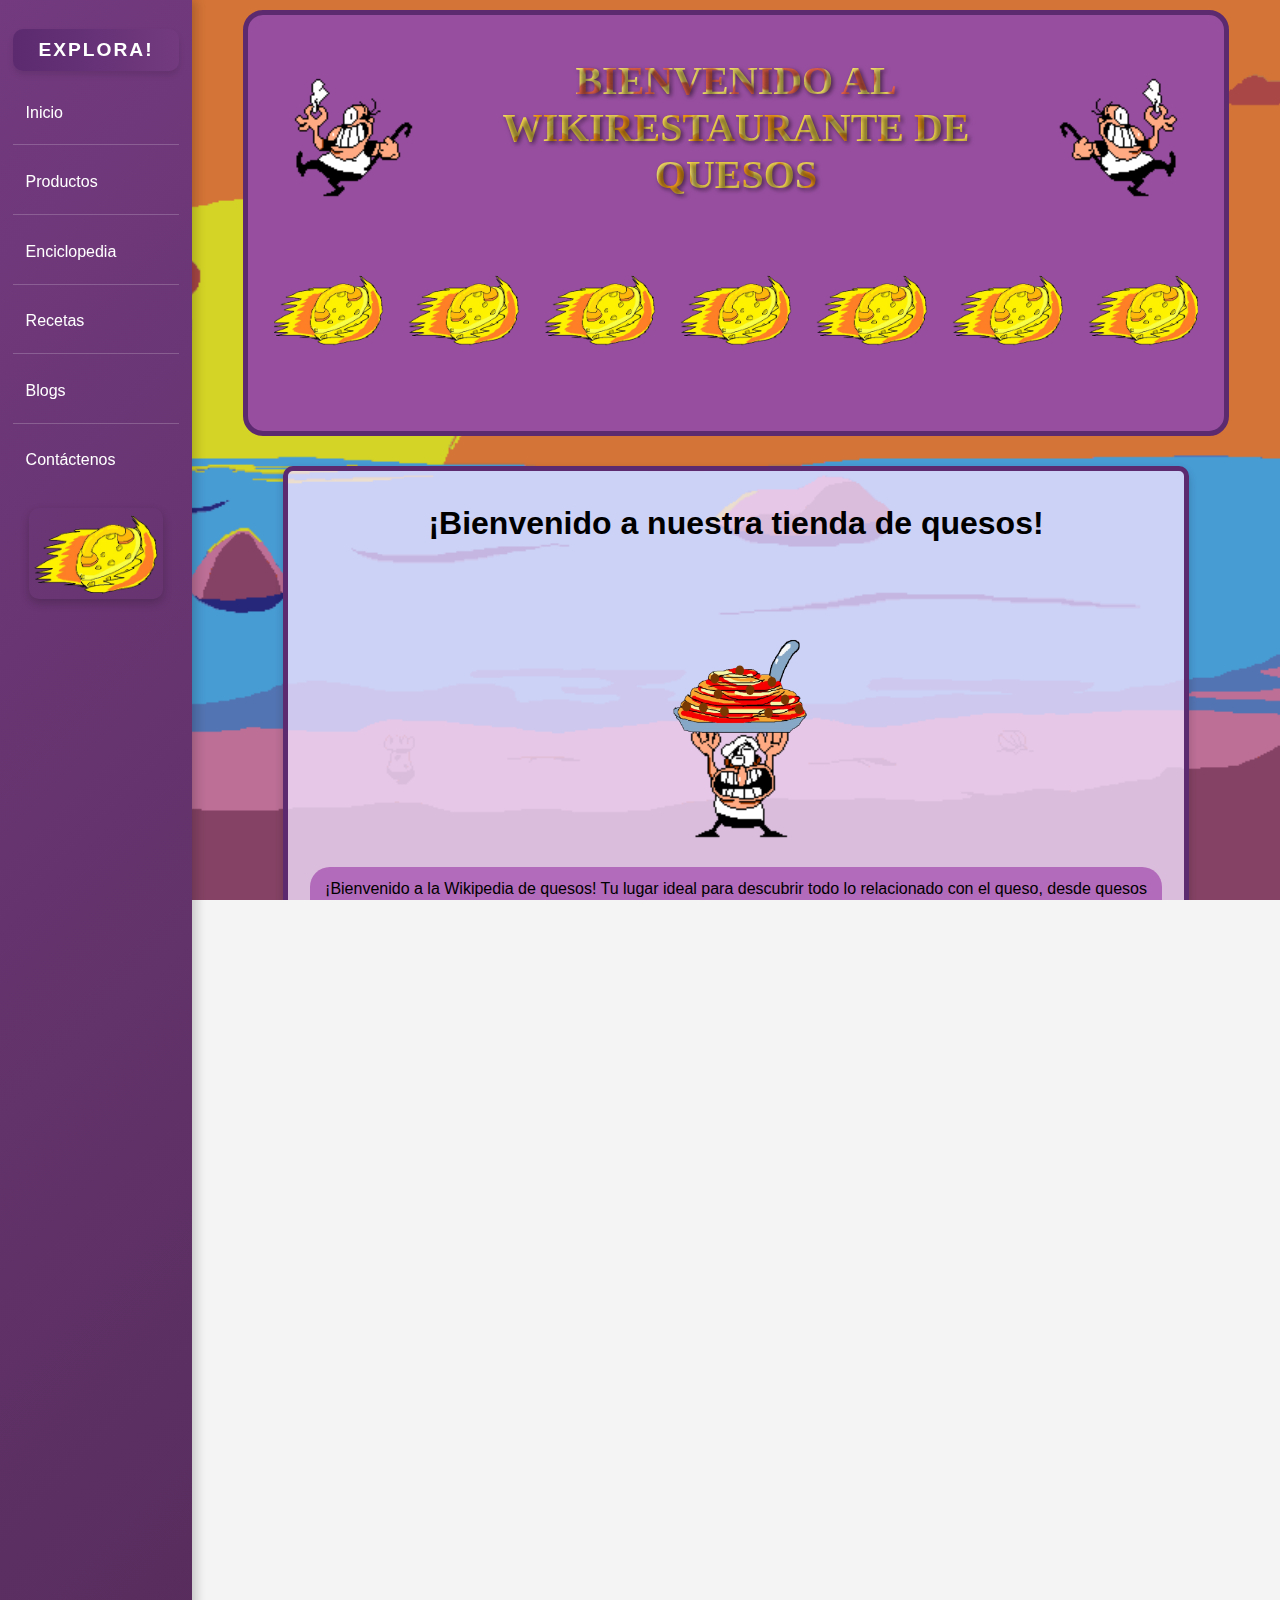
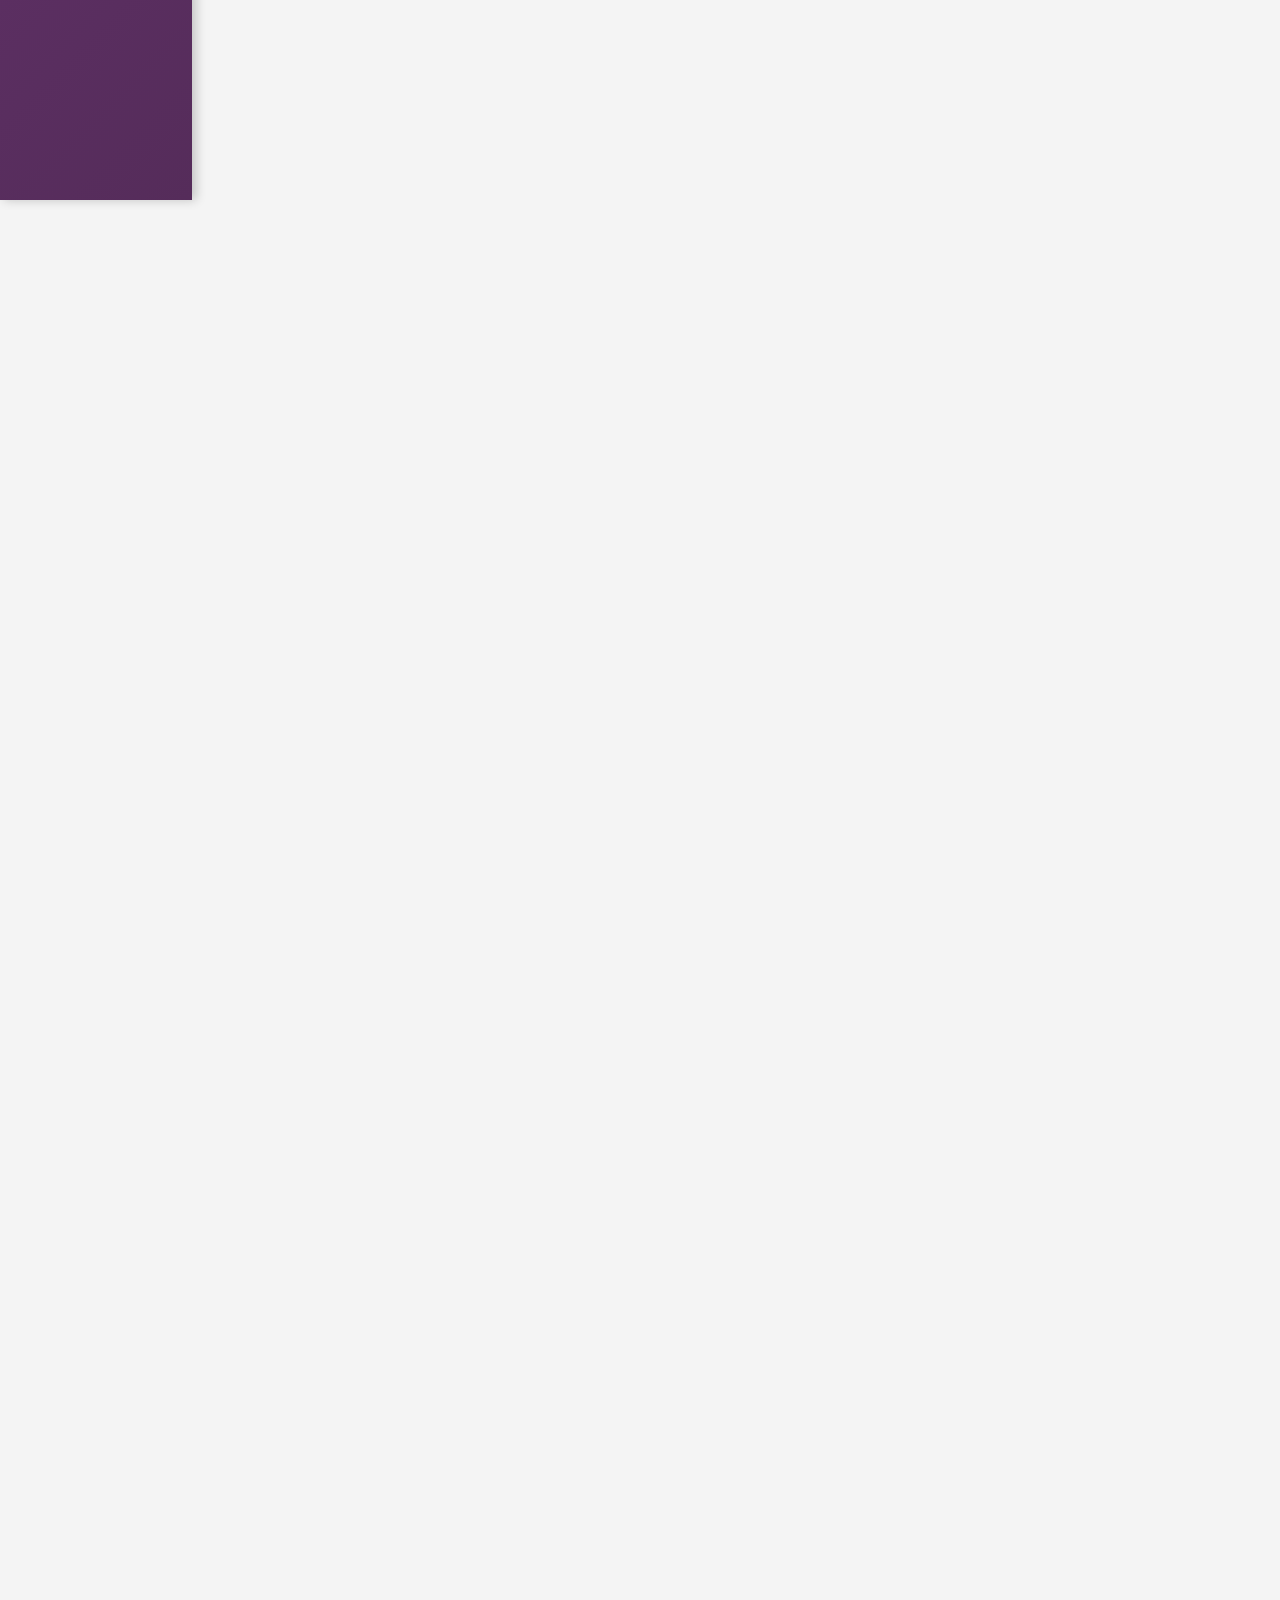
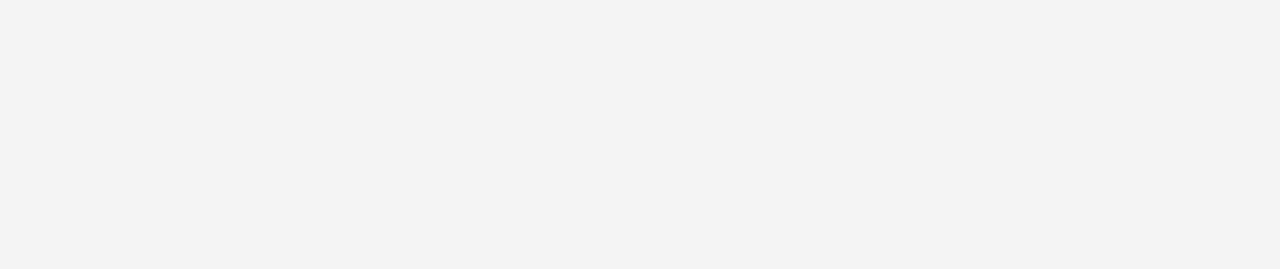
<file: index.html>
<!DOCTYPE html>
<html lang="es">

<head>
    <meta charset="UTF-8">
    <meta name="viewport" content="width=device-width, initial-scale=1.0">
    <title>Inicio - Wikirestaurante de Quesos</title>
    <link rel="stylesheet" href="css/index.css">
    <link rel="icon" href="imagenes/queso_logo.png" type="image/x-icon">
</head>

<body>

    <div class="container">

        <!-- Sidebar -->
        <div class="sidebar">
            <h2 class="sidebar-titulo">Explora!</h2>
            <nav>
                <ul>
                    <li><a href="index.html">Inicio</a></li>
                    <li><a href="htmls/productos.html">Productos</a></li>
                    <li><a href="htmls/enciclopedia.html">Enciclopedia</a></li>
                    <li><a href="htmls/recetas.html">Recetas</a></li>
                    <li><a href="htmls/blogs.html">Blogs</a></li>
                    <li><a href="htmls/contactenos.html">Contáctenos</a></li>
                </ul>
                <div class="imagen_sidebar">
                    <img src="imagenes/queso_logo.png" alt="">
                </div>
            </nav>
        </div>

        <!-- Main Content -->
        <div class="main-content">
            <!-- Header -->
            <header class="cabecera">

                <div class="alineacion_cabecera">
                    <img class="peppino_baile" src="imagenes/peppino_baile1.jpg" alt="peppino_baile1">
                    <div class="texto_logo">
                        <h1 class="texto_logo1">BIENVENIDO AL</h1>
                        <h2 class="texto_logo2">WIKIRESTAURANTE DE QUESOS</h2>
                    </div>
                    <img class="peppino_baile invertido" src="imagenes/peppino_baile1.jpg" alt="peppino_baile1">
                </div>

                <div class="carrusel">
                    <div class="logos" id="logos">
                        <img class="logo" src="imagenes/queso_logo.png" alt="Logo 1">
                        <img class="logo" src="imagenes/queso_logo.png" alt="Logo 2">
                        <img class="logo" src="imagenes/queso_logo.png" alt="Logo 3">
                        <img class="logo" src="imagenes/queso_logo.png" alt="Logo 4">
                        <img class="logo" src="imagenes/queso_logo.png" alt="Logo 5">
                        <img class="logo" src="imagenes/queso_logo.png" alt="Logo 6">
                        <img class="logo" src="imagenes/queso_logo.png" alt="Logo 7">
                    </div>
                </div>
            </header>

            <!--main-->
            <main>
                <section class="bienvenida">
                    <div class="contenedor-transparente cont_bienvenida">
                        <h1>¡Bienvenido a nuestra tienda de quesos!</h1>

                        <div class="cont_imagenes-bienvenida">
                            <div class="img-overlay-container">
                                <img class="img_spaguetti_bienvenida" src="imagenes/spaguetti_tr.png"
                                    alt="spaguetti">
                                <img class="img_peppino_tesoro" src="imagenes/peppino_tesoro.jpg"
                                    alt="peppino_tesoro">
                            </div>
                        </div>

                        <p class="texto_bienvenida">¡Bienvenido a la Wikipedia de quesos! Tu lugar ideal para descubrir
                            todo lo relacionado con el queso, desde quesos únicos hasta recetas sorprendentes con queso.
                            Explora nuestra enciclopedia, donde podrás conocer a fondo los secretos detrás de cada uno
                            de ellos. Inspírate con nuestras recetas especialmente diseñadas para resaltar lo mejor de
                            lo que ofrecemos. Además, no te pierdas nuestro blog, donde compartimos curiosidades y
                            algunas ideas de entretenimiento. Si tienes alguna consulta, no dudes en contactarnos,
                            ¡estamos aquí para ayudarte!</p>
                    </div>
                </section>

                <section class="destacados">
                    <div class="contenedor-transparente cont_proddestacado">

                        <h2>Productos Destacados</h2>

                        <article class="producto_d1">

                            <div class="imagen_real">
                                <img src="imagenes/queso_cheddar.png" alt="Queso 1">
                            </div>
                            <div class="texto_e_imagen_animada">
                                <img src="imagenes/queso_cheddar_animado.png" alt="Queso 1">

                                <div class="texto_prodd1">
                                    <h3>Queso Gourmet</h3>
                                    <p>El queso gourmet es una delicadeza elaborada con ingredientes de alta calidad
                                        y técnicas artesanales. Ofrece un sabor intenso y sofisticado, ideal para
                                        degustaciones y acompañamientos. Perfecto para los paladares más exigentes.
                                    </p>
                                    <section class="compra-producto">
                                        <div class="precio-venta">
                                            <span>Precio de venta (kilo): S/.39.90</span>
                                            <a href="htmls/productos.html">
                                                <button class="btn-comprar">Ir a productos</button>
                                            </a>
                                        </div>
                                    </section>
                                </div>
                            </div>
                        </article>

                        <article class="producto_d1">

                            <div class="imagen_real">
                                <img src="imagenes/queso_brie.png" alt="Queso 1">
                            </div>
                            <div class="texto_e_imagen_animada">
                                <img src="imagenes/queso_brie_animado.png" alt="Queso 1">

                                <div class="texto_prodd1">
                                    <h3>Queso Brie</h3>
                                    <p>El queso Brie es un famoso queso francés de pasta blanda, conocido por su
                                        corteza comestible y su interior cremoso. Tiene un sabor delicado y
                                        mantecoso, ideal para tablas de quesos o como un sofisticado aperitivo
                                        caliente.</p>
                                    <section class="compra-producto">
                                        <div class="precio-venta">
                                            <span>Precio de venta (kilo): S/.29.90</span>
                                            <a href="htmls/productos.html">
                                                <button class="btn-comprar">Ir a productos</button>
                                            </a>
                                        </div>
                                    </section>
                                </div>
                            </div>

                        </article>

                        <article class="producto_d1">

                            <div class="imagen_real">
                                <img src="imagenes/queso_edam.png" alt="Queso 1">
                            </div>
                            <div class="texto_e_imagen_animada">
                                <img src="imagenes/queso_edam_animado.png" alt="Queso 1">

                                <div class="texto_prodd1">
                                    <h3>Queso Edam</h3>
                                    <p>El queso Edam, originario de los Países Bajos, se caracteriza por su cáscara
                                        roja y su sabor suave y ligeramente dulce. Su textura cremosa lo hace
                                        perfecto para sándwiches, ensaladas o como aperitivo.</p>
                                    <section class="compra-producto">
                                        <div class="precio-venta">
                                            <span>Precio de venta (kilo): S/.29.90</span>
                                            <a href="htmls/productos.html">
                                                <button class="btn-comprar">Ir a productos</button>
                                            </a>
                                        </div>
                                    </section>
                                </div>
                            </div>

                        </article>

                    </div>
                </section>

            </main>
        <!-- Footer -->
            <div class="pie">
                <footer>
                    <div class="redes-sociales">
                        <a href="https://facebook.com" target="_blank"><img src="imagenes/logo_facebook.png" alt="Facebook"></a>
                        <a href="https://instagram.com" target="_blank"><img src="imagenes/logo_instagram.png" alt="Instagram"></a>
                        <a href="https://twitter.com" target="_blank"><img src="imagenes/logo_twitter.png" lt="Twitter"></a>
                        <a href="https://youtube.com" target="_blank"><img src="imagenes/logo_youtube.png" lt="Twitter"></a>
                    </div>

                    <nav class="nav-pie">
                        <a href="index.html">Inicio</a> |
                        <a href="htmls/recetas.html">Recetas</a> |
                        <a href="htmls/productos.html">Productos</a> |
                        <a href="htmls/enciclopedia.html">Tipos de Queso</a> |
                        <a href="htmls/contactenos.html">Contacto</a> |
                        <a href="htmls/blogs.html">Blogs</a>
                    </nav>

                    <div class="suscripcion">
                        <form action="suscribirse.php" method="post">
                            <label for="email">Suscríbete a nuestro boletín:</label>
                            <input type="email" id="email" name="email" placeholder="Tu correo electrónico" required>
                            <button type="submit">Suscribirme</button>
                        </form>
                    </div>

                    <div class="contacto">
                        <p>Email: info@quesopedia.com</p>
                        <p>Teléfono: +51 987 654 321</p>
                    </div>
                    
                    <div class="pie_p">
                        2024 Wikipedia de Quesos. Todos los derechos reservados.
                    </div>

                    <div class="cont_pie">
                        <img src="imagenes/peppino_finaljudgement.png" alt="">
                    </div>
                </footer>
            </div>

        </div>
    </div>
</body>

</html>
</file>
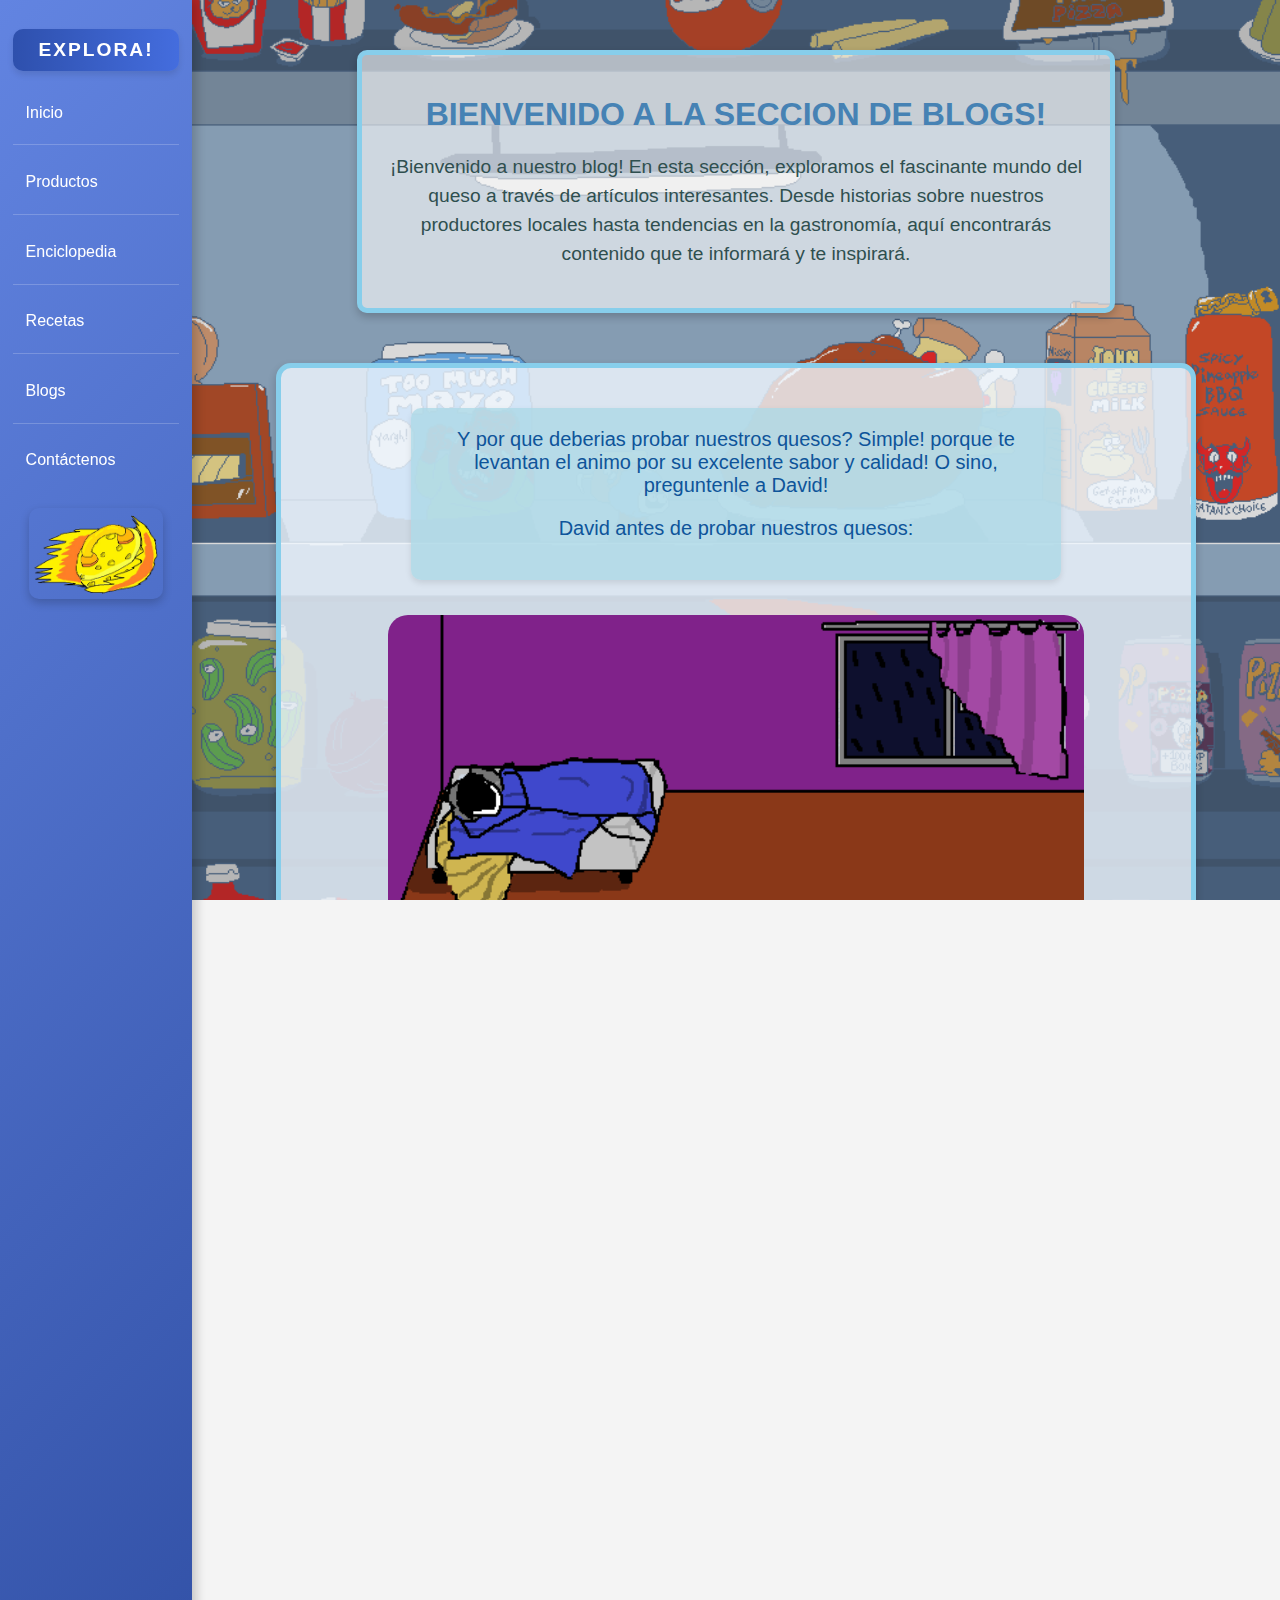
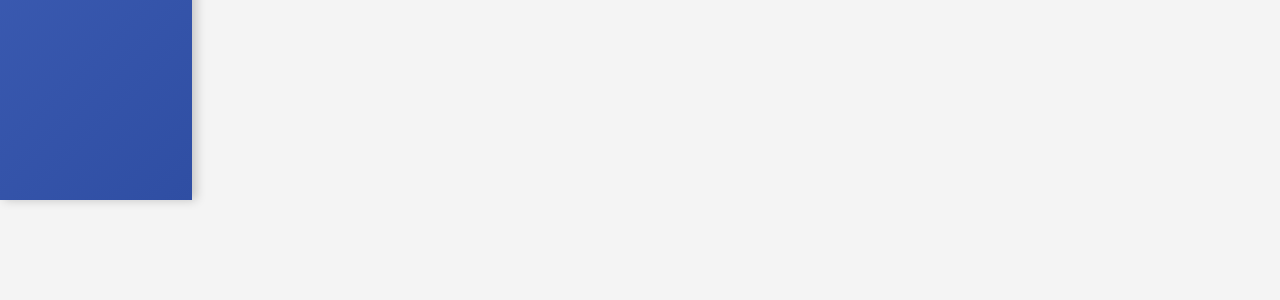
<file: htmls/blogs.html>
<!DOCTYPE html>
<html lang="es">

<head>
    <meta charset="UTF-8">
    <meta name="viewport" content="width=device-width, initial-scale=1.0">
    <title>Blogs - Wikirestaurante de Quesos</title>
    <link rel="stylesheet" href="../css/blogs.css">
    <link rel="icon" href="../imagenes/queso_logo.png" type="image/x-icon">

</head>

<body>
    <div class="container">
        <!-- Sidebar -->
        <div class="sidebar">
            <h2 class="sidebar-titulo">Explora!</h2>
            <nav>
                <ul>
                    <li><a href="../index.html">Inicio</a></li>
                    <li><a href="productos.html">Productos</a></li>
                    <li><a href="enciclopedia.html">Enciclopedia</a></li>
                    <li><a href="recetas.html">Recetas</a></li>
                    <li><a href="blogs.html">Blogs</a></li>
                    <li><a href="contactenos.html">Contáctenos</a></li>
                </ul>
                <div class="imagen_sidebar">
                    <img src="../imagenes/queso_logo.png" alt="">
                </div>
            </nav>
        </div>
        <!-- Main Content -->
        <div class="main-content">

            <div class="contenedor-transparente cont-encinicio">
                <h1>BIENVENIDO A LA SECCION DE BLOGS!</h1>

                <p>¡Bienvenido a nuestro blog! En esta sección, exploramos el fascinante mundo del queso a través de
                    artículos interesantes. Desde historias sobre nuestros productores locales hasta tendencias en la
                    gastronomía, aquí encontrarás contenido que te informará y te inspirará.</p>
            </div>

            <div class="contenedor-transparente cont-recetario">
                <div class="cont-titulo_recetario">
                    Y por que deberias probar nuestros quesos? Simple! porque te levantan el animo por su excelente
                    sabor y calidad! O sino, preguntenle a David!
                    <p>
                        David antes de probar nuestros quesos:
                    </p>
                </div>
                <div class="cont_receta1">
                    <img class="david_deprimido" src="../imagenes/david_deprimido.png" id="queso">
                </div>

                <div class="cont-titulo_recetario">
                    David despues de probar nuestros quesos:
                </div>
                <div class="cont_torture_gif">
                    <img class="torture_gif" src="../imagenes/torturedance.gif" alt="">
                </div>
            </div>
            
            <script src="../jss/contactenos.js"></script>

            <div class="pie">
                <footer>
                    <div class="redes-sociales">
                        <a href="https://facebook.com" target="_blank"><img src="../imagenes/logo_facebook.png" alt="Facebook"></a>
                        <a href="https://instagram.com" target="_blank"><img src="../imagenes/logo_instagram.png" alt="Instagram"></a>
                        <a href="https://twitter.com" target="_blank"><img src="../imagenes/logo_twitter.png" lt="Twitter"></a>
                        <a href="https://youtube.com" target="_blank"><img src="../imagenes/logo_youtube.png" lt="Twitter"></a>
                    </div>

                    <nav class="nav-pie">
                        <a href="index.html">Inicio</a> |
                        <a href="htmls/recetas.html">Recetas</a> |
                        <a href="htmls/productos.html">Productos</a> |
                        <a href="htmls/enciclopedia.html">Tipos de Queso</a> |
                        <a href="htmls/contactenos.html">Contacto</a> |
                        <a href="htmls/blogs.html">Blogs</a>
                    </nav>

                    <div class="suscripcion">
                        <form action="suscribirse.php" method="post">
                            <label for="email">Suscríbete a nuestro boletín:</label>
                            <input type="email" id="email" name="email" placeholder="Tu correo electrónico" required>
                            <button type="submit">Suscribirme</button>
                        </form>
                    </div>

                    <div class="contacto">
                        <p>Email: info@quesopedia.com</p>
                        <p>Teléfono: +51 987 654 321</p>
                    </div>
                    
                    <div class="pie_p">
                        2024 Wikipedia de Quesos. Todos los derechos reservados.
                    </div>

                    <div class="cont_pie">
                        <img src="../imagenes/peppino_finaljudgement.png" alt="">
                    </div>
                </footer>
            </div>
        </div>
    </div>
</body>

</html>
</file>
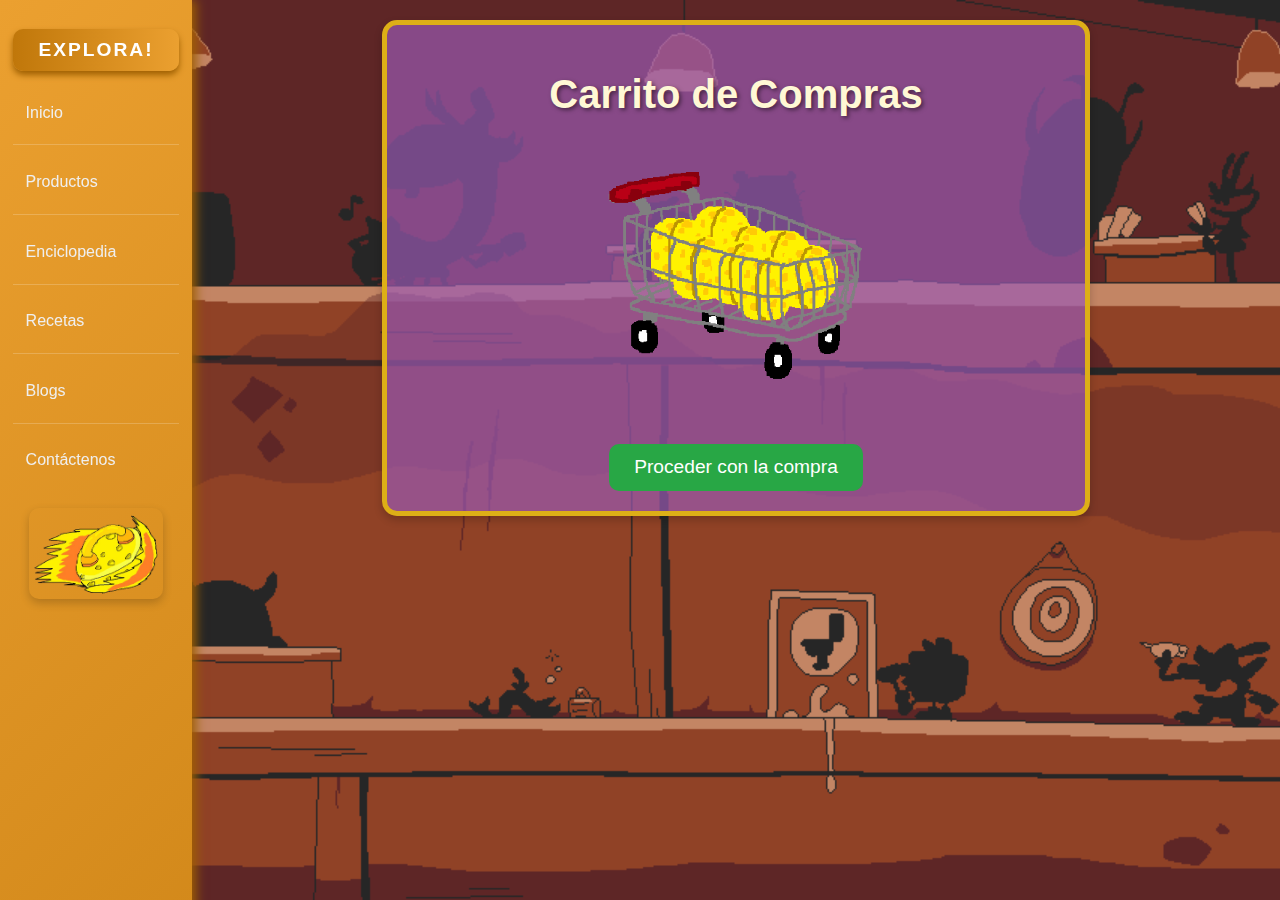
<file: htmls/carrito_prod.html>
<!DOCTYPE html>
<html lang="es">

<head>
    <meta charset="UTF-8">
    <meta name="viewport" content="width=device-width, initial-scale=1.0">
    <title>Productos - Wikirestaurante de Quesos</title>
    <link rel="stylesheet" href="../css/productos.css">
    <link rel="icon" href="../imagenes/queso_logo.png" type="image/x-icon">
</head>

<body>
    <div class="container">
        <!-- Sidebar -->
        <div class="sidebar">
            <h2 class="sidebar-titulo">Explora!</h2>
            <nav>
                <ul>
                    <li><a href="../index.html">Inicio</a></li>
                    <li><a href="productos.html">Productos</a></li>
                    <li><a href="enciclopedia.html">Enciclopedia</a></li>
                    <li><a href="recetas.html">Recetas</a></li>
                    <li><a href="blogs.html">Blogs</a></li>
                    <li><a href="contactenos.html">Contáctenos</a></li>
                </ul>
                <div class="imagen_sidebar">
                    <img src="../imagenes/queso_logo.png" alt="">
                </div>
            </nav>
        </div>


        <!-- Main Content -->
        <div class="main-content">

            <div class="contenedor-transparente cont-prodinicio">
                <h1>Carrito de Compras</h1>

                <div class="img_carrito">
                    <img src="../imagenes/carro_de_compras.png" alt="">
                </div>
                
                <div class="carrito" id="carrito"></div>
                <button onclick="procederCompra()" class="btn-carrito">Proceder con la compra</button>

                <script>
                    // Cargar los productos desde localStorage
                    const carrito = JSON.parse(localStorage.getItem('carrito')) || [];
                    const carritoDiv = document.getElementById('carrito');

                    // Mostrar los productos
                    carrito.forEach((producto, index) => {
                        carritoDiv.innerHTML += `
                <div class="prod_carroCompras">
                    <p>${producto.nombre}  S/.${producto.precio.toFixed(2)}</p>
                    <button onclick="eliminarProducto(${index})" class="btn-eliminar">Eliminar</button>
                </div>
            `;
                    });

                    // Eliminar un producto
                    function eliminarProducto(index) {
                        carrito.splice(index, 1); // Elimina del array
                        localStorage.setItem('carrito', JSON.stringify(carrito)); // Actualiza localStorage
                        location.reload(); // Recarga la página
                    }

                    // Proceder con la compra
                    function procederCompra() {
                        alert('Compra realizada con éxito.');
                        localStorage.removeItem('carrito'); // Limpia el carrito
                        location.reload(); // Recarga la página
                    }
                </script>
            </div>
        </div>
    </div>
</body>

</html>
</file>
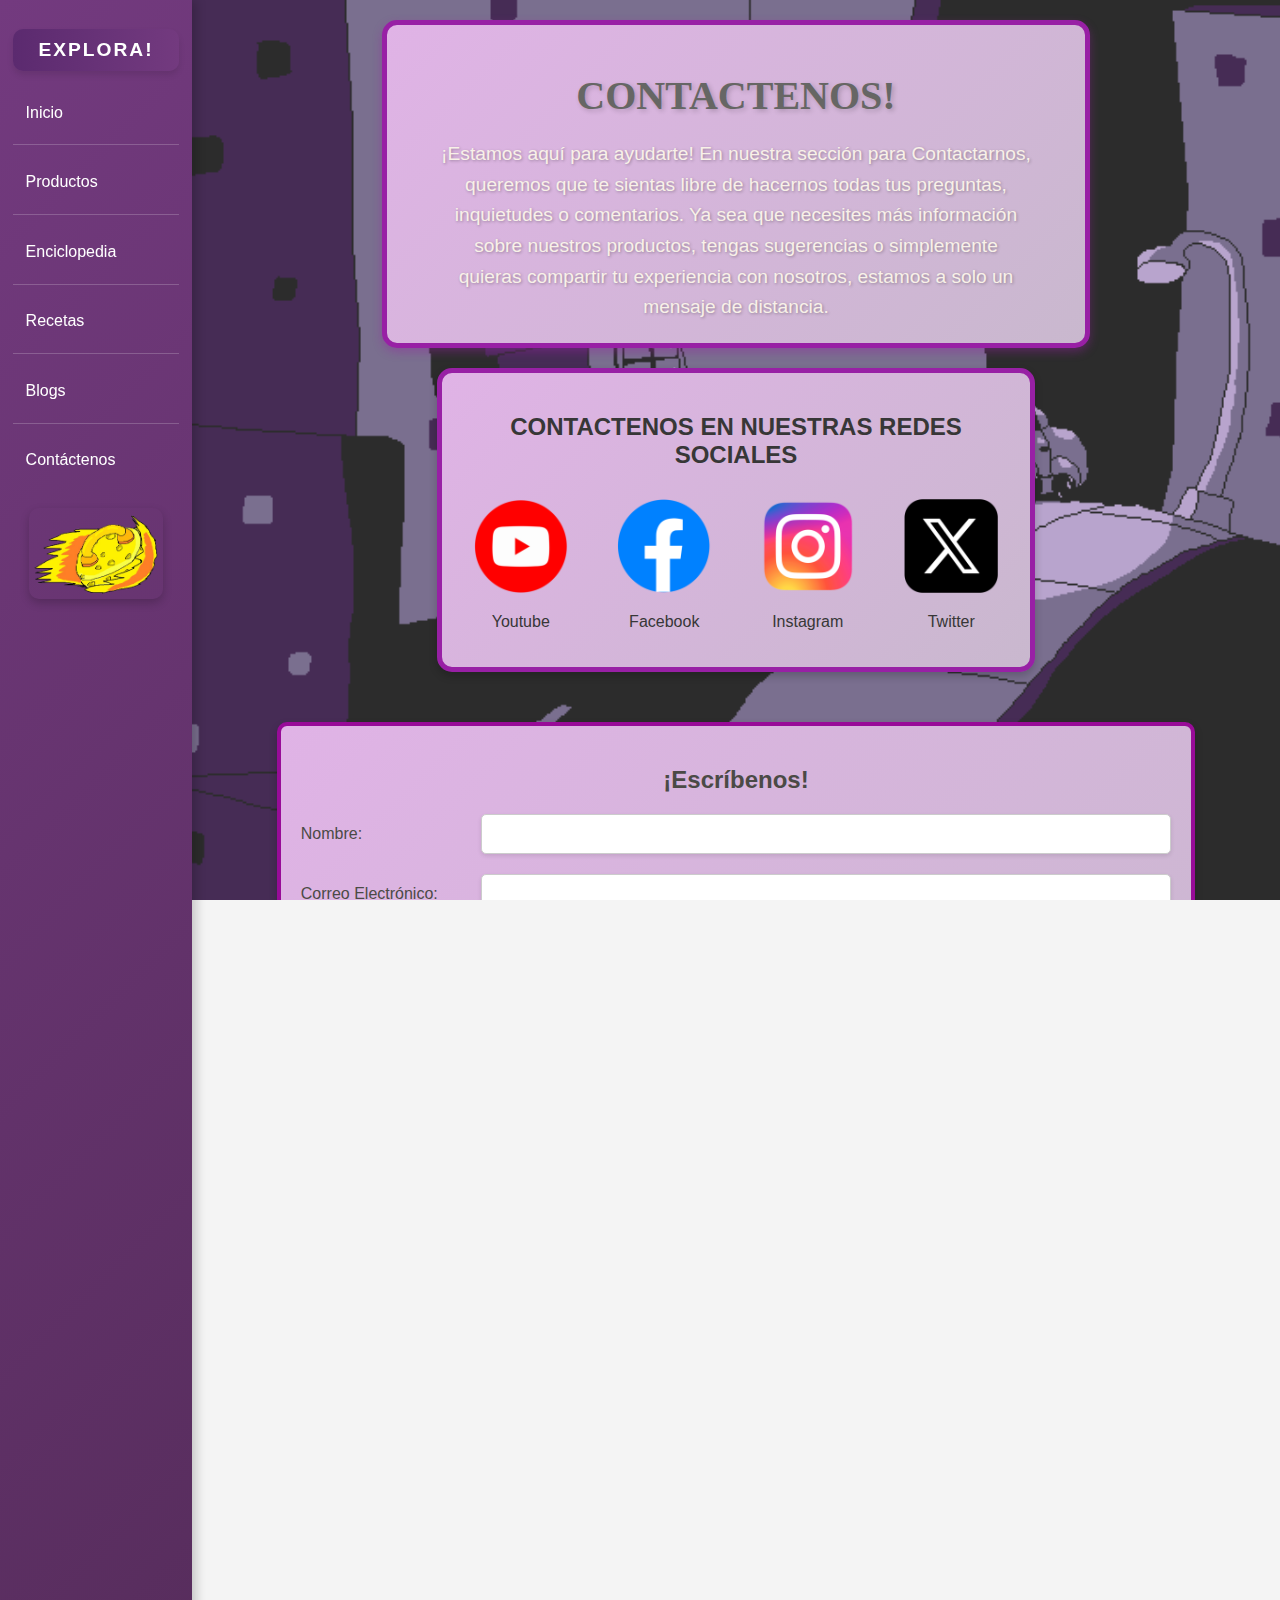
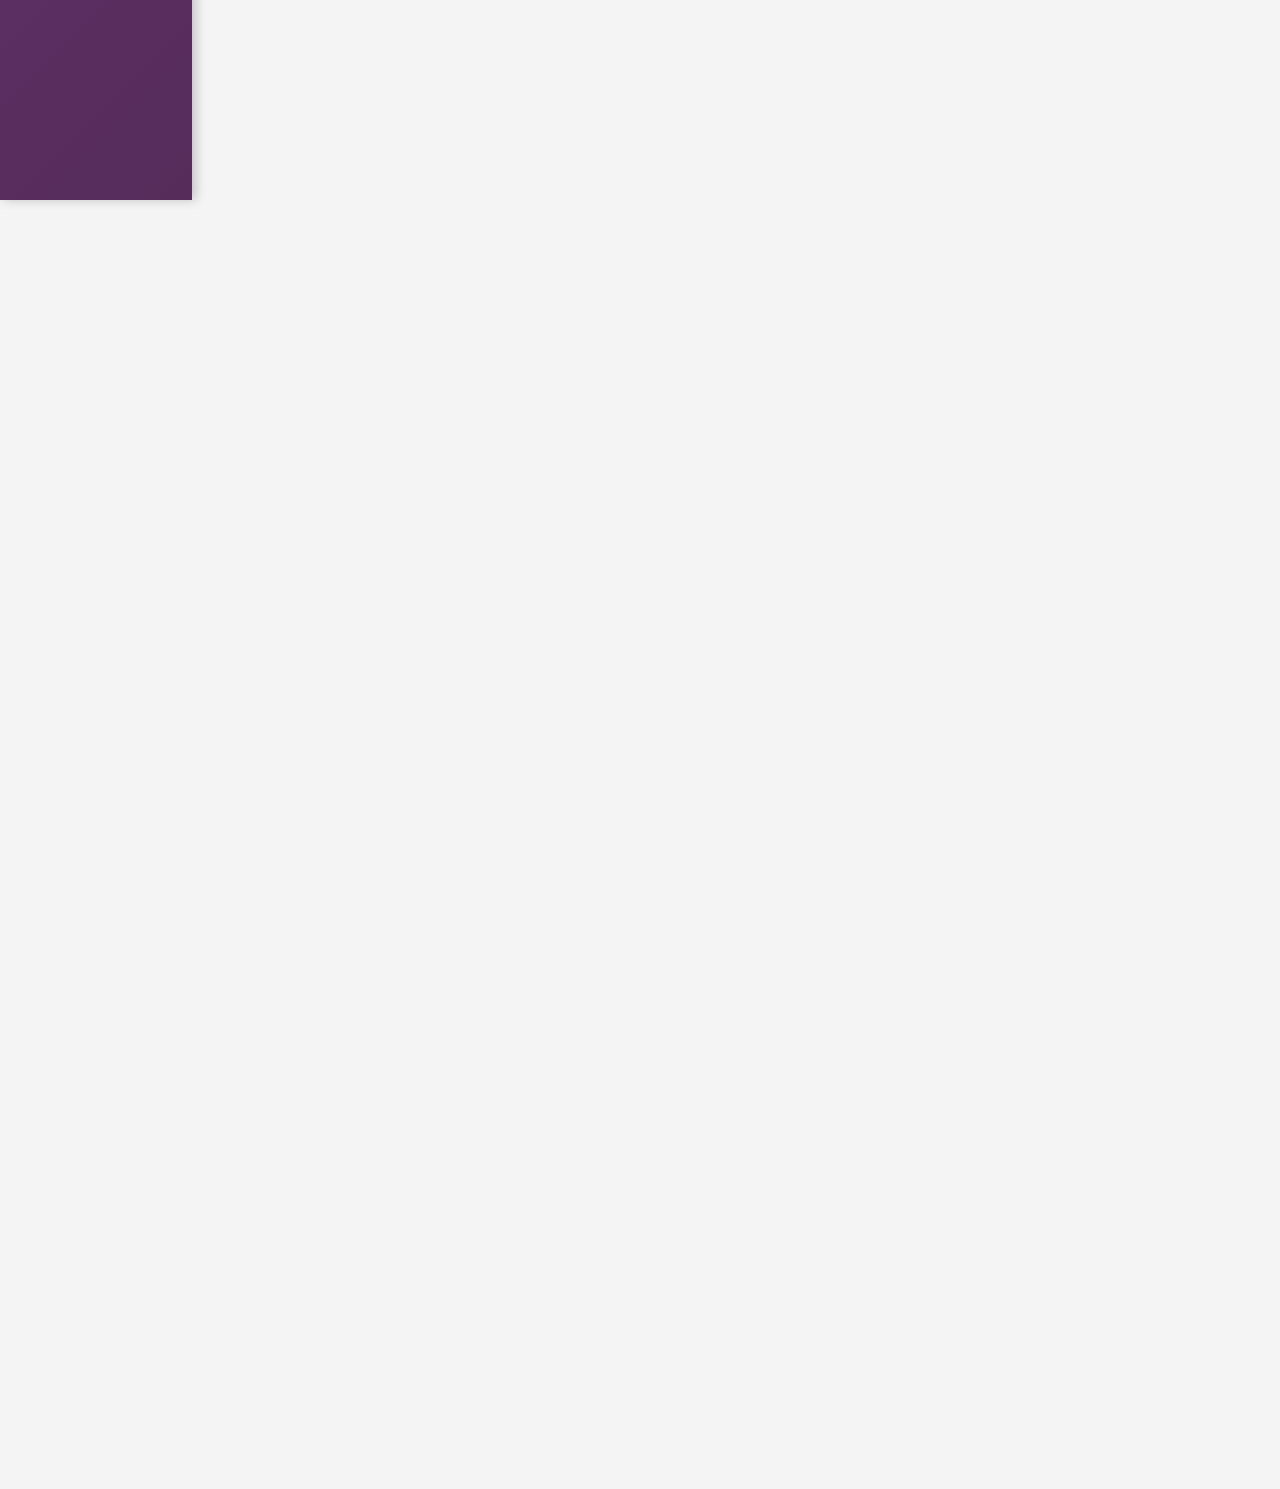
<file: htmls/contactenos.html>
<!DOCTYPE html>
<html lang="es">

<head>
    <meta charset="UTF-8">
    <meta name="viewport" content="width=device-width, initial-scale=1.0">
    <title>Contáctenos - Wikirestaurante de Quesos</title>
    <link rel="stylesheet" href="../css/contactenos.css">
    <link rel="icon" href="../imagenes/queso_logo.png" type="image/x-icon">
</head>

<body>
    <div class="container">
        <!-- Sidebar -->
        <div class="sidebar">
            <h2 class="sidebar-titulo">Explora!</h2>
            <nav>
                <ul>
                    <li><a href="../index.html">Inicio</a></li>
                    <li><a href="productos.html">Productos</a></li>
                    <li><a href="enciclopedia.html">Enciclopedia</a></li>
                    <li><a href="recetas.html">Recetas</a></li>
                    <li><a href="blogs.html">Blogs</a></li>
                    <li><a href="contactenos.html">Contáctenos</a></li>
                </ul>
                <div class="imagen_sidebar">
                    <img src="../imagenes/queso_logo.png" alt="">
                </div>
            </nav>
        </div>
        <!-- Main Content -->
        <div class="main-content">

            <div class="contenedor-transparente cont-contactenosinicio">
                <h1>CONTACTENOS!</h1>

                <p>¡Estamos aquí para ayudarte! En nuestra sección para Contactarnos, queremos que te sientas libre de
                    hacernos todas tus preguntas, inquietudes o comentarios. Ya sea que necesites más información sobre
                    nuestros productos, tengas sugerencias o simplemente quieras compartir tu experiencia con nosotros,
                    estamos a solo un mensaje de distancia.</p>
            </div>

            <div class="contenedor-transparente cont-redes_sociales">
                <h2>CONTACTENOS EN NUESTRAS REDES SOCIALES</h2>
                <div class="cont-solo_redes_sociales">
                    <div class="cont-img_redes_sociales">
                        <a href="https://www.youtube.com/shorts/USsMDdyVBe0?feature=share">
                            <img src="../imagenes/logo_youtube.png" alt="">
                        </a>
                        <p>Youtube</p>
                    </div>
                    <div class="cont-img_redes_sociales">
                        <a href="https://www.facebook.com/">
                            <img src="../imagenes/logo_facebook.png" alt="">
                        </a>
                        <p>Facebook</p>
                    </div>
                    <div class="cont-img_redes_sociales">
                        <a href="https://www.instagram.com/">
                            <img src="../imagenes/logo_instagram.png" alt="">
                        </a>
                        <p>Instagram</p>
                    </div>
                    <div class="cont-img_redes_sociales">
                        <a href="https://x.com/">
                            <img src="../imagenes/logo_twitter.png" alt="">
                        </a>
                        <p>Twitter</p>
                    </div>
                </div>
            </div>

            <div class="contenedor-transparente cont-contactenosescribenos">
                <h2>¡Escríbenos!</h2>
            
                <form class="enviar_datos" action="/enviar_mensaje" method="POST">
                    <div class="env">
                        <label for="nombre">Nombre:</label>
                        <input type="text" id="nombre" name="nombre" required>
                    </div>
                    <div class="env">
                        <label for="email">Correo Electrónico:</label>
                        <input type="email" id="email" name="email" required>
                    </div>
                    <div class="env">
                        <label for="asunto">Asunto:</label>
                        <select id="asunto" name="asunto" required>
                            <option value="" disabled selected>Selecciona una opción</option>
                            <option value="consulta">Consulta</option>
                            <option value="sugerencia">Sugerencia</option>
                            <option value="reclamo">Reclamo</option>
                        </select>
                    </div>
                    <div class="env">
                        <label for="mensaje">Mensaje:</label>
                        <textarea id="mensaje" name="mensaje" rows="5" required></textarea>
                    </div>
                    <button type="submit_escribenos">Enviar</button>
                </form>
            </div>
            <script src="../jss/contactenos_comprobacionMensaje.js"></script>


            <div class="contenedor-transparente cont-preg_frecuentes">
                <h2>PREGUNTAS FRECUENTES</h2>

                <div class="faq-container">
                    <div class="faq-item">
                        <button class="faq-question">¿Cómo puedo hacer un pedido?</button>
                        <div class="faq-answer">
                            <p>Puedes hacer un pedido navegando por nuestros productos, seleccionando lo que deseas y
                                haciendo clic en "Añadir al carrito". Luego procede a pagar en la sección del "carrito".
                            </p>
                        </div>
                    </div>

                    <div class="faq-item">
                        <button class="faq-question">¿Cuáles son los métodos de pago aceptados?</button>
                        <div class="faq-answer">
                            <p>Aceptamos tarjetas de crédito, débito y pagos vía transferencia bancaria o plataformas
                                como PayPal.</p>
                        </div>
                    </div>

                    <div class="faq-item">
                        <button class="faq-question">¿Cuánto tiempo tarda la entrega?</button>
                        <div class="faq-answer">
                            <p>El tiempo de entrega depende de la ubicación. En ciudades principales suele tardar entre
                                3 a 5 días hábiles.</p>
                        </div>
                    </div>
                </div>

            </div>

            <div class="contenedor-transparente cont-comentarios">
                <h2>COMENTARIOS</h2>
                <!-- Formulario para agregar un comentario -->
                <form class="formulario-comentario" id="form-comentario" action="javascript:void(0);">
                    <div class="campo-comentario">
                        <input type="text" id="nombre_com" name="nombre" placeholder="Tu nombre" required />
                    </div>
                    <div class="campo-comentario">
                        <textarea id="comentario" name="comentario" rows="5" placeholder="Escribe tu comentario aquí..."
                            required></textarea>
                    </div>
                    <button type="submit">Enviar Comentario</button>

                </form>
            
                <!-- Sección de comentarios ya publicados -->
                <div class="comentarios-publicados" id="comentarios-publicados">
                    <div class="comentario">
                        <p><strong>Helen Chufe:</strong> Excelente servicio, me encanta la variedad de quesos que tienen.</p>
                    </div>
                    <div class="comentario">
                        <p><strong>Susana Horia:</strong> Muy buenos precios, volveré a comprar pronto queso.</p>
                    </div>
                    <div class="comentario">
                        <p><strong>Lola Mento:</strong> ¡Los quesos son simplemente espectaculares! La textura y el sabor son incomparables. Se nota la dedicación en cada pieza.</p>
                    </div>
                    <div class="comentario">
                        <p><strong>Adrian Tonio:</strong> Probé el queso maduro y quedé impresionado. Tiene un sabor tan rico y auténtico, perfecto para cualquier ocasión.</p>
                    </div>
                    <div class="comentario">
                        <p><strong>Hector Tuga:</strong>Tienen una excelente variedad de quesos para todos los gustos. Desde los más suaves hasta los más intensos, ¡todo es delicioso!</p>
                    </div>
                    <div class="comentario">
                        <p><strong>Jacky Sieras:</strong>La gama de opciones que ofrecen es increíble. Me encanta poder experimentar con diferentes sabores y estilos.</p>
                    </div>

                    <!-- Nuevos comentarios se agregarán aquí -->
                </div>
            </div>


            <script src="../jss/contactenos_comentarios.js"></script>
            <script src="../jss/contactenos.js"></script>


            <div class="pie">
                <footer>
                    <div class="redes-sociales">
                        <a href="https://facebook.com" target="_blank"><img src="../imagenes/logo_facebook.png" alt="Facebook"></a>
                        <a href="https://instagram.com" target="_blank"><img src="../imagenes/logo_instagram.png" alt="Instagram"></a>
                        <a href="https://twitter.com" target="_blank"><img src="../imagenes/logo_twitter.png" lt="Twitter"></a>
                        <a href="https://youtube.com" target="_blank"><img src="../imagenes/logo_youtube.png" lt="Twitter"></a>
                    </div>

                    <nav class="nav-pie">
                        <a href="index.html">Inicio</a> |
                        <a href="htmls/recetas.html">Recetas</a> |
                        <a href="htmls/productos.html">Productos</a> |
                        <a href="htmls/enciclopedia.html">Tipos de Queso</a> |
                        <a href="htmls/contactenos.html">Contacto</a> |
                        <a href="htmls/blogs.html">Blogs</a>
                    </nav>

                    <div class="suscripcion">
                        <form action="suscribirse.php" method="post">
                            <label for="email">Suscríbete a nuestro boletín:</label>
                            <input type="email" id="email" name="email" placeholder="Tu correo electrónico" required>
                            <button type="submit_pie">Suscribirme</button>
                        </form>
                    </div>

                    <div class="contacto">
                        <p>Email: info@quesopedia.com</p>
                        <p>Teléfono: +51 987 654 321</p>
                    </div>
                    
                    <div class="pie_p">
                        2024 Wikipedia de Quesos. Todos los derechos reservados.
                    </div>

                    <div class="cont_pie">
                        <img src="../imagenes/peppino_finaljudgement.png" alt="">
                    </div>
                </footer>
            </div>

        </div>
    </div>
</body>

</html>
</file>
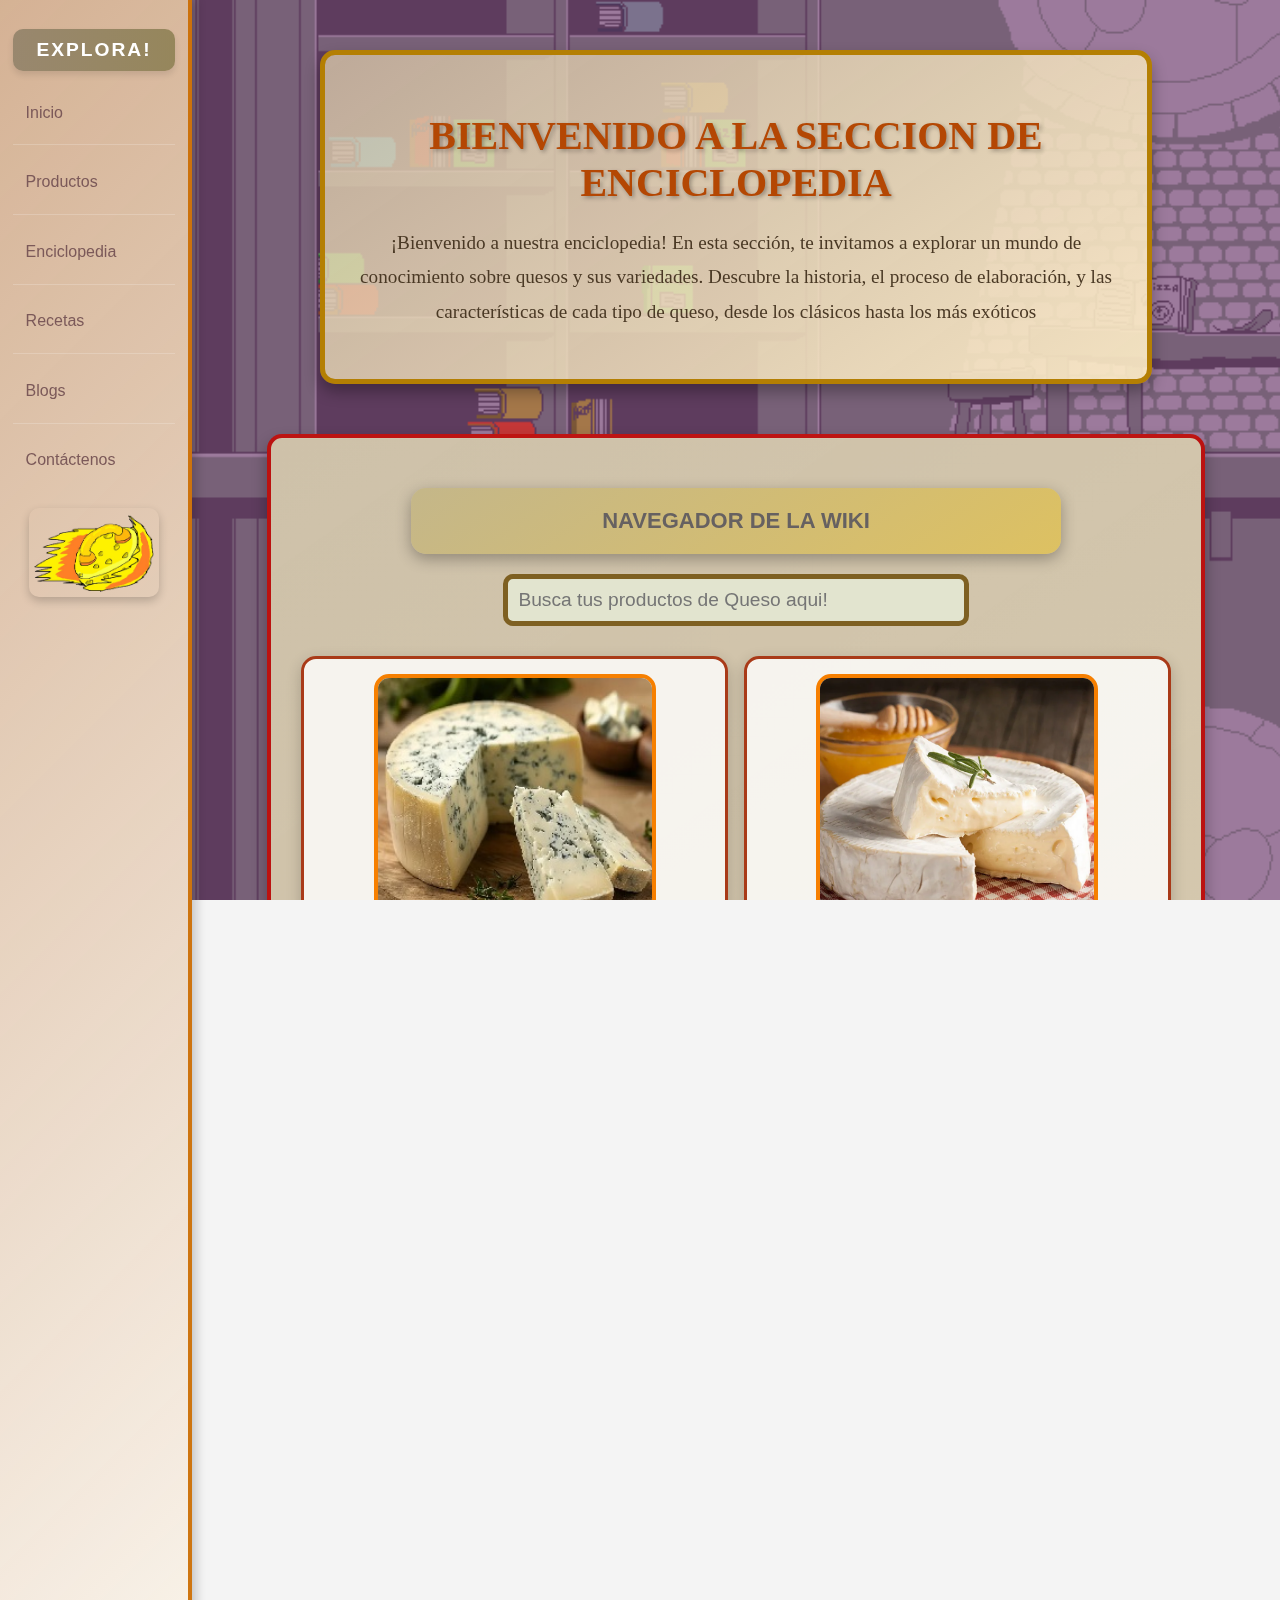
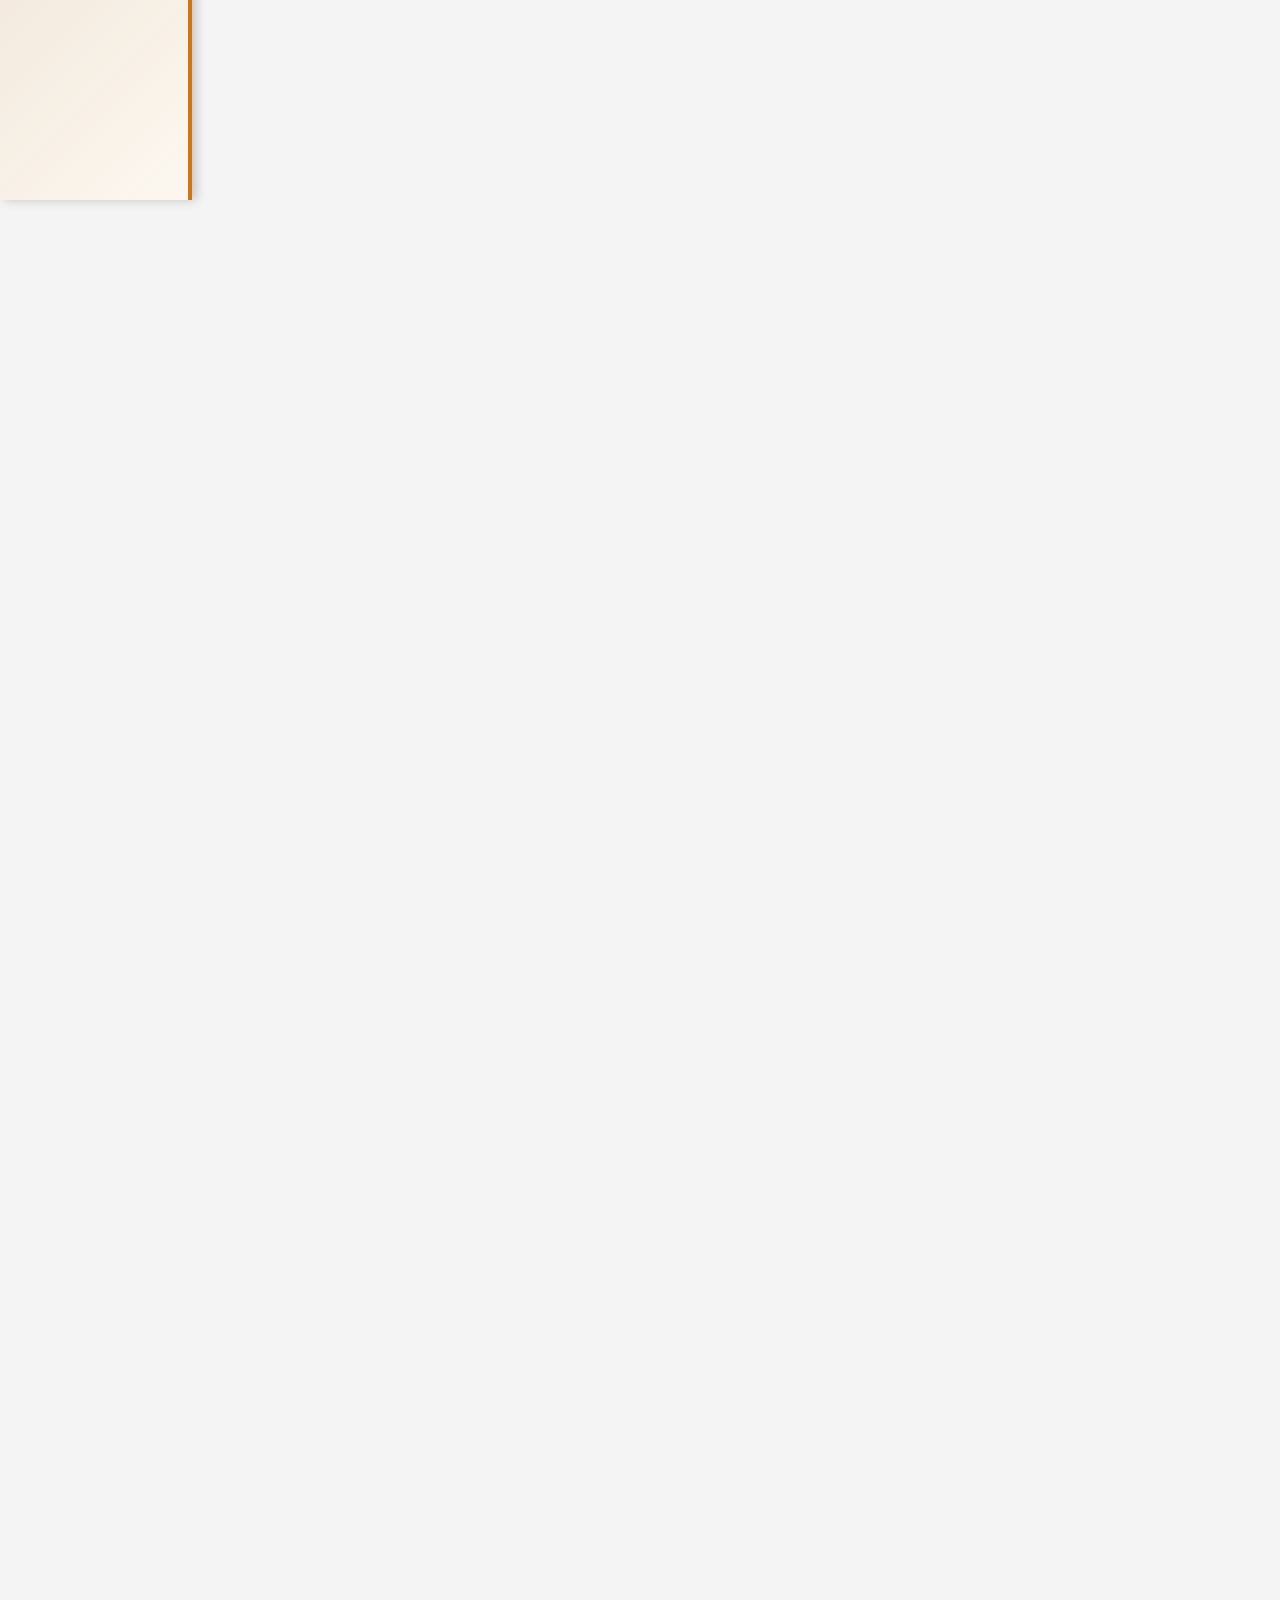
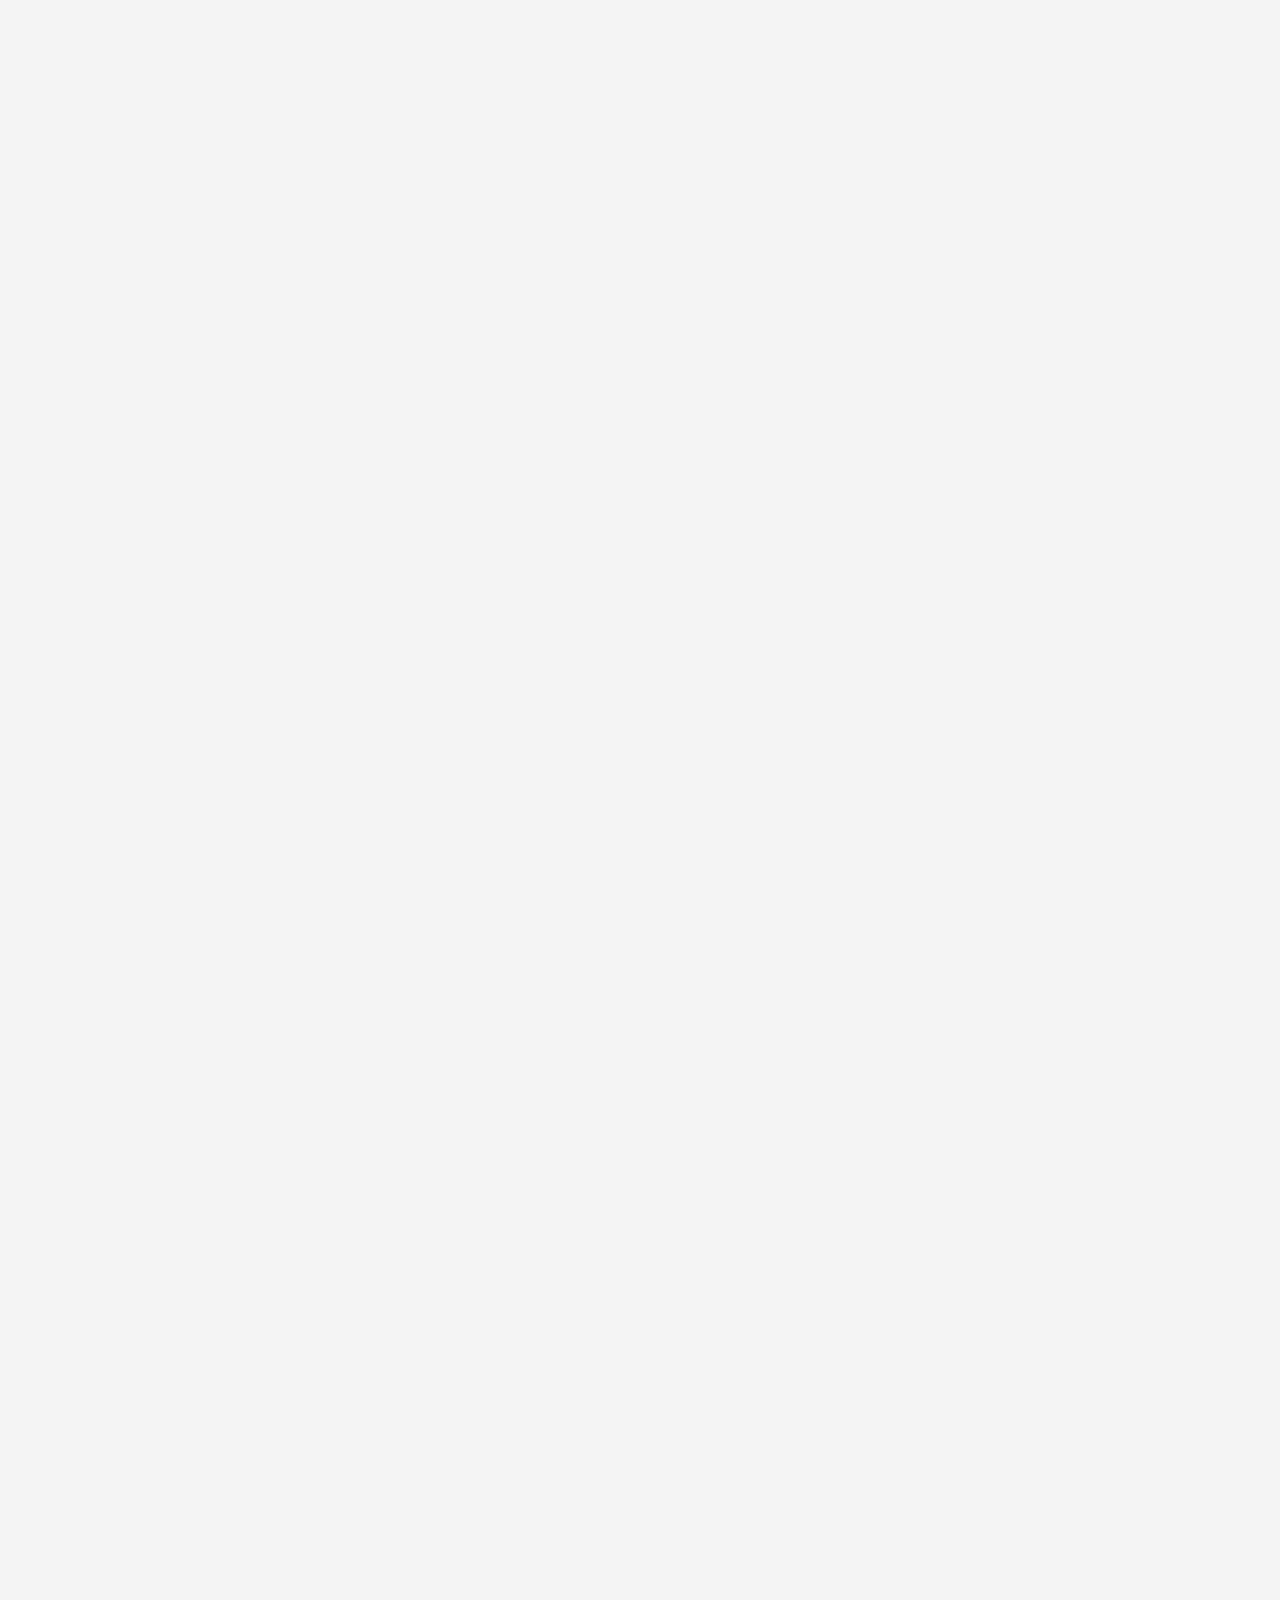
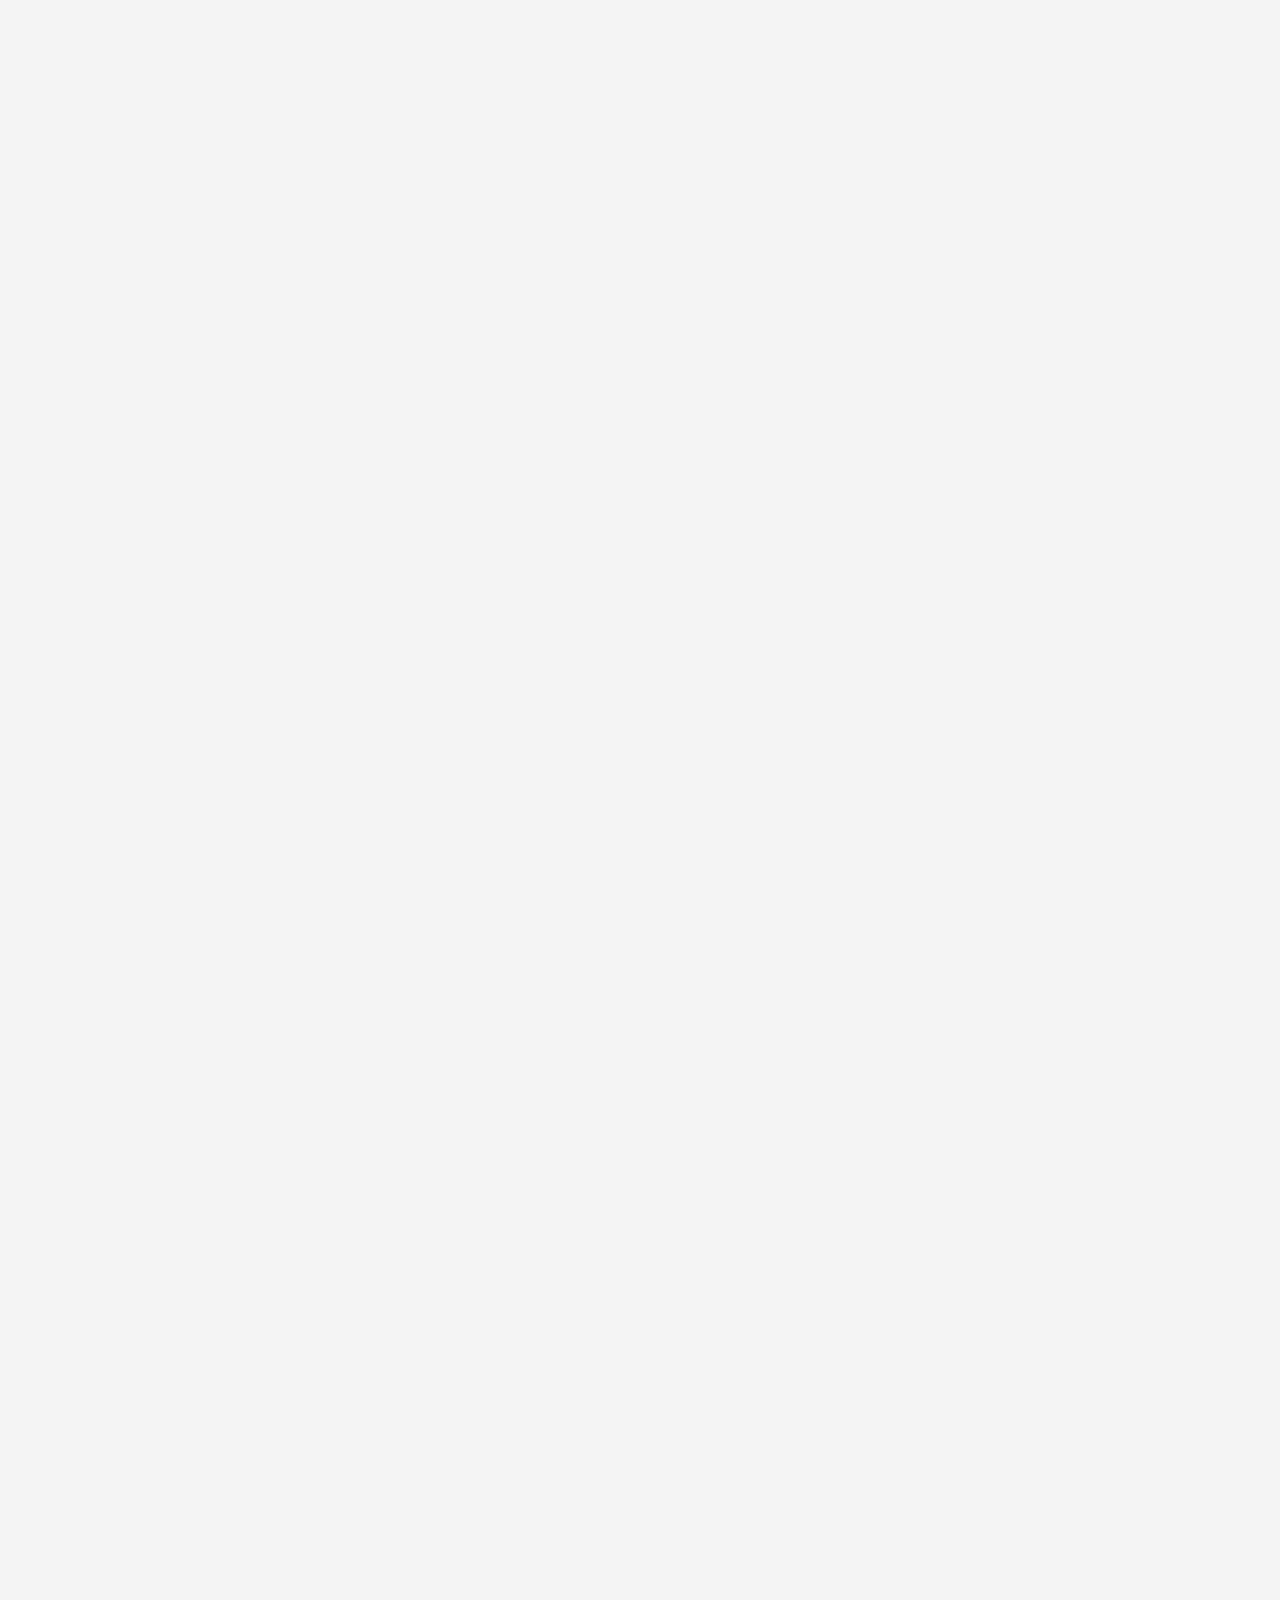
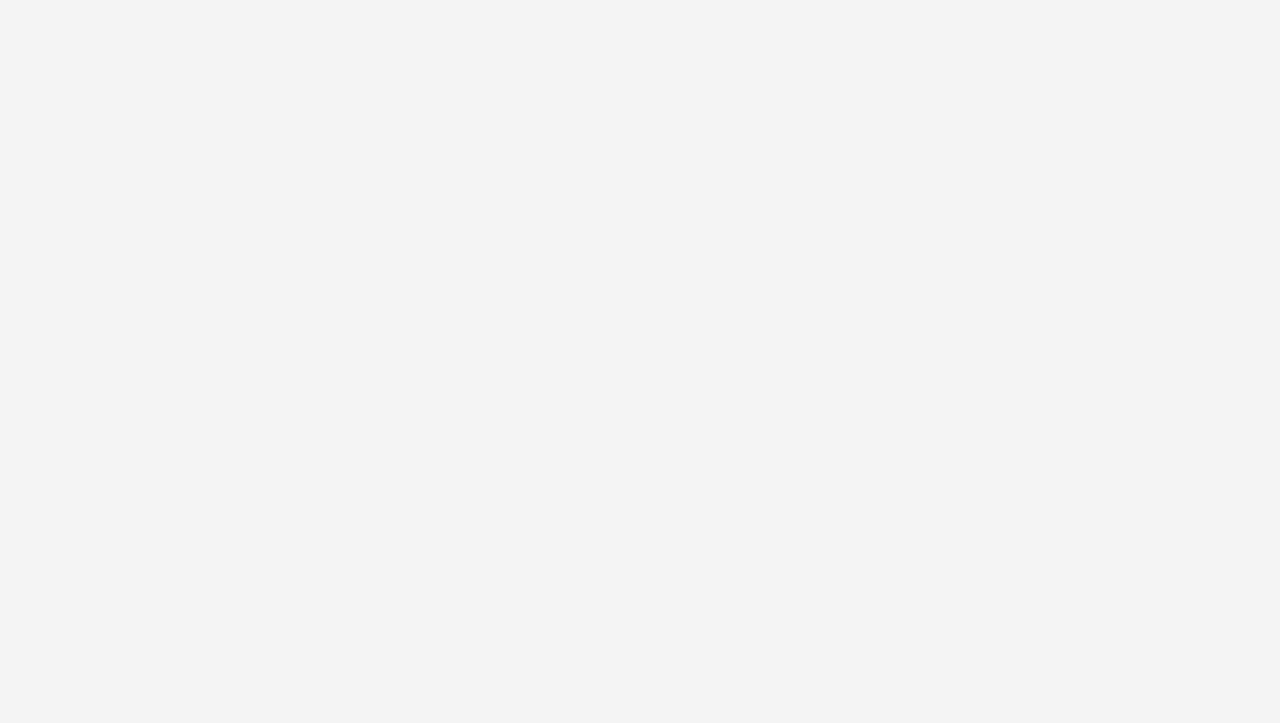
<file: htmls/enciclopedia.html>
<!DOCTYPE html>
<html lang="es">

<head>
    <meta charset="UTF-8">
    <meta name="viewport" content="width=device-width, initial-scale=1.0">
    <title>Enciclopedia - Wikirestaurante de Quesos</title>
    <link rel="stylesheet" href="../css/enciclopedia.css">
    <link rel="icon" href="../imagenes/queso_logo.png" type="image/x-icon">
</head>

<body>
    <div class="container">
        <!-- Sidebar -->
        <div class="sidebar">
            <h2 class="sidebar-titulo">Explora!</h2>
            <nav>
                <ul>
                    <li><a href="../index.html">Inicio</a></li>
                    <li><a href="productos.html">Productos</a></li>
                    <li><a href="enciclopedia.html">Enciclopedia</a></li>
                    <li><a href="recetas.html">Recetas</a></li>
                    <li><a href="blogs.html">Blogs</a></li>
                    <li><a href="contactenos.html">Contáctenos</a></li>
                </ul>
                <div class="imagen_sidebar">
                    <img src="../imagenes/queso_logo.png" alt="">
                </div>
            </nav>
        </div>
        <!-- Main Content -->
        <div class="main-content">

            <div class="contenedor-transparente cont-encinicio">
                <h1>BIENVENIDO A LA SECCION DE ENCICLOPEDIA</h1>

                <p>¡Bienvenido a nuestra enciclopedia! En esta sección, te invitamos a explorar un mundo de conocimiento
                    sobre quesos y sus variedades. Descubre la historia, el proceso de elaboración, y las
                    características de cada tipo de queso, desde los clásicos hasta los más exóticos</p>
            </div>

            <div class="contenedor-transparente cont-enciclopedia">
                <div class="cont-navegador_wiki">
                    NAVEGADOR DE LA WIKI
                </div>

                <section class="barra-busqueda">
                    <input type="text" id="buscador" placeholder="Busca tus productos de Queso aqui!">
                </section>

                <div class="cont-imagenes">
                    <div class="cont_img">
                        <img class="imgenc" src="../imagenes/queso_azul.jpg" alt="">
                        <p>QUESO AZUL</p>
                        <div class="text_desc">
                            Queso con vetas de moho azul o verde, de sabor fuerte, picante y salado. Perfecto para ensaladas y salsas.
                        </div>
                    </div>
                    <div class="cont_img">
                        <img class="imgenc" src="../imagenes/queso_brie.png" alt="">
                        <p>QUESO BRIE</p>
                        <div class="text_desc">
                            Queso cremoso con corteza blanca, sabor suave y afrutado. Ideal para tablas de quesos y acompañar frutas.
                        </div>
                    </div>
                </div>
                
                <div class="cont-imagenes">
                    <div class="cont_img">
                        <img class="imgenc" src="../imagenes/queso_curado.jpg" alt="">
                        <p>QUESO CURADO</p>
                        <div class="text_desc">
                            Queso envejecido que desarrolla un sabor más fuerte y una textura firme. Ejemplos incluyen Manchego y Parmesano.
                        </div>
                    </div>
                    <div class="cont_img">
                        <img class="imgenc" src="../imagenes/queso_fresco.jpg" alt="">
                        <p>QUESO FRESCO</p>
                        <div class="text_desc">
                            Queso suave y húmedo, con sabor delicado y cremoso. Se utiliza comúnmente en tacos y ensaladas.
                        </div>
                    </div>
                </div>

                <div class="cont-imagenes">
                    <div class="cont_img">
                        <img class="imgenc" src="../imagenes/queso_gouda.png" alt="">
                        <p>QUESO GOUDA</p>
                        <div class="text_desc">
                            El queso Gouda es un queso semicurado de origen holandés. Su sabor es dulce y cremoso, y se utiliza en una variedad de platos, desde sándwiches hasta ensaladas.
                        </div>
                    </div>
                    
                    <div class="cont_img">
                        <img class="imgenc" src="../imagenes/queso_manchego.png" alt="">
                        <p>QUESO MANCHEGO</p>
                        <div class="text_desc">
                            El queso Manchego es un queso curado español, hecho con leche de oveja. Su sabor es fuerte y ligeramente picante, perfecto para acompañar tapas o servir con un buen vino.
                        </div>
                    </div>
                </div>
                <div class="cont-imagenes">
                    <div class="cont_img">
                        <img class="imgenc" src="../imagenes/queso_parmessano.png" alt="">
                        <p>QUESO PARMESANO</p>
                        <div class="text_desc">
                            El queso Parmesano es un queso duro y envejecido italiano. Su sabor es intenso y salado, ideal para rallar sobre pastas, ensaladas o sopas.
                        </div>
                    </div>
                    
                    
                    <div class="cont_img">
                        <img class="imgenc" src="../imagenes/queso_roquefort.jpg" alt="">
                        <p>QUESO ROQUEFORT</p>
                        <div class="text_desc">
                            El queso Roquefort es un queso azul de origen francés, famoso por su sabor fuerte y su textura cremosa. Perfecto para combinar con ensaladas o como parte de una tabla de quesos.
                        </div>
                    </div>
                    
                </div>

                <div class="cont-imagenes">
                    <div class="cont_img">
                        <img class="imgenc" src="../imagenes/queso_cottage.jpg" alt="">
                        <p>QUESO COTTAGE</p>
                        <div class="text_desc">
                            El queso Cottage es un queso fresco y cremoso, bajo en grasa, ideal para acompañar ensaladas, frutas o para utilizar en postres saludables.
                        </div>
                    </div>
                    <div class="cont_img">
                        <img class="imgenc" src="../imagenes/queso_cheddar.png" alt="">
                        <p>QUESO CHEDDAR</p>
                        <div class="text_desc">
                            El queso Cheddar es un queso inglés de sabor fuerte y ligeramente picante. Ideal para hamburguesas, sándwiches o como acompañamiento en bocadillos.
                        </div>
                    </div>
                </div>
                <div class="cont-imagenes">
                    <div class="cont_img">
                        <img class="imgenc" src="../imagenes/queso_asiago.jpg" alt="">
                        <p>QUESO ASIAGO</p>
                        <div class="text_desc">
                            El queso Asiago es un queso italiano que puede ser fresco o madurado. Su sabor es suave cuando es joven y más intenso cuando se envejece.
                        </div>
                    </div>
                    <div class="cont_img">
                        <img class="imgenc" src="../imagenes/queso_mascarpone.jpg" alt="">
                        <p>QUESO MASCARPONE</p>
                        <div class="text_desc">
                            El queso Mascarpone es un queso italiano cremoso y suave, utilizado principalmente en postres como el tiramisú o para acompañar frutas frescas.
                        </div>
                    </div>
                </div>
                <div class="cont-imagenes">
                    <div class="cont_img">
                        <img class="imgenc" src="../imagenes/queso_cabra.jpg" alt="">
                        <p>QUESO DE CABRA</p>
                        <div class="text_desc">
                            El queso de cabra es suave y cremoso, con un sabor ligeramente ácido. Perfecto para ensaladas, sandwiches o disfrutar solo con un buen vino.
                        </div>
                    </div>
                    <div class="cont_img">
                        <img class="imgenc" src="../imagenes/queso_suizo.webp" alt="">
                        <p>QUESO SUIZO</p>
                        <div class="text_desc">
                            El queso Suizo es un queso de pasta firme y sabor suave, conocido por sus agujeros. Ideal para gratinar o agregar a platos de fondue.
                        </div>
                    </div>
                    
                </div>
                <div class="cont-imagenes">
                    <div class="cont_img">
                        <img class="imgenc" src="../imagenes/queso_cotija.webp" alt="">
                        <p>QUESO COTIJA</p>
                        <div class="text_desc">
                            El queso Cotija es un queso mexicano de sabor fuerte, perfecto para espolvorear sobre tacos, ensaladas y sopas.
                        </div>
                    </div>
                    <div class="cont_img">
                        <img class="imgenc" src="../imagenes/queso_oaxaca.jpg" alt="">
                        <p>QUESO OAXACA</p>
                        <div class="text_desc">
                            El queso Oaxaca es un queso hilado mexicano, suave y ligeramente salado, ideal para fundir sobre platos como quesadillas o pizzas.
                        </div>
                    </div>
                </div>
                <div class="cont-imagenes">
                    <div class="cont_img">
                        <img class="imgenc" src="../imagenes/queso-gruyere.jpg" alt="">
                        <p>QUESO GRUYÈRE</p>
                        <div class="text_desc">
                            El queso Gruyère es un queso suizo curado, conocido por su sabor suave y ligeramente dulce. Perfecto para usar en fondues o como parte de tablas de queso.
                        </div>
                    </div>
                    
                    <div class="cont_img">
                        <img class="imgenc" src="../imagenes/queso_emmental.webp" alt="">
                        <p>QUESO EMMENTAL</p>
                        <div class="text_desc">
                            El queso Emmental es un queso suizo, conocido por sus agujeros. Tiene un sabor suave y ligeramente dulce, ideal para sandwiches o como aperitivo.
                        </div>
                    </div>
                </div>
                <div class="cont-imagenes">
                    <div class="cont_img">
                        <img class="imgenc" src="../imagenes/queso_feta.png" alt="">
                        <p>QUESO FETA</p>
                        <div class="text_desc">
                            El queso Feta es un queso griego, salado y cremoso, ideal para acompañar ensaladas o mezclar con aceitunas y hierbas frescas.
                        </div>
                    </div>
                    <div class="cont_img">
                        <img class="imgenc" src="../imagenes/queso_ricotta.jpg" alt="">
                        <p>QUESO RICOTTA</p>
                        <div class="text_desc">
                            El queso Ricotta es un queso fresco y suave de Italia, ideal para rellenos de pasteles, lasañas o postres como cannoli.
                        </div>
                    </div>
                    
                </div>
                <div class="cont-imagenes">
                    <div class="cont_img">
                        <img class="imgenc" src="../imagenes/queso_pecorino.jpg" alt="">
                        <p>QUESO PECORINO</p>
                        <div class="text_desc">
                            El queso Pecorino es un queso italiano, fuerte y salado, hecho de leche de oveja. Perfecto para rallar sobre pastas o ensaladas.
                        </div>
                    </div>
                    
                    <div class="cont_img">
                        <img class="imgenc" src="../imagenes/queso_taleggio.jpg" alt="">
                        <p>QUESO TALEGGIO</p>
                        <div class="text_desc">
                            El queso Taleggio es un queso italiano de pasta blanda, conocido por su sabor cremoso y su distintivo olor. Ideal para añadir a platos gratinados o como aperitivo.
                        </div>
                    </div>
                </div>
                <div class="cont-imagenes">
                    <div class="cont_img">
                        <img class="imgenc" src="../imagenes/queso_burrata.jpg" alt="">
                        <p>QUESO BURRATA</p>
                        <div class="text_desc">
                            La Burrata es un queso italiano de pasta hilada, cremoso por dentro. Ideal para servir con tomates frescos y aceite de oliva, o acompañar ensaladas.
                        </div>
                    </div>
                </div>
            </div>

            <script src="../jss/enciclopedia_buscador.js"></script>

            <div class="pie">
                <footer>
                    <div class="redes-sociales">
                        <a href="https://facebook.com" target="_blank"><img src="../imagenes/logo_facebook.png" alt="Facebook"></a>
                        <a href="https://instagram.com" target="_blank"><img src="../imagenes/logo_instagram.png" alt="Instagram"></a>
                        <a href="https://twitter.com" target="_blank"><img src="../imagenes/logo_twitter.png" lt="Twitter"></a>
                        <a href="https://youtube.com" target="_blank"><img src="../imagenes/logo_youtube.png" lt="Twitter"></a>
                    </div>

                    <nav class="nav-pie">
                        <a href="index.html">Inicio</a> |
                        <a href="htmls/recetas.html">Recetas</a> |
                        <a href="htmls/productos.html">Productos</a> |
                        <a href="htmls/enciclopedia.html">Tipos de Queso</a> |
                        <a href="htmls/contactenos.html">Contacto</a> |
                        <a href="htmls/blogs.html">Blogs</a>
                    </nav>

                    <div class="suscripcion">
                        <form action="suscribirse.php" method="post">
                            <label for="email">Suscríbete a nuestro boletín:</label>
                            <input type="email" id="email" name="email" placeholder="Tu correo electrónico" required>
                            <button type="submit">Suscribirme</button>
                        </form>
                    </div>

                    <div class="contacto">
                        <p>Email: info@quesopedia.com</p>
                        <p>Teléfono: +51 987 654 321</p>
                    </div>
                    
                    <div class="pie_p">
                        2024 Wikipedia de Quesos. Todos los derechos reservados.
                    </div>

                    <div class="cont_pie">
                        <img src="../imagenes/peppino_finaljudgement.png" alt="">
                    </div>
                </footer>
            </div>

        </div>
    </div>
</body>

</html>
</file>
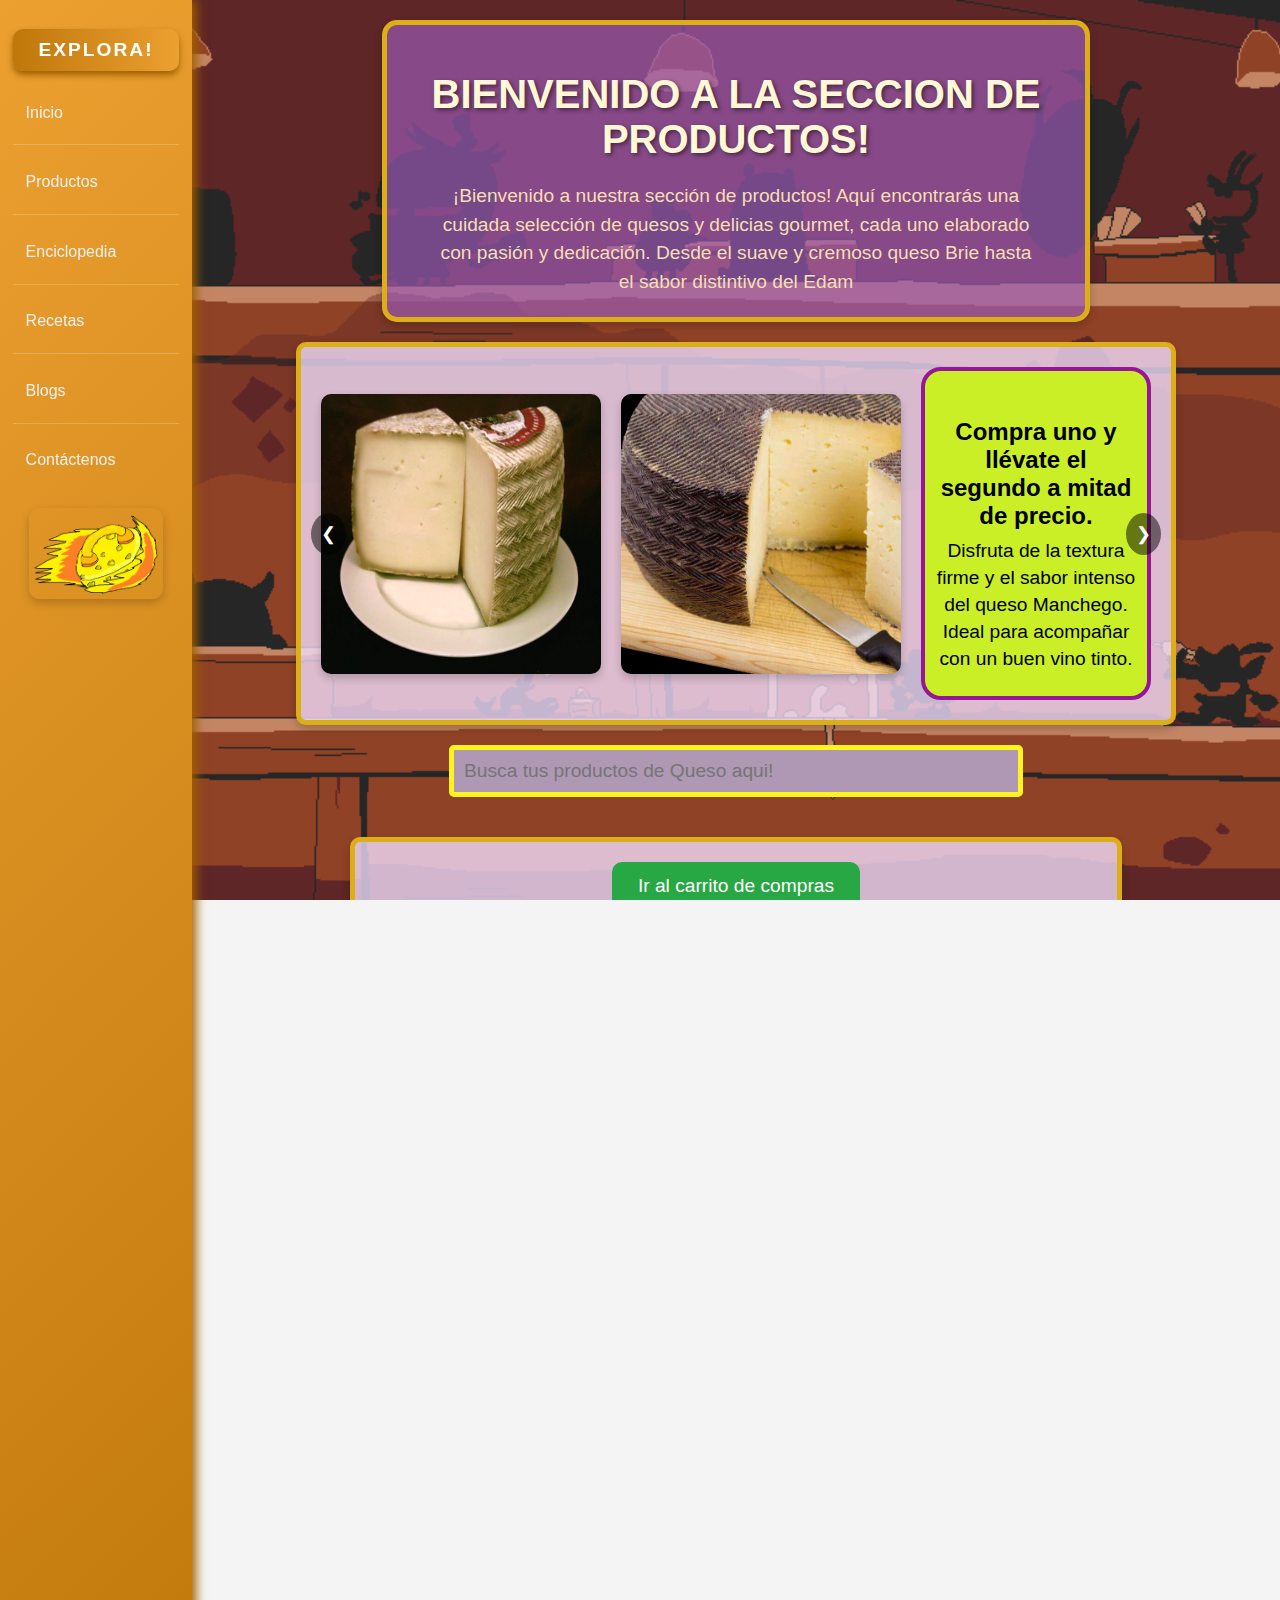
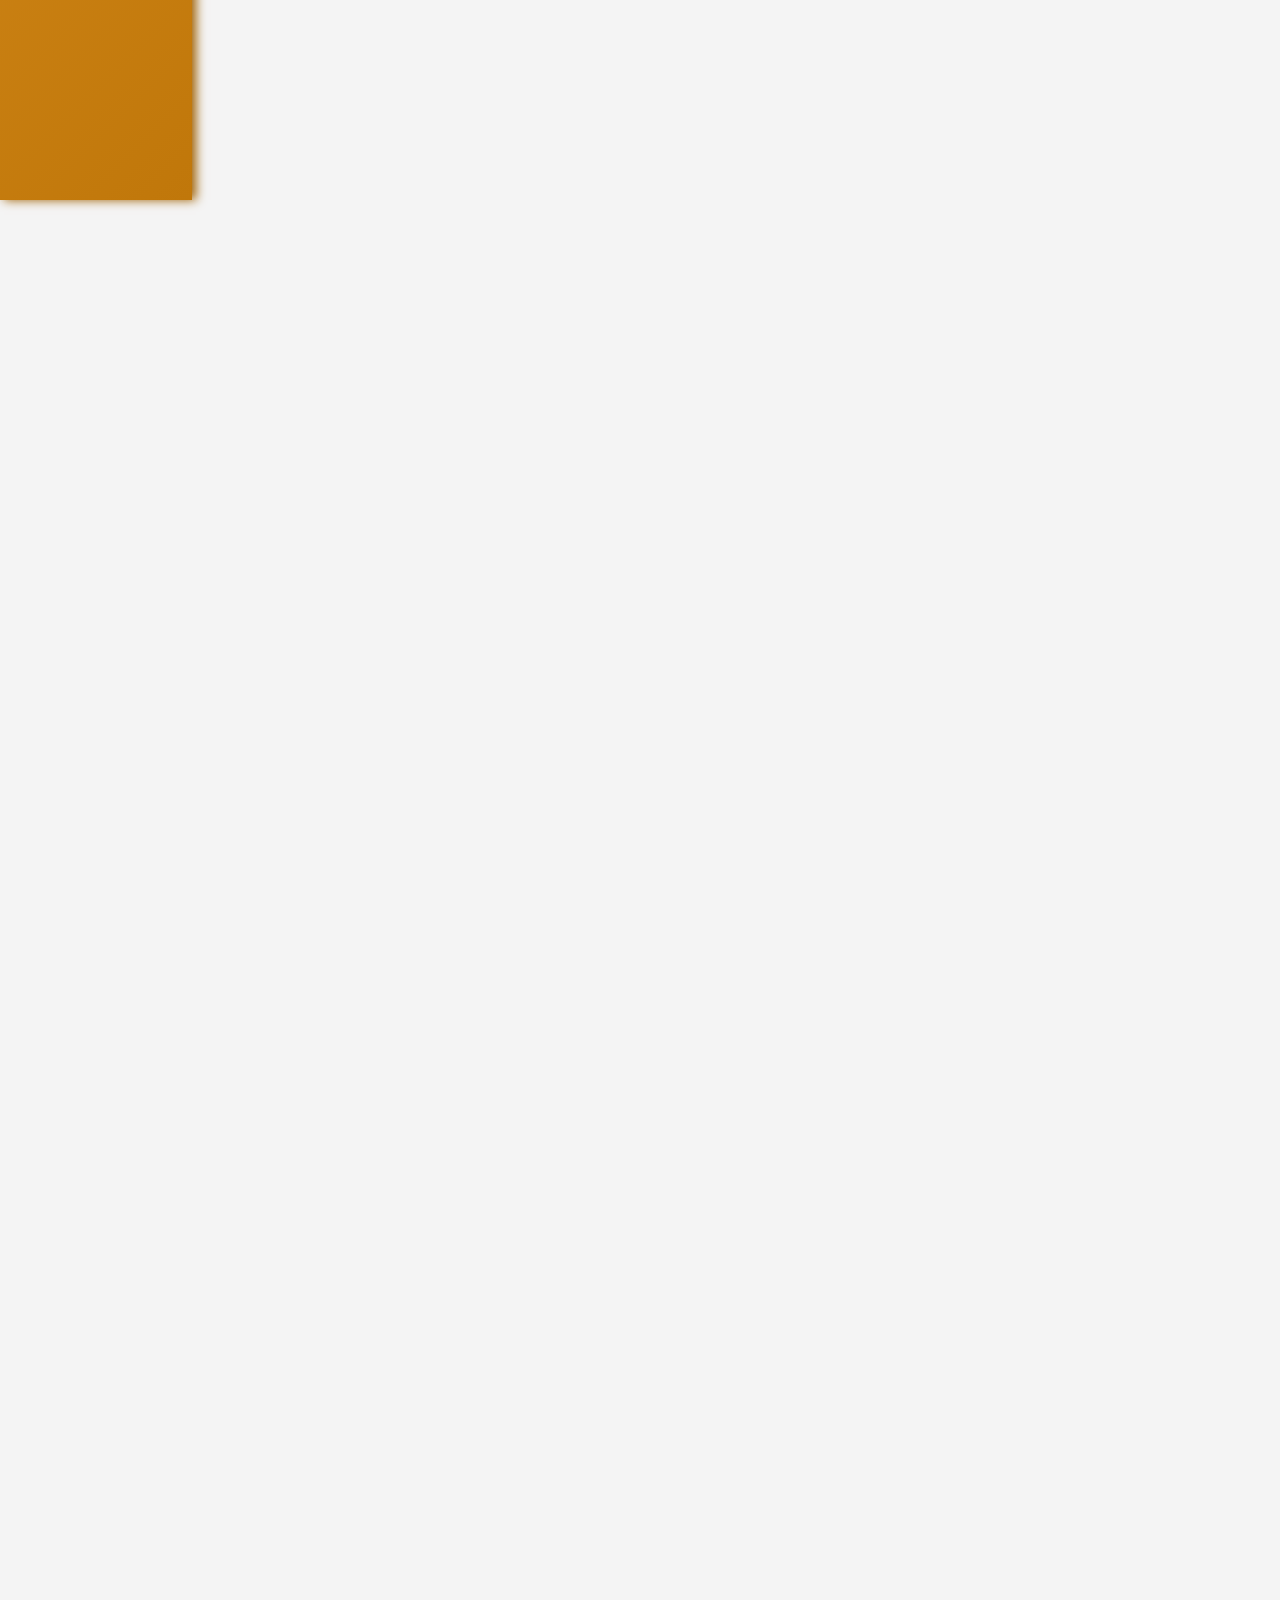
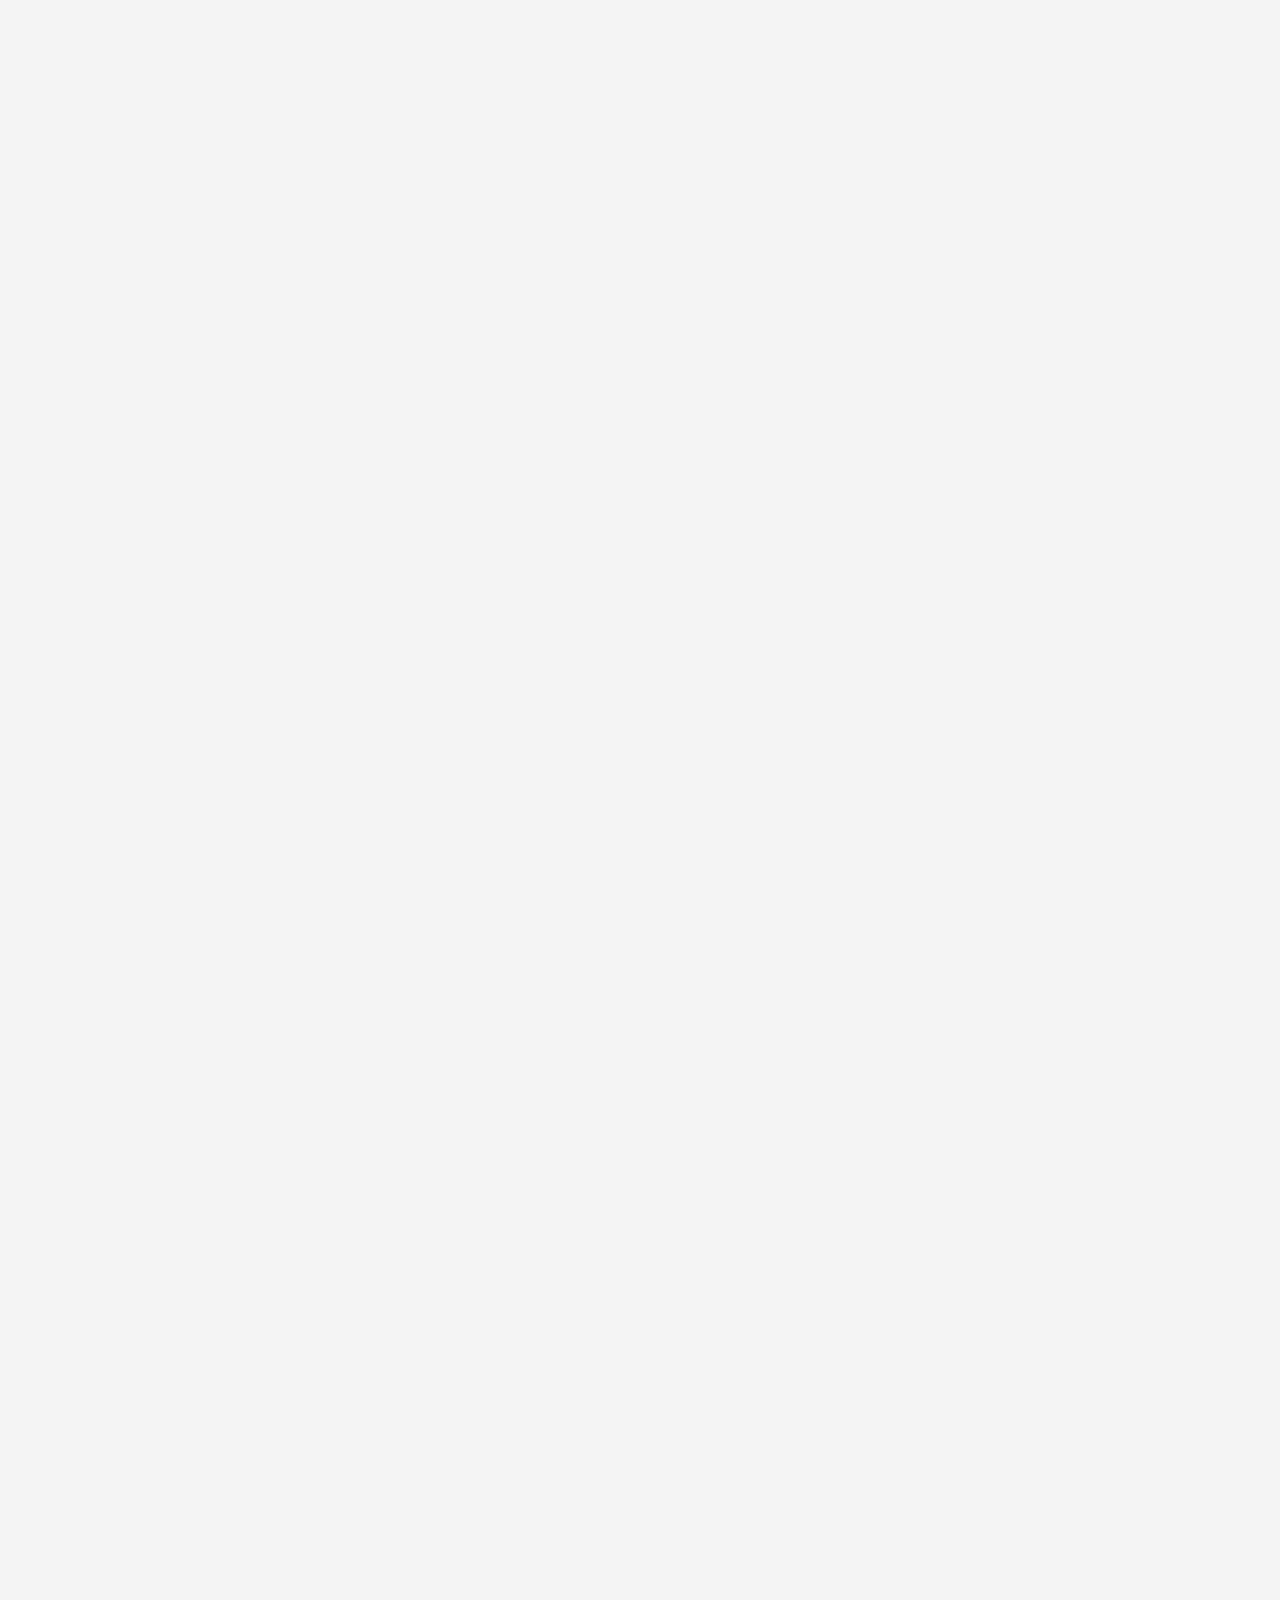
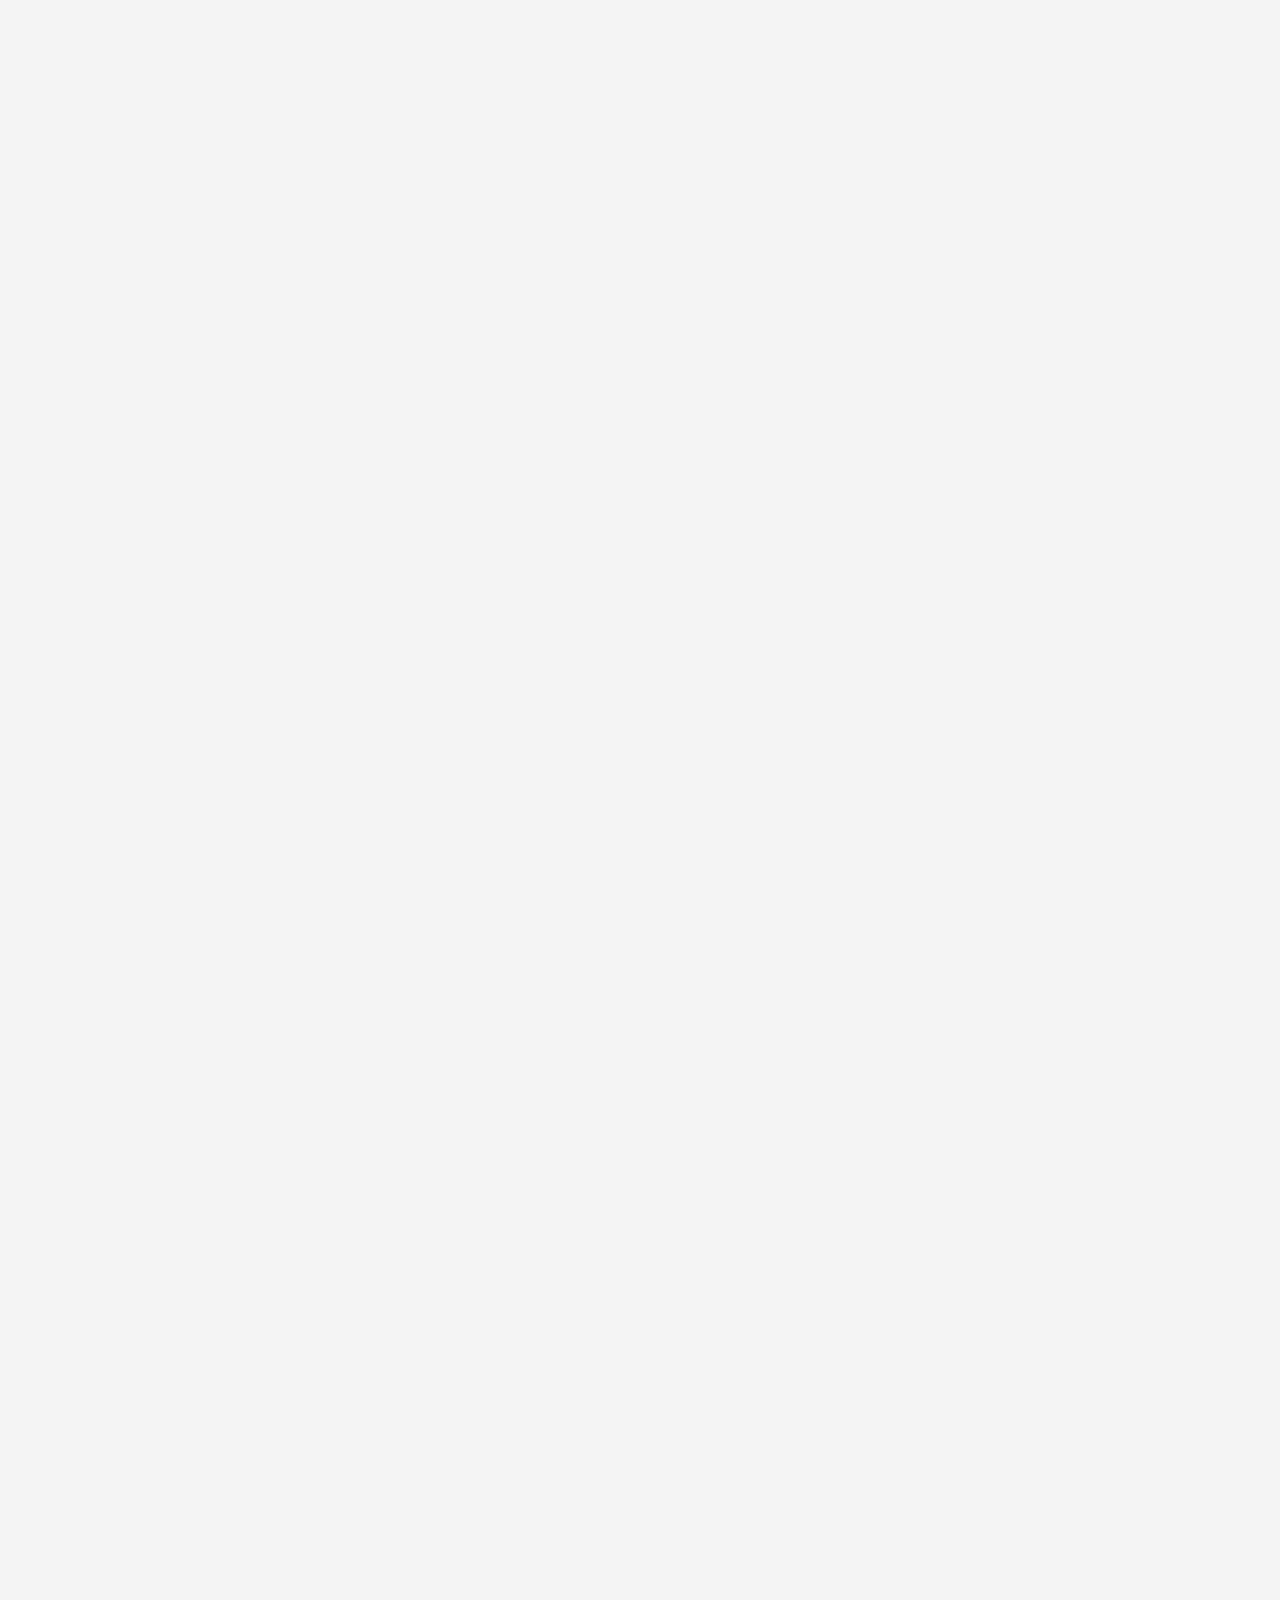
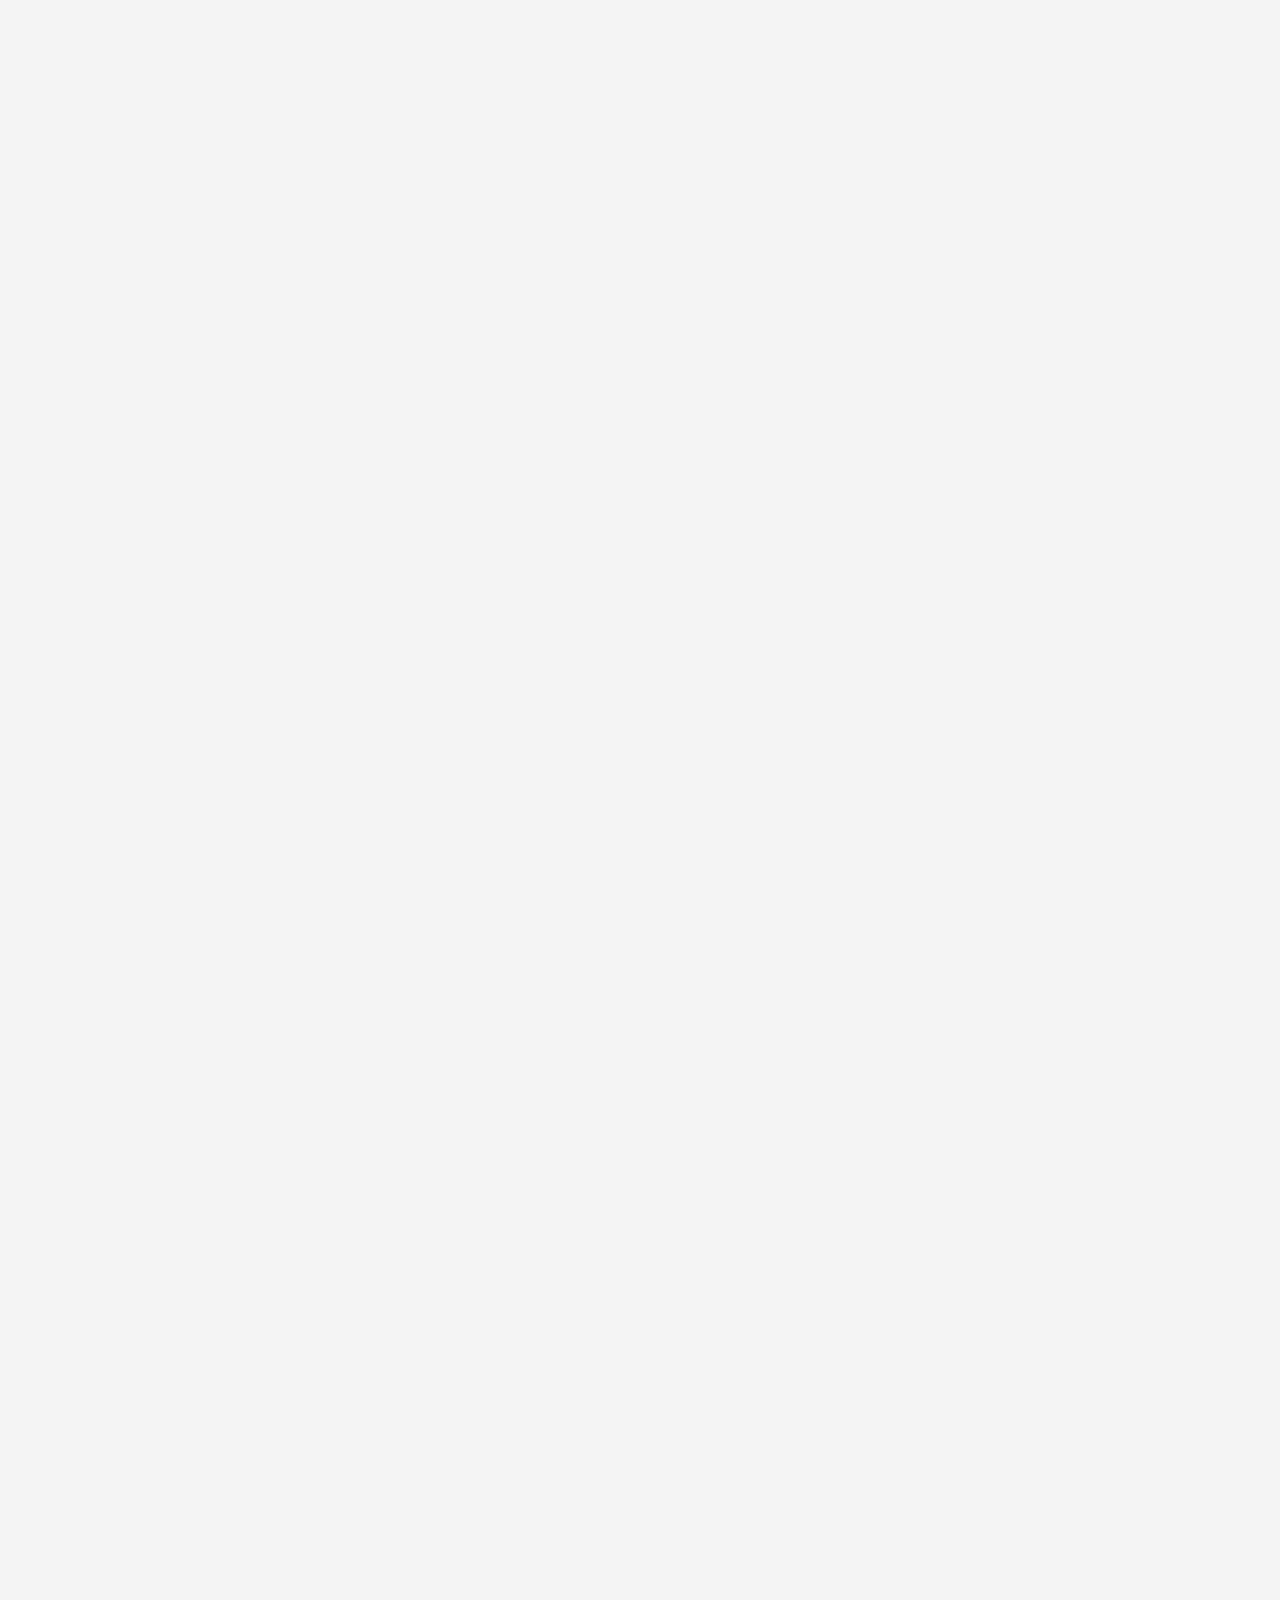
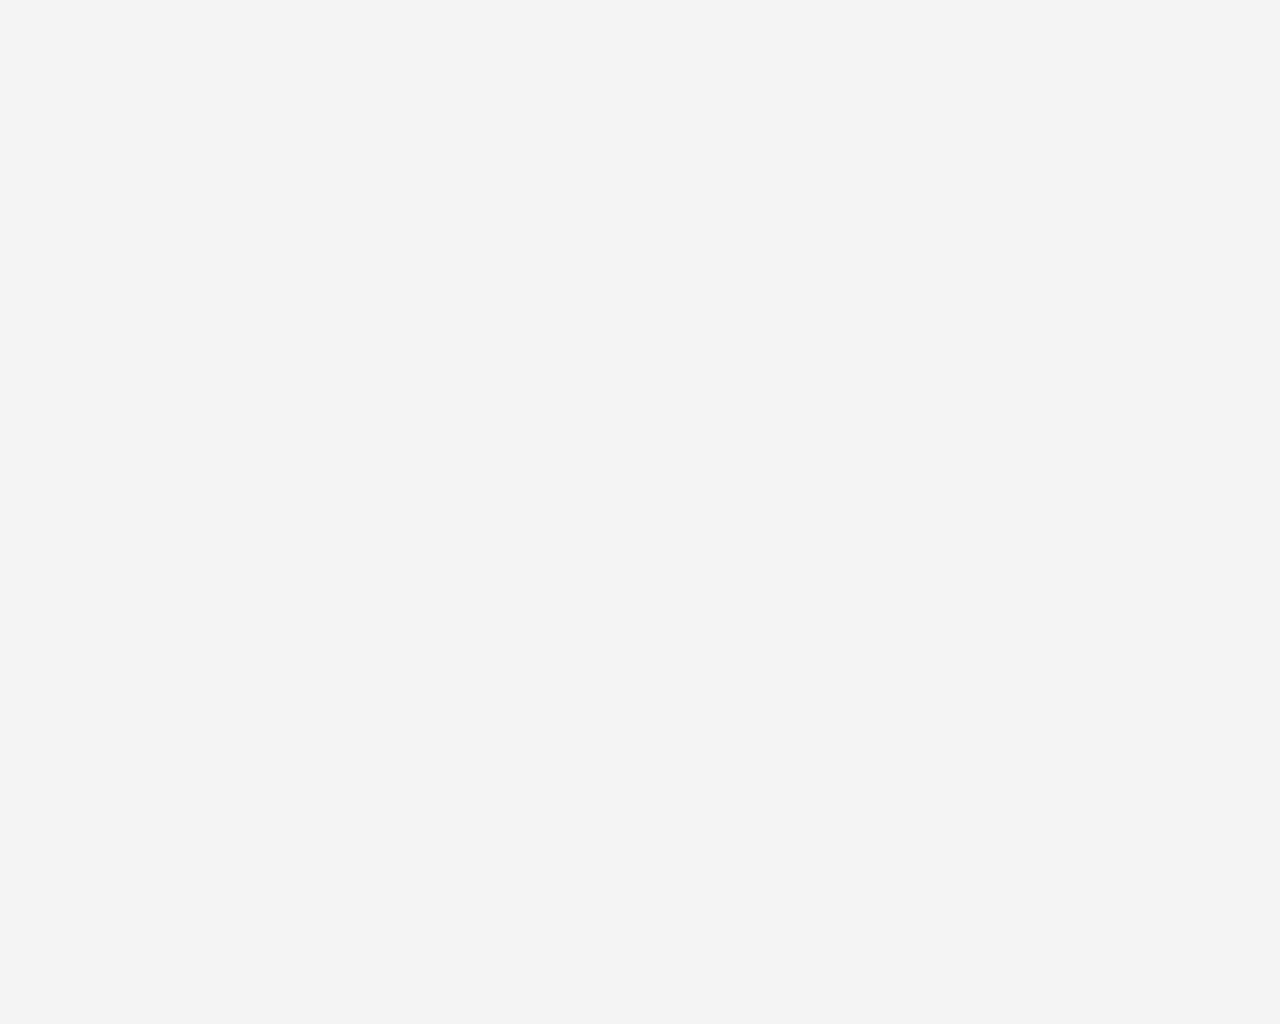
<file: htmls/productos.html>
<!DOCTYPE html>
<html lang="es">

<head>
    <meta charset="UTF-8">
    <meta name="viewport" content="width=device-width, initial-scale=1.0">
    <title>Productos - Wikirestaurante de Quesos</title>
    <link rel="stylesheet" href="../css/productos.css">
    <link rel="icon" href="../imagenes/queso_logo.png" type="image/x-icon">
</head>

<body>
    <div class="container">
        <!-- Sidebar -->
        <div class="sidebar">
            <h2 class="sidebar-titulo">Explora!</h2>
            <nav>
                <ul>
                    <li><a href="../index.html">Inicio</a></li>
                    <li><a href="productos.html">Productos</a></li>
                    <li><a href="enciclopedia.html">Enciclopedia</a></li>
                    <li><a href="recetas.html">Recetas</a></li>
                    <li><a href="blogs.html">Blogs</a></li>
                    <li><a href="contactenos.html">Contáctenos</a></li>
                </ul>
                <div class="imagen_sidebar">
                    <img src="../imagenes/queso_logo.png" alt="">
                </div>
            </nav>
        </div>
        <!-- Main Content -->
        <div class="main-content">

            <div class="contenedor-transparente cont-prodinicio">
                <h1>BIENVENIDO A LA SECCION DE PRODUCTOS!</h1>

                <p>¡Bienvenido a nuestra sección de productos! Aquí encontrarás una cuidada selección de quesos y
                    delicias gourmet, cada uno elaborado con pasión y dedicación. Desde el suave y cremoso queso Brie
                    hasta el sabor distintivo del Edam</p>
            </div>
            <!-- Carrusel -->
            <div class="contenedor-transparente cont-carrusel">
                <div class="carousel">
                    <div class="slides">
                        <div class="slide">
                            <img src="../imagenes/queso_manchego.png" alt="Imagen 1">
                            <img src="../imagenes/queso_manchego2.png" alt="Imagen 2">
                            <div class="text_slide">
                                <h3>Compra uno y llévate el segundo a mitad de precio.</h3>
                                <p>Disfruta de la textura firme y el sabor intenso del queso Manchego. Ideal para
                                    acompañar con un buen vino tinto.</p>
                            </div>
                        </div>

                        <div class="slide">
                            <img src="../imagenes/queso_brie.png" alt="Imagen 1">
                            <img src="../imagenes/queso_brie2.png" alt="Imagen 2">
                            <div class="text_slide">
                                <h3>20% de descuento en la compra de dos kilos.</h3>
                                <p>Este queso cremoso y suave es perfecto para derretir en sándwiches o disfrutar en una
                                    tabla de quesos.</p>
                            </div>
                        </div>

                        <div class="slide">
                            <img src="../imagenes/queso_cheddar.png" alt="Imagen 1">
                            <img src="../imagenes/queso_cheddar2.png" alt="Imagen 2">
                            <div class="text_slide">
                                <h3>Lleva tres por el precio de dos.</h3>
                                <p>Un clásico de sabor fuerte y distintivo. Excelente para cocinar, en hamburguesas o
                                    como snack.</p>
                            </div>
                        </div>

                        <div class="slide">
                            <img src="../imagenes/queso_feta.png" alt="Imagen 1">
                            <img src="../imagenes/queso_feta2.png" alt="Imagen 2">
                            <div class="text_slide">
                                <h3>Pack especial: 250g a solo S/10.00, en lugar de S/15.00.</h3>
                                <p>Perfecto para ensaladas y platos mediterráneos, el queso feta añade un toque salado y
                                    fresco a tus comidas.</p>
                            </div>
                        </div>


                    </div>
                    <button class="prev" onclick="moverSlide(-1)">&#10094;</button>
                    <button class="next" onclick="moverSlide(1)">&#10095;</button>
                </div>
                <script src="../jss/productos.js"></script>
            </div>

            <section class="barra-busqueda">
                <input type="text" id="buscador" placeholder="Busca tus productos de Queso aqui!">
            </section>

            <section class="destacados">
                <div class="contenedor-transparente cont_proddestacado">

                    <a href="carrito_prod.html">
                        <button class="btn-carrito">Ir al carrito de compras</button>
                    </a>

                    <h2>Productos Destacados</h2>
                    <article class="producto_d1">

                        <div class="imagen_real">
                            <img src="../imagenes/queso_cheddar.png" alt="Queso 1">
                        </div>
                        <div class="texto_e_imagen_animada">
                            <img src="../imagenes/queso_cheddar_animado.png" alt="Queso 1">

                            <div class="texto_prodd1">
                                <h3>Queso Gourmet</h3>
                                <p>El queso gourmet es una delicadeza elaborada con ingredientes de alta calidad
                                    y técnicas artesanales. Ofrece un sabor intenso y sofisticado, ideal para
                                    degustaciones y acompañamientos. Perfecto para los paladares más exigentes.
                                </p>
                                <section class="compra-producto">
                                    <div class="precio-venta">
                                        <span>Precio de venta (kilo): S/.39.90</span>
                                            <button class="btn-comprar" onclick="agregarAlCarrito('Queso Gourmet', 29.90)">Añadir al carro</button>
                                    </div>
                                </section>
                            </div>
                        </div>
                    </article>

                    <article class="producto_d1">

                        <div class="imagen_real">
                            <img src="../imagenes/queso_brie.png" alt="Queso 1">
                        </div>
                        <div class="texto_e_imagen_animada">
                            <img src="../imagenes/queso_brie_animado.png" alt="Queso 1">

                            <div class="texto_prodd1">
                                <h3>Queso Brie</h3>
                                <p>El queso Brie es un famoso queso francés de pasta blanda, conocido por su
                                    corteza comestible y su interior cremoso. Tiene un sabor delicado y
                                    mantecoso, ideal para tablas de quesos o como un sofisticado aperitivo
                                    caliente.</p>
                                <section class="compra-producto">
                                    <div class="precio-venta">
                                        <span>Precio de venta (kilo): S/.29.90</span>
                                        <button class="btn-comprar" onclick="agregarAlCarrito('Queso Brie', 29.90)">Añadir al carro</button>
                                    </div>
                                </section>
                            </div>
                        </div>

                    </article>

                    <article class="producto_d1">

                        <div class="imagen_real">
                            <img src="../imagenes/queso_edam.png" alt="Queso 1">
                        </div>
                        <div class="texto_e_imagen_animada">
                            <img src="../imagenes/queso_edam_animado.png" alt="Queso 1">

                            <div class="texto_prodd1">
                                <h3>Queso Edam</h3>
                                <p>El queso Edam, originario de los Países Bajos, se caracteriza por su cáscara
                                    roja y su sabor suave y ligeramente dulce. Su textura cremosa lo hace
                                    perfecto para sándwiches, ensaladas o como aperitivo.</p>
                                <section class="compra-producto">
                                    <div class="precio-venta">
                                        <span>Precio de venta (kilo): S/.29.90</span>
                                        <button class="btn-comprar" onclick="agregarAlCarrito('Queso Edam', 29.90)">Añadir al carro</button>
                                    </div>
                                </section>
                            </div>
                        </div>

                    </article>

                    <article class="producto_d1">
                        <div class="imagen_real">
                            <img src="../imagenes/queso_azul.jpg" alt="Queso Azul">
                        </div>
                        <div class="texto_e_imagen_animada">
                            <img src="../imagenes/queso_cheddar_animado.png" alt="Queso Azul">
                    
                            <div class="texto_prodd1">
                                <h3>Queso Azul</h3>
                                <p>El queso azul es conocido por su sabor fuerte y su textura cremosa. Su intenso sabor lo hace ideal para acompañar carnes, ensaladas y pizzas. Perfecto para los amantes de los sabores robustos y complejos.</p>
                                <section class="compra-producto">
                                    <div class="precio-venta">
                                        <span>Precio de venta (kilo): S/.49.90</span>
                                        <button class="btn-comprar" onclick="agregarAlCarrito('Queso Azul', 49.90)">Añadir al carro</button>
                                    </div>
                                </section>
                            </div>
                        </div>
                    </article>
                    

                    <article class="producto_d1">
                        <div class="imagen_real">
                            <img src="../imagenes/queso_manchego.png" alt="Queso Manchego">
                        </div>
                        <div class="texto_e_imagen_animada">
                            <img src="../imagenes/queso_cheddar_animado.png" alt="Queso Manchego">
                    
                            <div class="texto_prodd1">
                                <h3>Queso Manchego</h3>
                                <p>El queso Manchego es un queso semicurado de cabra, típico de España. Su sabor es ligeramente picante y tiene una textura firme. Es ideal para disfrutar con frutas, embutidos o solo, acompañado de un buen vino.</p>
                                <section class="compra-producto">
                                    <div class="precio-venta">
                                        <span>Precio de venta (kilo): S/.44.90</span>
                                        <button class="btn-comprar" onclick="agregarAlCarrito('Queso Manchego', 44.90)">Añadir al carro</button>
                                    </div>
                                </section>
                            </div>
                        </div>
                    </article>

                    <article class="producto_d1">
                        <div class="imagen_real">
                            <img src="../imagenes/queso_gouda.png" alt="Queso Gouda">
                        </div>
                        <div class="texto_e_imagen_animada">
                            <img src="../imagenes/queso_cheddar_animado.png" alt="Queso Gouda">
                    
                            <div class="texto_prodd1">
                                <h3>Queso Gouda</h3>
                                <p>El queso Gouda es un queso de vaca semicurado de origen holandés. Es suave, cremoso y tiene un sabor ligeramente dulce. Ideal para usar en sandwiches, ensaladas o simplemente para disfrutar con una copa de vino.</p>
                                <section class="compra-producto">
                                    <div class="precio-venta">
                                        <span>Precio de venta (kilo): S/.39.90</span>
                                        <button class="btn-comprar" onclick="agregarAlCarrito('Queso Gouda', 39.90)">Añadir al carro</button>
                                    </div>
                                </section>
                            </div>
                        </div>
                    </article>

                    <article class="producto_d1">
                        <div class="imagen_real">
                            <img src="../imagenes/queso_parmessano.png" alt="Queso Parmesano">
                        </div>
                        <div class="texto_e_imagen_animada">
                            <img src="../imagenes/queso_cheddar_animado.png" alt="Queso Parmesano">
                    
                            <div class="texto_prodd1">
                                <h3>Queso Parmesano</h3>
                                <p>El queso Parmesano es un queso duro y envejecido, originario de Italia. Su sabor es salado y umami, ideal para rallar sobre pastas, ensaladas y sopas. Un imprescindible en la cocina italiana.</p>
                                <section class="compra-producto">
                                    <div class="precio-venta">
                                        <span>Precio de venta (kilo): S/.69.90</span>
                                        <button class="btn-comprar" onclick="agregarAlCarrito('Queso Parmesano', 69.90)">Añadir al carro</button>
                                    </div>
                                </section>
                            </div>
                        </div>
                    </article>
                    
                    <article class="producto_d1">
                        <div class="imagen_real">
                            <img src="../imagenes/queso_cotija.webp" alt="Queso Cotija">
                        </div>
                        <div class="texto_e_imagen_animada">
                            <img src="../imagenes/queso_cheddar_animado.png" alt="Queso Cotija">
                    
                            <div class="texto_prodd1">
                                <h3>Queso Cotija</h3>
                                <p>El queso Cotija es un queso mexicano, de sabor fuerte y salado, utilizado principalmente en ensaladas y como acompañamiento en platos como tacos y sopas. Su textura firme lo convierte en ideal para rallar.</p>
                                <section class="compra-producto">
                                    <div class="precio-venta">
                                        <span>Precio de venta (kilo): S/.54.90</span>
                                        <button class="btn-comprar" onclick="agregarAlCarrito('Queso Cotija', 54.90)">Añadir al carro</button>
                                    </div>
                                </section>
                            </div>
                        </div>
                    </article>

                    <article class="producto_d1">
                        <div class="imagen_real">
                            <img src="../imagenes/queso_cabra.jpg" alt="Queso de Cabra">
                        </div>
                        <div class="texto_e_imagen_animada">
                            <img src="../imagenes/queso_cheddar_animado.png" alt="Queso de Cabra">
                    
                            <div class="texto_prodd1">
                                <h3>Queso de Cabra</h3>
                                <p>El queso de cabra tiene un sabor suave y cremoso, con un toque de acidez. Es perfecto para acompañar ensaladas, panes y como aperitivo. Se puede disfrutar fresco o curado, y es un alimento muy versátil.</p>
                                <section class="compra-producto">
                                    <div class="precio-venta">
                                        <span>Precio de venta (kilo): S/.59.90</span>
                                        <button class="btn-comprar" onclick="agregarAlCarrito('Queso de Cabra', 59.90)">Añadir al carro</button>
                                    </div>
                                </section>
                            </div>
                        </div>
                    </article>
                    
                    <article class="producto_d1">
                        <div class="imagen_real">
                            <img src="../imagenes/queso_ricotta.jpg" alt="Queso Ricotta">
                        </div>
                        <div class="texto_e_imagen_animada">
                            <img src="../imagenes/queso_cheddar_animado.png" alt="Queso Ricotta">
                    
                            <div class="texto_prodd1">
                                <h3>Queso Ricotta</h3>
                                <p>El queso Ricotta es un queso fresco, suave y ligero de origen italiano. Tiene un sabor suave y ligeramente dulce, ideal para lasañas, pasteles, y rellenos. Su textura cremosa lo hace perfecto para combinar con hierbas o frutas.</p>
                                <section class="compra-producto">
                                    <div class="precio-venta">
                                        <span>Precio de venta (kilo): S/.49.90</span>
                                        <button class="btn-comprar" onclick="agregarAlCarrito('Queso Ricotta', 49.90)">Añadir al carro</button>
                                    </div>
                                </section>
                            </div>
                        </div>
                    </article>

                    <article class="producto_d1">
                        <div class="imagen_real">
                            <img src="../imagenes/queso_feta.png" alt="Queso Feta">
                        </div>
                        <div class="texto_e_imagen_animada">
                            <img src="../imagenes/queso_cheddar_animado.png" alt="Queso Feta">
                    
                            <div class="texto_prodd1">
                                <h3>Queso Feta</h3>
                                <p>El queso Feta es un queso salado y desmenuzable originario de Grecia. Ideal para ensaladas, sandwiches y platos mediterráneos, su sabor fuerte y su textura se complementan perfectamente con hierbas frescas o aceitunas.</p>
                                <section class="compra-producto">
                                    <div class="precio-venta">
                                        <span>Precio de venta (kilo): S/.44.90</span>
                                        <button class="btn-comprar" onclick="agregarAlCarrito('Queso Feta', 44.90)">Añadir al carro</button>
                                    </div>
                                </section>
                            </div>
                        </div>
                    </article>

                    <article class="producto_d1">
                        <div class="imagen_real">
                            <img src="../imagenes/queso_asiago.jpg" alt="Queso Asiago">
                        </div>
                        <div class="texto_e_imagen_animada">
                            <img src="../imagenes/queso_cheddar_animado.png" alt="Queso Asiago">
                    
                            <div class="texto_prodd1">
                                <h3>Queso Asiago</h3>
                                <p>El queso Asiago es un queso italiano de sabor fuerte y salado. Su textura es firme y se puede utilizar tanto fresco como envejecido. Ideal para gratinar o para usar en ensaladas y pastas.</p>
                                <section class="compra-producto">
                                    <div class="precio-venta">
                                        <span>Precio de venta (kilo): S/.59.90</span>
                                        <button class="btn-comprar" onclick="agregarAlCarrito('Queso Asiago', 59.90)">Añadir al carro</button>
                                    </div>
                                </section>
                            </div>
                        </div>
                    </article>
                    


                </div>
            </section>

            <div class="pie">
                <footer>
                    <div class="redes-sociales">
                        <a href="https://facebook.com" target="_blank"><img src="../imagenes/logo_facebook.png" alt="Facebook"></a>
                        <a href="https://instagram.com" target="_blank"><img src="../imagenes/logo_instagram.png" alt="Instagram"></a>
                        <a href="https://twitter.com" target="_blank"><img src="../imagenes/logo_twitter.png" lt="Twitter"></a>
                        <a href="https://youtube.com" target="_blank"><img src="../imagenes/logo_youtube.png" lt="Twitter"></a>
                    </div>

                    <nav class="nav-pie">
                        <a href="index.html">Inicio</a> |
                        <a href="htmls/recetas.html">Recetas</a> |
                        <a href="htmls/productos.html">Productos</a> |
                        <a href="htmls/enciclopedia.html">Tipos de Queso</a> |
                        <a href="htmls/contactenos.html">Contacto</a> |
                        <a href="htmls/blogs.html">Blogs</a>
                    </nav>

                    <div class="suscripcion">
                        <form action="suscribirse.php" method="post">
                            <label for="email">Suscríbete a nuestro boletín:</label>
                            <input type="email" id="email" name="email" placeholder="Tu correo electrónico" required>
                            <button type="submit">Suscribirme</button>
                        </form>
                    </div>

                    <div class="contacto">
                        <p>Email: info@quesopedia.com</p>
                        <p>Teléfono: +51 987 654 321</p>
                    </div>
                    
                    <div class="pie_p">
                        2024 Wikipedia de Quesos. Todos los derechos reservados.
                    </div>

                    <div class="cont_pie">
                        <img src="../imagenes/peppino_finaljudgement.png" alt="">
                    </div>
                </footer>
            </div>


            <script src="../jss/productos_buscador.js"></script>
            <script src="../jss/productos_carrito.js"></script>
        </div>
    </div>
</body>

</html>
</file>
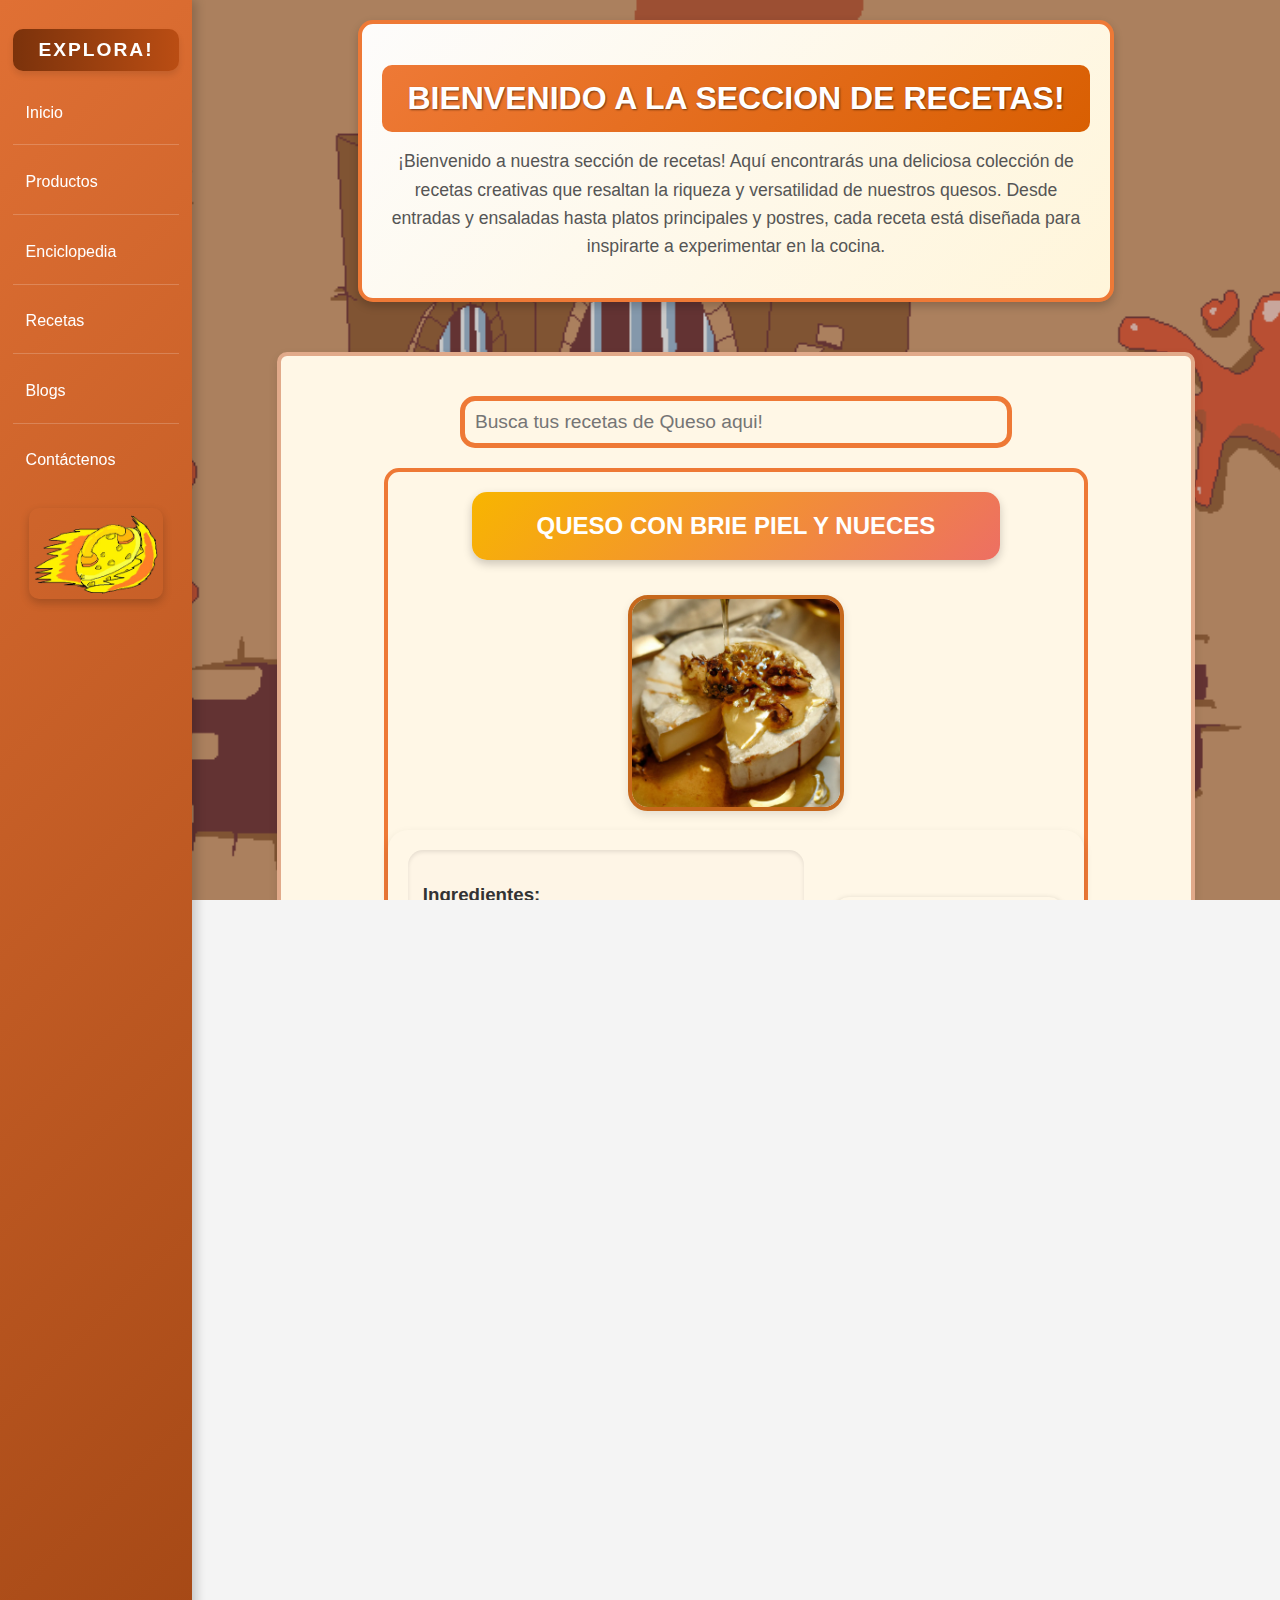
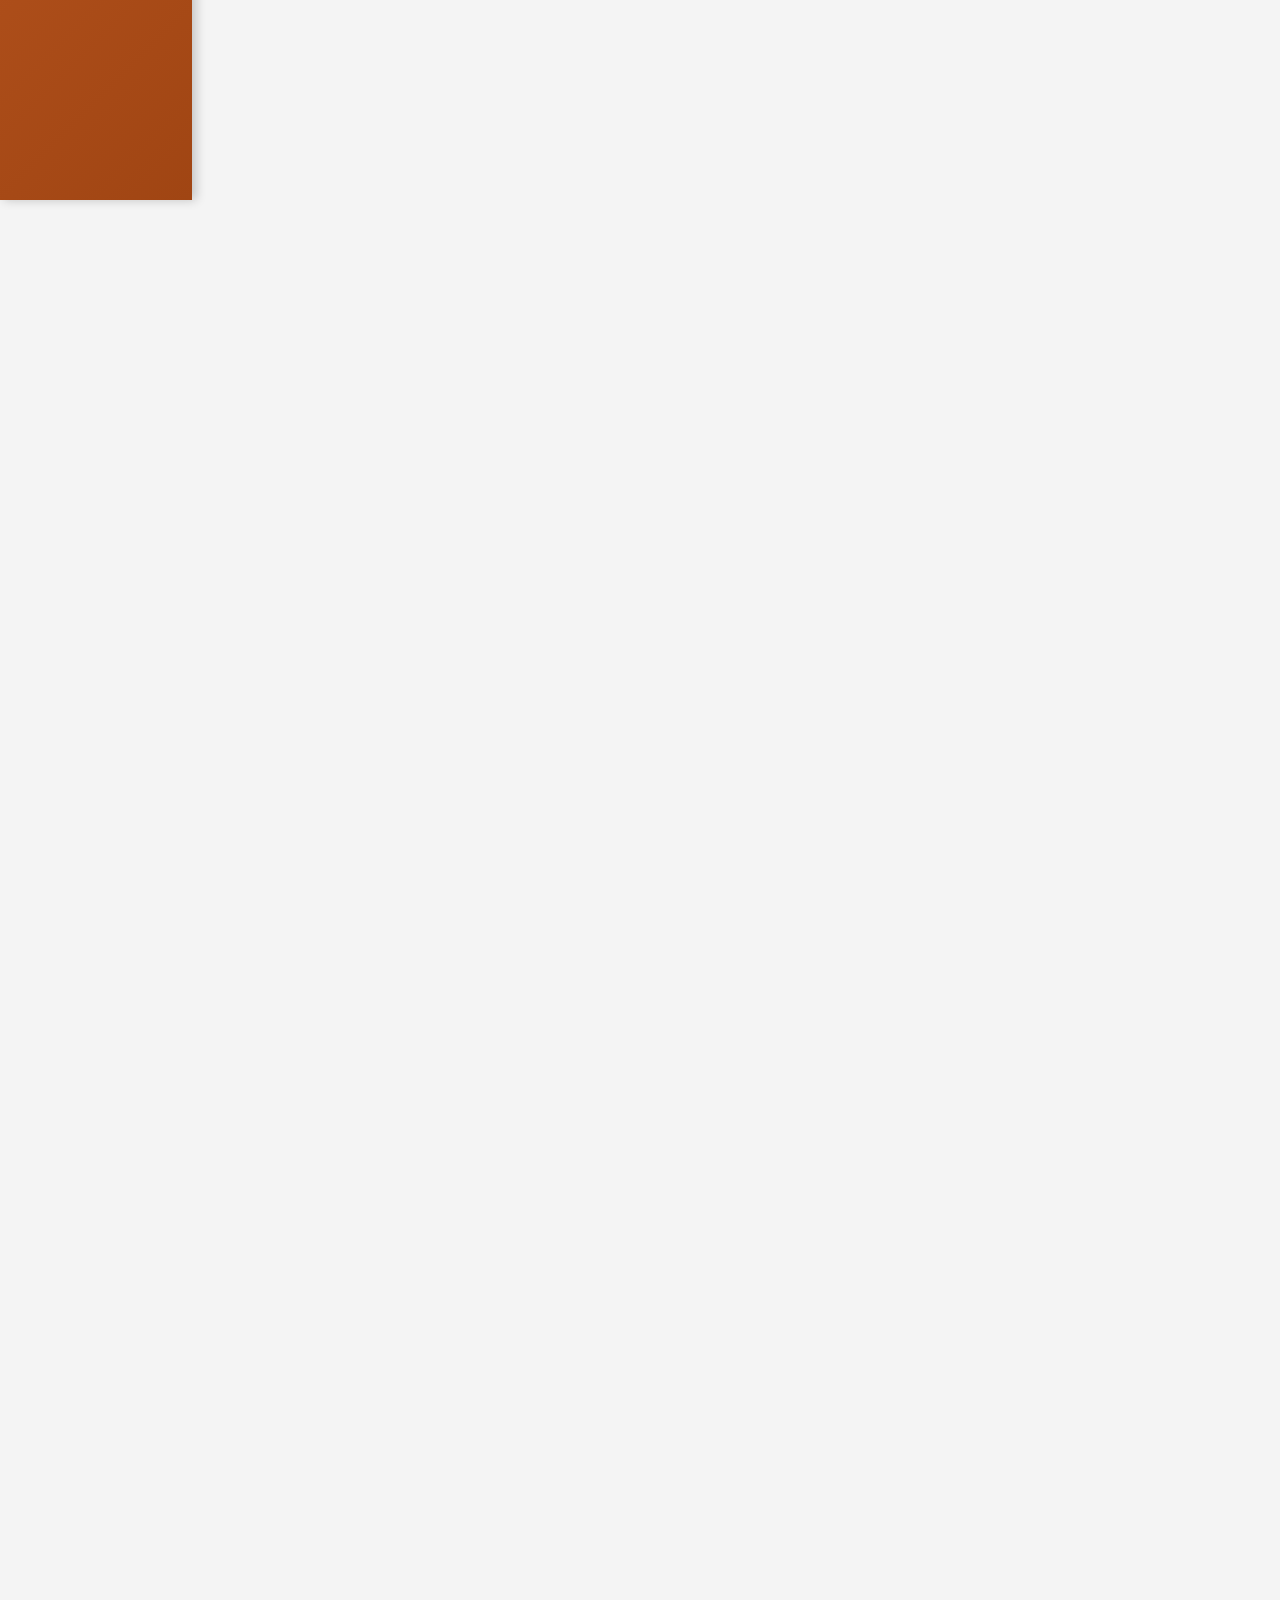
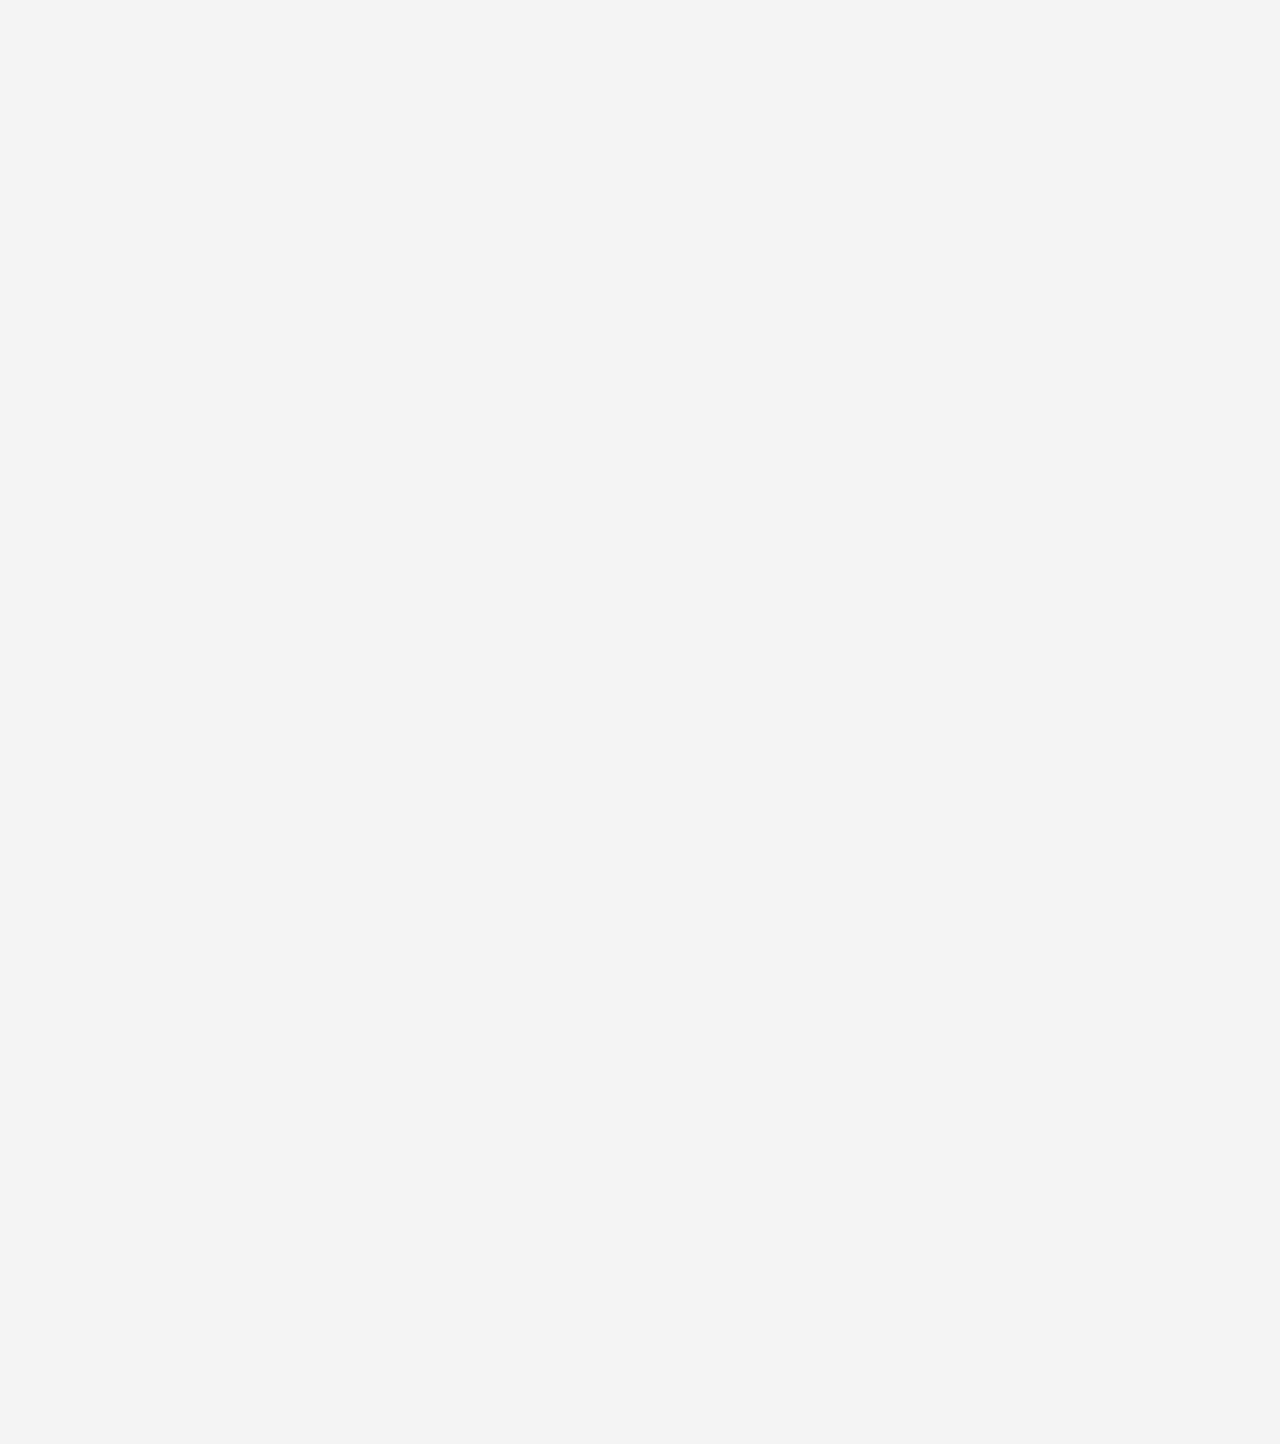
<file: htmls/recetas.html>
<!DOCTYPE html>
<html lang="es">

<head>
    <meta charset="UTF-8">
    <meta name="viewport" content="width=device-width, initial-scale=1.0">
    <title>Recetas - Wikirestaurante de Quesos</title>
    <link rel="stylesheet" href="../css/recetas.css">
    <link rel="icon" href="../imagenes/queso_logo.png" type="image/x-icon">
</head>

<body>
    <div class="container">
        <!-- Sidebar -->
        <div class="sidebar">
            <h2 class="sidebar-titulo">Explora!</h2>
            <nav>
                <ul>
                    <li><a href="../index.html">Inicio</a></li>
                    <li><a href="productos.html">Productos</a></li>
                    <li><a href="enciclopedia.html">Enciclopedia</a></li>
                    <li><a href="recetas.html">Recetas</a></li>
                    <li><a href="blogs.html">Blogs</a></li>
                    <li><a href="contactenos.html">Contáctenos</a></li>
                </ul>
                <div class="imagen_sidebar">
                    <img src="../imagenes/queso_logo.png" alt="">
                </div>
            </nav>
        </div>
        <!-- Main Content -->
        <div class="main-content">

            <div class="contenedor-transparente cont-prodinicio">
                <h1>BIENVENIDO A LA SECCION DE RECETAS!</h1>

                <p>¡Bienvenido a nuestra sección de recetas! Aquí encontrarás una deliciosa colección de recetas
                    creativas que resaltan la riqueza y versatilidad de nuestros quesos. Desde entradas y ensaladas
                    hasta platos principales y postres, cada receta está diseñada para inspirarte a experimentar en la
                    cocina.</p>
            </div>

            <div class="contenedor-transparente cont-recetario">

                <section class="barra-busqueda">
                    <input type="text" id="buscador" placeholder="Busca tus recetas de Queso aqui!">
                </section>

                <div class="cont_receta1">

                    <div class="cont-titulo_recetario">
                        QUESO CON BRIE PIEL Y NUECES
                    </div>

                    <div class="cont-img_receta">
                        <img class="img_receta1" src="../imagenes/queso_brieconmielynueces.png" alt="">
                    </div>
                    <div class="cont-texto_receta">
                        <div class="header_ingredientes">
                            <div class="texto_ingredientes">
                                <h3>Ingredientes:</h3>
                                <p>-Pan de baguette (o tu pan favorito)</p>
                                <p>-Queso Brie</p>
                                <p>-Miel</p>
                                <p>-Nueces (o nueces pecanas), picadas</p>
                                <p>-Aceite de oliva</p>
                                <p>-Sal y pimienta al gusto</p>
                                <p>-Ramitas de tomillo (opcional)</p>
                            </div>
                            <div class="img_ingredientes">
                                <img src="../imagenes/img_ingredientes.png" alt="">
                            </div>
                        </div>
                        <div class="texto_preparacion">
                            <p>
                                Preparar el Pan: Precalienta el horno a 180 °C. Corta el pan en rodajas y colócalas en
                                una bandeja para hornear. Rocía con un poco de aceite de oliva y hornea durante unos 5-7
                                minutos, hasta que estén doradas.

                                Agregar el Queso: Retira el pan del horno y coloca una rebanada de queso Brie sobre cada
                                tostada.

                                Hornear de Nuevo: Vuelve a colocar la bandeja en el horno y hornea durante otros 5-10
                                minutos, hasta que el queso esté derretido y burbujeante.

                                Terminar con Miel y Nueces: Una vez fuera del horno, rocía las tostadas con miel,
                                espolvorea las nueces picadas y, si deseas, añade unas ramitas de tomillo. Agrega sal y
                                pimienta al gusto.

                                Servir: Sirve caliente como aperitivo o acompañamiento.</p>
                        </div>

                    </div>

                </div>

                <div class="cont_receta1">
                    <div class="cont-titulo_recetario">
                        QUESO DE CABRA A LA PLANCHA CON MIEL Y ALMENDRAS
                    </div>

                    <div class="cont-img_receta">
                        <img class="img_receta1" src="../imagenes/queso_cabraConMiel.jpg" alt="">
                    </div>
                    <div class="cont-texto_receta">
                        <div class="header_ingredientes">
                            <div class="texto_ingredientes">
                                <h3>Ingredientes:</h3>
                                <p>-Queso de cabra</p>
                                <p>-Miel</p>
                                <p>-Almendras picadas</p>
                                <p>-Pan de campo</p>
                                <p>-Aceite de oliva</p>
                            </div>
                            <div class="img_ingredientes">
                                <img src="../imagenes/img_ingredientes.png" alt="">
                            </div>
                        </div>
                        <div class="texto_preparacion">
                            <p>
                                Cocina el queso de cabra a la plancha hasta que se dore. Sirve sobre pan tostado con
                                miel y almendras.
                            </p>
                        </div>

                    </div>

                </div>

                <div class="cont_receta1">
                    <div class="cont-titulo_recetario">
                        LASAGNA DE QUESO
                    </div>

                    <div class="cont-img_receta">
                        <img class="img_receta1" src="../imagenes/lasagnaQueso.jpeg" alt="">
                    </div>
                    <div class="cont-texto_receta">
                        <div class="header_ingredientes">
                            <div class="texto_ingredientes">
                                <h3>Ingredientes:</h3>
                                <p>12 láminas de pasta para lasaña</p>
                                <p>400 g de queso ricotta</p>
                                <p>300 g de queso mozzarella rallado</p>
                                <p>200 g de queso parmesano rallado</p>
                                <p>2 tazas de salsa de tomate</p>
                                <p>1 cebolla picada</p>
                                <p>2 dientes de ajo picados</p>
                                <p>1 cucharadita de albahaca seca</p>
                                <p>1 cucharadita de orégano seco</p>
                                <p>Sal y pimienta al gusto</p>
                            </div>
                            <div class="img_ingredientes">
                                <img src="../imagenes/img_ingredientes.png" alt="">
                            </div>
                        </div>
                        <div class="texto_preparacion">
                            <p>
                                Cocina las láminas de lasaña según las indicaciones del paquete. Escúrrelas y
                                resérvalas.
                                En una sartén grande, sofríe la cebolla y el ajo con un poco de aceite hasta que estén
                                dorados. Agrega la salsa de tomate, la albahaca, el orégano, sal y pimienta, y cocina
                                durante 10 minutos.
                                En un recipiente grande, mezcla el queso ricotta, la mitad del queso mozzarella y la
                                mitad del queso parmesano.
                                En una fuente para horno, coloca una capa de pasta, seguida de una capa de mezcla de
                                queso, luego una capa de salsa de tomate. Repite el proceso hasta llenar la fuente.
                                Termina con una capa de pasta y cubre con el queso mozzarella restante y el queso
                                parmesano.
                                Hornea a 180°C durante 25-30 minutos o hasta que esté dorada y burbujeante.
                            </p>
                        </div>

                    </div>

                </div>

                <div class="cont_receta1">
                    <div class="cont-titulo_recetario">
                        QUESO FUNDIDO CON CHORIZO
                    </div>

                    <div class="cont-img_receta">
                        <img class="img_receta1" src="../imagenes/quesoFundidoConChorizo.jpeg" alt="">
                    </div>
                    <div class="cont-texto_receta">
                        <div class="header_ingredientes">
                            <div class="texto_ingredientes">
                                <h3>Ingredientes:</h3>
                                <p>300 g de queso cheddar rallado</p>
                                <p>150 g de queso crema</p>
                                <p>100 g de chorizo (puede ser picante o no)</p>
                                <p>1/2 cucharadita de pimentón dulce (opcional)</p>
                                <p>1 cucharadita de aceite de oliva</p>
                                <p>Chips de tortilla o pan para acompañar</p>
                            </div>
                            <div class="img_ingredientes">
                                <img src="../imagenes/img_ingredientes.png" alt="">
                            </div>
                        </div>
                        <div class="texto_preparacion">
                            <p>
                                En una sartén, calienta el aceite de oliva y cocina el chorizo hasta que esté bien
                                dorado y crujiente. Reserva.
                                En una sartén a fuego medio, agrega el queso crema y derrítelo junto con el queso
                                cheddar, revolviendo constantemente hasta que esté completamente derretido y suave.
                                Añade el chorizo cocido al queso fundido y mezcla bien. Si te gusta un toque ahumado,
                                agrega el pimentón dulce.
                                Sirve caliente con chips de tortilla o pan para sumergir.
                            </p>
                        </div>

                    </div>

                </div>

            </div>
            <script src="../jss/recetas_buscador.js"></script>

            <div class="pie">
                <footer>
                    <div class="redes-sociales">
                        <a href="https://facebook.com" target="_blank"><img src="../imagenes/logo_facebook.png" alt="Facebook"></a>
                        <a href="https://instagram.com" target="_blank"><img src="../imagenes/logo_instagram.png" alt="Instagram"></a>
                        <a href="https://twitter.com" target="_blank"><img src="../imagenes/logo_twitter.png" lt="Twitter"></a>
                        <a href="https://youtube.com" target="_blank"><img src="../imagenes/logo_youtube.png" lt="Twitter"></a>
                    </div>

                    <nav class="nav-pie">
                        <a href="index.html">Inicio</a> |
                        <a href="htmls/recetas.html">Recetas</a> |
                        <a href="htmls/productos.html">Productos</a> |
                        <a href="htmls/enciclopedia.html">Tipos de Queso</a> |
                        <a href="htmls/contactenos.html">Contacto</a> |
                        <a href="htmls/blogs.html">Blogs</a>
                    </nav>

                    <div class="suscripcion">
                        <form action="suscribirse.php" method="post">
                            <label for="email">Suscríbete a nuestro boletín:</label>
                            <input type="email" id="email" name="email" placeholder="Tu correo electrónico" required>
                            <button type="submit">Suscribirme</button>
                        </form>
                    </div>

                    <div class="contacto">
                        <p>Email: info@quesopedia.com</p>
                        <p>Teléfono: +51 987 654 321</p>
                    </div>
                    
                    <div class="pie_p">
                        2024 Wikipedia de Quesos. Todos los derechos reservados.
                    </div>

                    <div class="cont_pie">
                        <img src="../imagenes/peppino_finaljudgement.png" alt="">
                    </div>
                </footer>
            </div>

        </div>
    </div>
</body>

</html>
</file>
<file: css/index.css>
body, html {
    height: 100%;
    margin: 0;
    padding: 0;
    overflow-x: hidden;
    font-size: 16px;
}

body {
    font-family: Arial, sans-serif;
    margin: 0;
    padding: 0;
    background-color: #f4f4f4;
    background-image: url('../imagenes/pizza_fondo_cc.png');
    background-size: cover;
    background-position: center;
    background-repeat: no-repeat;
    background-attachment: fixed;
}

body, .sidebar { /*fuente mas moderna para el sidebar*/
    font-family: 'Roboto', sans-serif; 
}

/* Sidebar */
.sidebar {
    max-width: 15%; /* Mantiene el ancho máximo */
    width: 15%; /* Garantiza un ancho fijo del sidebar */
    min-width: 15%;
    background: linear-gradient(135deg, #733a7f, #552c5a);
    background-color: #733a7f;
    color: white;
    box-shadow: 4px 0 10px rgba(0, 0, 0, 0.2);
    position: fixed; /* Hace que el sidebar sea fijo */
    top: 0;
    left: 0;
    height: 200vh; /* Asegura que cubra toda la altura de la ventana */
    overflow-y: auto; /* Permite desplazamiento interno si el contenido excede */
    padding: 1vw;
    box-sizing: border-box;
    -webkit-overflow-scrolling: touch;
}

.sidebar-titulo {
    font-size: 1.2rem; /* Aumenta ligeramente el tamaño para destacar */
    font-weight: bold; /* Mantiene el peso en negrita */
    margin-bottom: 20px;
    text-align: center;
    color: #fff; /* Blanco para un buen contraste */
    text-transform: uppercase; /* Convierte el texto en mayúsculas */
    letter-spacing: 2px; /* Añade un poco de espacio entre las letras */
    background: linear-gradient(90deg, #5b2a6f, #733a7f); /* Gradiente para un efecto moderno */
    padding: 10px; /* Agrega espacio interior */
    border-radius: 10px; /* Esquinas redondeadas */
    box-shadow: 0px 4px 6px rgba(0, 0, 0, 0.1); /* Sombra sutil para profundidad */
    transition: transform 0.3s ease, box-shadow 0.3s ease; /* Transiciones para interacción */
}

@media (max-width: 768px) {
    .sidebar-titulo {
        font-size: 0.4rem; /* Ajusta el tamaño en pantallas pequeñas */
        padding: 1vw; /* Reduce el espacio interior */
    }
}

.sidebar nav ul {
    list-style-type: none;
    padding: 0;
}

.sidebar nav ul li {
    margin-bottom: 15px;
    border-bottom: 1px solid rgba(255, 255, 255, 0.2);
    padding-bottom: 10px;
}

.sidebar nav ul li:last-child {
    border-bottom: none; /* Quita el borde del último elemento */
}

.sidebar nav ul li a {
    color: white;
    text-decoration: none;
    padding: 1vw;
    display: block;
    border-radius: 5px;
    transition: background-color 0.3s, transform 0.2s;
}

@media (max-width: 768px) {
    .sidebar nav ul li a {
        font-size: 0.56rem; /* Reduce el tamaño del texto en pantallas más pequeñas */
    }
}

.sidebar nav ul li a:hover {
    background-color: #5b2a6f;
    transform: scale(1.05);
}

.imagen_sidebar{
    width: 80%;
    height: auto;
    margin: auto;
}

.imagen_sidebar img{
    width: 100%;
    border-radius: 10px;
    box-shadow: 0px 4px 10px rgba(0, 0, 0, 0.2);
}
/*fin del sidebar*/

.main-content {
    flex-grow: 1; /* Ocupa el espacio restante */
    margin-left: 15%; /* Desplaza el contenido principal para no superponerse al sidebar */
    width: calc(100% - 15%); /* Ajusta el ancho del contenido principal */
}

/*cosas del header*/
header {
    margin: 50px auto;
    border-radius: 20px;
    max-width: 1200px; /* Limita el ancho máximo en pantallas grandes */
    padding: clamp(1rem, 2vw, 2rem); /* Padding responsivo */
}

.cabecera {
    background-color: #974e9f;
    color: white;
    text-align: center;
    border: 5px solid #5b2a6f;
    padding: clamp(1rem, 2vw, 2.5rem); /* Padding responsivo */
    border-radius: 20px;
    width: 85%; /* Para pantallas pequeñas */
    margin: 10px auto;
}

.alineacion_cabecera {
    display: flex;
    justify-content: center;
    align-items: center;
    gap: clamp(0.5rem, 2vw, 1rem); /* Espaciado responsivo */
    width: 100%;
}

.peppino_baile {
    width: clamp(60px, 15vw, 150px); /* Tamaño responsivo de las imágenes */
    aspect-ratio: 1 / 1;
}

.peppino_baile.invertido {
    transform: scaleX(-1);
}

.texto_logo {
    text-align: center;
    flex-grow: 1;
    width: 60%;
    margin: clamp(0.5rem, 2vw, 1rem) auto; /* Centrado con margen dinámico */
}

.texto_logo h1,
.texto_logo h2 {
    margin: 0;
    font-size: clamp(1rem, 4vw, 2.5rem); /* Tamaño de fuente responsivo */
    font-family: 'Press Start 2P', cursive;
    background-clip: text;
    -webkit-background-clip: text;
    color: transparent;
    text-shadow: 2px 2px 4px rgba(0, 0, 0, 0.5);
}

.texto_logo .texto_logo1 {
    background-image: url('../imagenes/patron_pizza.jpg');
    background-size: cover;
    background-position: center;
}

.texto_logo .texto_logo2 {
    background-image: url('../imagenes/patron_queso.png');
    background-size: cover;
    background-position: center;
}

.carrusel {
    overflow: hidden; /* Oculta las imágenes que salen del contenedor */
    width: 100%; /* Ancho del carrusel */
    position: relative;
    display: flex;
    justify-content: center;
    align-items: center;
    height: clamp(100px, 15vw, 200px); /* Ajusta la altura del contenedor */
}

.logos {
    display: flex;
    gap: clamp(0.5rem, 2vw, 1rem); /* Espaciado entre imágenes */
}

.logo {
    width: clamp(50px, 20vw, 120px); /* Tamaño responsivo */
    height: auto;
    border-radius: 10px; /* Esquinas redondeadas */
}


/*fin del header*/

/*Bienvenida*/
.texto_bienvenida{
    width: 95%;
    background-color: #b26aba;
    padding: 1vw;
    margin: auto;
    border-radius: 20px;
}

.bienvenida {
    text-align: center;
    width: 100%;
    display: flex; /* Habilitar flexbox */
    justify-content: center; /* Centrar el contenedor horizontalmente */
    align-items: center; /* Centrarlo verticalmente (opcional) */
}

.cont_bienvenida {
    padding: 1vw;
    min-height: 100px;
    width: 80%;
    flex-direction: column; /* Apilar elementos verticalmente */
}

.cont_imagenes-bienvenida {
    display: flex;
    justify-content: center;
    align-items: center;
    margin: 20px 0;
}

.img-overlay-container {
    position: relative;
    width: 150px; /* Puedes ajustar el ancho según necesites */
}

.img_spaguetti_bienvenida {
    max-width: 100%;
    height: auto;
    position: absolute;  /* Posición absoluta para colocarla encima */
    top: 0;              /* Coloca la imagen en la parte superior */
    left: 0;             /* Alinea la imagen con el borde izquierdo */
    z-index: 2;          /* Coloca esta imagen en el frente */
    margin-bottom: 100px;
    margin-left: 4px;
}

.img_peppino_tesoro {
    width: 100%;
    height: auto;
    position: relative;   /* Imagen de fondo, con posición relativa */
    z-index: 1;          /* Coloca esta imagen detrás */
    margin-top: 109px;
}
/*Fin bienvenida*/

/*parte destacados*/
.destacados {
    text-align: center;
    width: 100%;
    display: flex; /* Habilitar flexbox */
    justify-content: center; /* Centrar horizontalmente */
    align-items: center;
}

.cont_proddestacado {
    width: 70%;
    min-height: 300px;
    gap: 20px;
    display: flex; /* Habilitar flexbox */
    flex-direction: column; /* Asegura que los hijos se apilen verticalmente */
    align-items: center; /* Centrar horizontalmente */
    justify-content: center; /* Centrar verticalmente */
    padding-bottom: 20px;
}

.cont_proddestacado h2 {
    padding: clamp(0.5rem, 2vw, 1rem); /* Padding responsivo */
    width: clamp(60%, 40vw, 500px); /* Ancho responsivo con límites */
    background-color: #733a7f;
    border-radius: 15px;
    color: wheat;
    text-align: center;
    font-size: clamp(1.2rem, 2vw, 3rem); /* Tamaño de fuente responsivo */
    margin: 10px auto; /* Centrar en su contenedor */
}

/*fin parte destacados*/
/*----------contenido reutilizable o repetible------------*/

.container {
    display: flex;
    width: 100%;
    height: 100vh;
}

.contenedor-transparente {
    background-color: #f2e0ffc6;    
    border-radius: 10px;
    box-shadow: 0 4px 8px rgba(0, 0, 0, 0.2);
    margin: 20px auto;
    border: 5px solid #5b2a6f;
    display: flex; /* Habilitar flexbox */
    justify-content: center; /* Centrar horizontalmente */
    align-items: center; /* Centrar verticalmente */
}

/*Article*/
.producto_d1{
    display: flex;
    flex-direction: column;
    background-image: url(../imagenes/fondo_contenedor1.png);
    background-size: cover;
    background-repeat: no-repeat;
    background-position: center;
    padding: 20px;
    border-radius: 20px;
    align-items: center; /* Centrar horizontalmente */
    justify-content: center; /* Centrar verticalmente */
    width: 80%;
}

.producto_d1 p{
    padding: clamp(0.3rem, 0.5rem, 0.5rem);
    height: auto;
    font-family: sans-serif;
    color: white;
    background-color:#703e79;
    border-radius: 15px;
    font-size: clamp(0.6rem, 1.5vw, 1rem); /* Reducir fuente */
    word-wrap: break-word;
    line-height: 1.2; /* Reducir espacio entre líneas */
}

.texto_prodd1 {
    display: flex;
    flex-direction: column;
    text-align: left;
    padding: clamp(0.2rem, 1vw, 0.5rem); /* Reducir padding */
    border: 2px solid #fff41d; /* Bordes más delgados */
    border-radius: 10px;
    background: #db7ce66e;
    width: 100%; /* Asegurar que se adapte al contenedor */
}
.texto_prodd1 h3 {
    font-size: clamp(0.8rem, 2vw, 1.2rem); /* Reducir tamaño del texto */
    padding: 0.3rem;
    background-color: #733a7f;
    border-radius: 10px;
    color: wheat;
    text-align: center;
    word-wrap: break-word; /* Ajustar texto largo */
}

.imagen_real{
    width: 100%;
}
.imagen_real img{
    width: 40%;
    height: auto;
    background-size: contain;   
    background-position: center;
    border: 5px solid #6d1b65;
    border-radius: 15px;
    margin-bottom: 20px;
    background-image: url(../imagenes/fondo_img_real.png);
}
.texto_e_imagen_animada{
    display: flex;
    gap: 1vw; 
    
}
.texto_e_imagen_animada img {
    width: 40%;
    height: 40%;
    background-size: contain;   
    background-position: center;
    margin-top: auto;
}

.compra-producto {
    background-color: #e8ff3c;
    padding: clamp(0.2rem, 1vw, 0.5rem);
    border-radius: 5px;
    font-size: clamp(0.6rem, 1.2vw, 0.9rem); /* Texto más pequeño */
    border: 2px solid #772577;
    display: flex;
    flex-direction: column; /* Para apilar elementos */
    margin-top: auto;
}

.precio-venta {
    display: flex;
    flex-direction: column; /* Apilar texto y botón */
    font-size: clamp(0.6rem, 1vw, 2rem);
    text-align: center; /* Centrar elementos */
    gap: 0.3rem;
}

.precio-venta span {
    font-weight: bold;
}

.btn-comprar {
    font-size: clamp(0.9rem, 1vw, 1.2rem); /* Fuente responsiva */
    padding: clamp(0.5rem, 1vw, 1rem) clamp(1rem, 2vw, 2rem); /* Padding responsivo */
    background-color: #28a745;
    color: white;
    border: none;
    border-radius: 10px;
    cursor: pointer;
    transition: background-color 0.3s;
}

.btn-comprar:hover {
    background-color: #218838;
}
/*--------------------------------------------------------*/


/*contenido del footer*/
.pie{  /*cuadro para centrar el pie de pagina*/
    display: flex;
    justify-content: center; /* Centra horizontalmente */
    align-items: center; /* Centra verticalmente */
    width: 100%;
}

footer {
    left: 0;
    bottom: 0;
    width: 95%;
    min-height: 120px;
    background-color: #000000;
    color: white;
    text-align: left;
    padding: 10px 20px;
    box-shadow: 0 4px 8px rgba(0, 0, 0, 0.2);
    display: flex;
    justify-content: space-between;
    align-items: center;
    border-radius: 20px;
    gap: 10px;
    flex-wrap: wrap;
}

.cont_pie {
    max-height: 150px;
    aspect-ratio: 1/1;
    width: auto; /* Ajusta el ancho del contenedor de la imagen */
    overflow: hidden; /* Oculta cualquier parte de la imagen que se salga */
}

.cont_pie img {
    height: 100%; /* Haz que la imagen sea más grande que el contenedor */
    width: 100%; /* Asegura que ocupe todo el ancho del contenedor */
    object-fit: cover; /* Recorta la imagen para llenar completamente el contenedor */
}

.redes-sociales{
    width: 15%;
    max-width: 120px;
}

.redes-sociales img {
    width: 24px;
    margin: 0 10px;
    filter: invert(1); /* Cambia el color a blanco si el fondo es oscuro */
}

.nav-pie {
    margin-top: 10px;
    font-size: 14px;
    text-align: left;
    width: 30%;
    max-width: 250px;
}

.pie_p{
    width: 20%;
    max-width: 170px;
}

.nav-pie a {
    color: white;
    text-decoration: none;
    margin: 0 5px;
}

.suscripcion{
    width: 20%;
    max-width: 200px;
}

.suscripcion form {
    margin-top: 10px;
    display: flex;
    flex-direction: column;
}

.suscripcion input {
    margin-bottom: 10px;
    padding: 8px;
    border-radius: 5px;
    border: 1px solid #ccc;
}

.suscripcion button {
    background-color: #f39c12;
    color: white;
    border: none;
    padding: 8px;
    border-radius: 5px;
    cursor: pointer;
}

.contacto {
    margin-top: 10px;
    font-size: 14px;
    width: 20%;
    max-width: 170px;
}
</file>
<file: css/blogs.css>
body, html {
    height: 100%;
    margin: 0;
    padding: 0;
    overflow-x: hidden;
}

body {
    font-family: Arial, sans-serif;
    margin: 0;
    padding: 0;
    background-color: #f4f4f4;
    background-image: url('../imagenes/pizza_fondo_rrf.png');
    background-size: cover;
    background-position: center;
    background-repeat: no-repeat;
    background-attachment: fixed;
}

body, .sidebar { /*fuente mas moderna para el sidebar*/
    font-family: 'Roboto', sans-serif; 
}

header {
    width: 90%;
    margin: 50px auto;
    border-radius: 20px;
}

.pie{  /*cuadro para centrar el pie de pagina*/
    display: flex;
    justify-content: center; /* Centra horizontalmente */
    align-items: center; /* Centra verticalmente */
    width: 100%;
}

footer {
    left: 0;
    bottom: 0;
    width: 95%;
    min-height: 120px;
    background-color: #000000;
    color: white;
    text-align: left;
    padding: 10px 20px;
    box-shadow: 0 4px 8px rgba(0, 0, 0, 0.2);
    display: flex;
    justify-content: space-between;
    align-items: center;
    border-radius: 20px;
    gap: 10px;
    flex-wrap: wrap;
}

.cont_pie {
    max-height: 150px;
    aspect-ratio: 1/1;
    width: auto; /* Ajusta el ancho del contenedor de la imagen */
    overflow: hidden; /* Oculta cualquier parte de la imagen que se salga */
}

.cont_pie img {
    height: 100%; /* Haz que la imagen sea más grande que el contenedor */
    width: 100%; /* Asegura que ocupe todo el ancho del contenedor */
    object-fit: cover; /* Recorta la imagen para llenar completamente el contenedor */
}

.redes-sociales{
    width: 15%;
    max-width: 120px;
}

.redes-sociales img {
    width: 24px;
    margin: 0 10px;
    filter: invert(1); /* Cambia el color a blanco si el fondo es oscuro */
}

.nav-pie {
    margin-top: 10px;
    font-size: 14px;
    text-align: left;
    width: 30%;
    max-width: 250px;
}

.pie_p{
    width: 20%;
    max-width: 170px;
}

.nav-pie a {
    color: white;
    text-decoration: none;
    margin: 0 5px;
}

.suscripcion{
    width: 20%;
    max-width: 200px;
}

.suscripcion form {
    margin-top: 10px;
    display: flex;
    flex-direction: column;
}

.suscripcion input {
    margin-bottom: 10px;
    padding: 8px;
    border-radius: 5px;
    border: 1px solid #ccc;
}

.suscripcion button {
    background-color: #f39c12;
    color: white;
    border: none;
    padding: 8px;
    border-radius: 5px;
    cursor: pointer;
}

.contacto {
    margin-top: 10px;
    font-size: 14px;
    width: 20%;
    max-width: 170px;
}


/* Contenedor general */
.container {
    display: flex;
    width: 100%;
    height: 100vh;
}

/* Sidebar */
.sidebar {
    max-width: 15%; /* Mantiene el ancho máximo */
    width: 15%; /* Garantiza un ancho fijo del sidebar */
    min-width: 15%;
    background: linear-gradient(135deg, #6284e1, #2f4ea3);
    background-color: #6284e1;
    color: white;
    box-shadow: 4px 0 10px rgba(0, 0, 0, 0.2);
    position: fixed; /* Hace que el sidebar sea fijo */
    top: 0;
    left: 0;
    height: 200vh; /* Asegura que cubra toda la altura de la ventana */
    overflow-y: auto; /* Permite desplazamiento interno si el contenido excede */
    padding: 1vw;
    box-sizing: border-box;
    -webkit-overflow-scrolling: touch;
}

.sidebar-titulo {
    font-size: 1.2rem; /* Aumenta ligeramente el tamaño para destacar */
    font-weight: bold; /* Mantiene el peso en negrita */
    margin-bottom: 20px;
    text-align: center;
    color: #fff; /* Blanco para un buen contraste */
    text-transform: uppercase; /* Convierte el texto en mayúsculas */
    letter-spacing: 2px; /* Añade un poco de espacio entre las letras */
    background: linear-gradient(90deg, #2e50ad, #446dde); /* Gradiente para un efecto moderno */
    padding: 10px; /* Agrega espacio interior */
    border-radius: 10px; /* Esquinas redondeadas */
    box-shadow: 0px 4px 6px rgba(0, 0, 0, 0.1); /* Sombra sutil para profundidad */
    transition: transform 0.3s ease, box-shadow 0.3s ease; /* Transiciones para interacción */
}

@media (max-width: 768px) {
    .sidebar-titulo {
        font-size: 0.4rem; /* Ajusta el tamaño en pantallas pequeñas */
        padding: 1vw; /* Reduce el espacio interior */
    }
}

.sidebar nav ul {
    list-style-type: none;
    padding: 0;
}

.sidebar nav ul li {
    margin-bottom: 15px;
    border-bottom: 1px solid rgba(255, 255, 255, 0.2);
    padding-bottom: 10px;
}

.sidebar nav ul li:last-child {
    border-bottom: none; /* Quita el borde del último elemento */
}

.sidebar nav ul li a {
    color: white;
    text-decoration: none;
    padding: 1vw;
    display: block;
    border-radius: 5px;
    transition: background-color 0.3s, transform 0.2s;
}

@media (max-width: 768px) {
    .sidebar nav ul li a {
        font-size: 0.56rem; /* Reduce el tamaño del texto en pantallas más pequeñas */
    }
}

.sidebar nav ul li a:hover {
    background-color: #3158c2;
    transform: scale(1.05);
}

.imagen_sidebar{
    width: 80%;
    height: auto;
    margin: auto;
}

.imagen_sidebar img{
    width: 100%;
    border-radius: 10px;
    box-shadow: 0px 4px 10px rgba(0, 0, 0, 0.2);
}

/* Main Content */
.main-content {
    flex-grow: 1; /* Ocupa el espacio restante */
    margin-left: 15%; /* Desplaza el contenido principal para no superponerse al sidebar */
    width: calc(100% - 15%); /* Ajusta el ancho del contenido principal */
}

/*contenedores*/
/* Manteniendo contenedor-transparente como está */
.contenedor-transparente {
    background-color: rgba(255, 255, 255, 0.6);
    padding: 20px;
    border-radius: 10px;
    min-width: 100px;
    min-height: 100px;
    margin: 0 auto;
    box-shadow: 0 4px 8px rgba(0, 0, 0, 0.2);
    margin-top: 50px;
    overflow: hidden;
    text-align: center;
    
}

/* Ajustes para cont-encinicio */
.cont-encinicio {
    width: 65%;
    color: #1E90FF; /* Azul Dodger para texto */
    border: 5px solid #87CEEB; /* Celeste claro */
}

/* Título del blog */
.cont-encinicio h1 {
    color: #4682B4; /* Azul acero para resaltar */
    font-family: 'Arial', sans-serif;
    margin-bottom: 20px;
}

/* Texto del blog */
.cont-encinicio p {
    color: #2F4F4F; /* Gris oscuro para legibilidad */
    font-size: 1.2em;
    line-height: 1.5;
    font-family: 'Verdana', sans-serif;
}



.cont-recetario {
    width: 80%;
    margin-bottom: 15px;
    border: 5px solid #87CEEB; /* Borde celeste */
    background-color: rgba(240, 248, 255, 0.8); /* Azul muy claro (AliceBlue) */
    border-radius: 15px;
    padding: 20px;
}

/* Títulos en la sección */
.cont-titulo_recetario {
    width: 70%;
    background-color: rgba(173, 216, 230, 0.8); /* Azul claro (LightBlue) */
    padding: 20px;
    border-radius: 10px;
    margin: auto;
    text-align: center;
    font-size: 20px;
    margin-top: 20px;
    font-family: 'Verdana', sans-serif;
    color: #0e549a; /* Azul Dodger */
    box-shadow: 0 3px 6px rgba(0, 0, 0, 0.1);
}
.cont_receta1{
    width: 80%;
    height: auto;
    background-size: cover;
    margin: auto;
    text-align: center;
    margin-top: 20px;
}

.david_deprimido{
    margin: 15px 0 15px 0;
    width: 100%;
    height: auto;
    border-radius: 20px;
    object-fit: cover;
}

.torture_gif{
    margin: 15px 0 15px 0;
    width: 100%;
    height: auto;
    border-radius: 20px;
}

.cont_torture_gif{
    width: 80%;
    height: auto;
    background-size: cover;
    margin: auto;
    text-align: center;
    margin-top: 20px;
    background-image: url(../imagenes/fondo_david_torture.png);
    border-radius: 20px;
}
</file>
<file: css/productos.css>
body, html {
    height: 100%;
    margin: 0;
    padding: 0;
    overflow-x: hidden;
    font-size: 16px;
}

body {
    font-family: Arial, sans-serif;
    margin: 0;
    padding: 0;
    background-color: #f4f4f4;
    background-image: url('../imagenes/pizza_fondo_ffs.png');
    background-size: cover;
    background-position: center;
    background-repeat: no-repeat;
    background-attachment: fixed;
}

body, .sidebar { /*fuente mas moderna para el sidebar*/
    font-family: 'Roboto', sans-serif; 
}

/* Sidebar */
.sidebar {
    max-width: 15%; /* Mantiene el ancho máximo */
    width: 15%; /* Garantiza un ancho fijo del sidebar */
    min-width: 15%;
    background: linear-gradient(135deg, #eba030, #c0770a);
    background-color: #eba030;
    color: white;
    box-shadow: 4px 0 10px #9f6002;
    position: fixed; /* Hace que el sidebar sea fijo */
    top: 0;
    left: 0;
    height: 200vh; /* Asegura que cubra toda la altura de la ventana */
    overflow-y: auto; /* Permite desplazamiento interno si el contenido excede */
    padding: 1vw;
    box-sizing: border-box;
    -webkit-overflow-scrolling: touch;
}

.sidebar-titulo {
    font-size: 1.2rem; /* Aumenta ligeramente el tamaño para destacar */
    font-weight: bold; /* Mantiene el peso en negrita */
    margin-bottom: 20px;
    text-align: center;
    color: #fff; /* Blanco para un buen contraste */
    text-transform: uppercase; /* Convierte el texto en mayúsculas */
    letter-spacing: 2px; /* Añade un poco de espacio entre las letras */
    background: linear-gradient(90deg, #c0770a, #eba030); /* Gradiente para un efecto moderno */
    padding: 10px; /* Agrega espacio interior */
    border-radius: 10px; /* Esquinas redondeadas */
    box-shadow: 0px 4px 6px #9f6002; /* Sombra sutil para profundidad */
    transition: transform 0.3s ease, box-shadow 0.3s ease; /* Transiciones para interacción */
}

@media (max-width: 768px) {
    .sidebar-titulo {
        font-size: 0.4rem; /* Ajusta el tamaño en pantallas pequeñas */
        padding: 1vw; /* Reduce el espacio interior */
    }
}

.sidebar nav ul {
    list-style-type: none;
    padding: 0;
}

.sidebar nav ul li {
    margin-bottom: 15px;
    border-bottom: 1px solid rgba(255, 255, 255, 0.2);
    padding-bottom: 10px;
}

.sidebar nav ul li:last-child {
    border-bottom: none; /* Quita el borde del último elemento */
}

.sidebar nav ul li a {
    color: rgb(239, 239, 239);
    text-decoration: none;
    padding: 1vw;
    display: block;
    border-radius: 5px;
    transition: background-color 0.3s, transform 0.2s;
}

@media (max-width: 768px) {
    .sidebar nav ul li a {
        font-size: 0.56rem; /* Reduce el tamaño del texto en pantallas más pequeñas */
    }
}

.sidebar nav ul li a:hover {
    background-color: #a4670a;
    color: white;
    transform: scale(1.05);
}

.imagen_sidebar{
    width: 80%;
    height: auto;
    margin: auto;
}

.imagen_sidebar img{
    width: 100%;
    border-radius: 10px;
    box-shadow: 0px 4px 10px rgba(0, 0, 0, 0.2);
}
/*fin del sidebar*/

.main-content {
    flex-grow: 1; /* Ocupa el espacio restante */
    margin-left: 15%; /* Desplaza el contenido principal para no superponerse al sidebar */
    width: calc(100% - 15%); /* Ajusta el ancho del contenido principal */
}

header {
    width: 90%;
    margin: 50px auto;
    border-radius: 20px;
}

.pie{  /*cuadro para centrar el pie de pagina*/
    display: flex;
    justify-content: center; /* Centra horizontalmente */
    align-items: center; /* Centra verticalmente */
    width: 100%;
}

footer {
    left: 0;
    bottom: 0;
    width: 95%;
    min-height: 120px;
    background-color: #000000;
    color: white;
    text-align: left;
    padding: 10px 20px;
    box-shadow: 0 4px 8px rgba(0, 0, 0, 0.2);
    display: flex;
    justify-content: space-between;
    align-items: center;
    border-radius: 20px;
    gap: 10px;
    flex-wrap: wrap;
}

.cont_pie {
    max-height: 150px;
    aspect-ratio: 1/1;
    width: auto; /* Ajusta el ancho del contenedor de la imagen */
    overflow: hidden; /* Oculta cualquier parte de la imagen que se salga */
}

.cont_pie img {
    height: 100%; /* Haz que la imagen sea más grande que el contenedor */
    width: 100%; /* Asegura que ocupe todo el ancho del contenedor */
    object-fit: cover; /* Recorta la imagen para llenar completamente el contenedor */
}

.redes-sociales{
    width: 15%;
    max-width: 120px;
}

.redes-sociales img {
    width: 24px;
    margin: 0 10px;
    filter: invert(1); /* Cambia el color a blanco si el fondo es oscuro */
}

.nav-pie {
    margin-top: 10px;
    font-size: 14px;
    text-align: left;
    width: 30%;
    max-width: 250px;
}

.pie_p{
    width: 20%;
    max-width: 170px;
}

.nav-pie a {
    color: white;
    text-decoration: none;
    margin: 0 5px;
}

.suscripcion{
    width: 20%;
    max-width: 200px;
}

.suscripcion form {
    margin-top: 10px;
    display: flex;
    flex-direction: column;
}

.suscripcion input {
    margin-bottom: 10px;
    padding: 8px;
    border-radius: 5px;
    border: 1px solid #ccc;
}

.suscripcion button {
    background-color: #f39c12;
    color: white;
    border: none;
    padding: 8px;
    border-radius: 5px;
    cursor: pointer;
}

.contacto {
    margin-top: 10px;
    font-size: 14px;
    width: 20%;
    max-width: 170px;
}

/* Contenedor general */
.container {
    display: flex;
    width: 100%;
    height: 100vh;
}

.contenedor-transparente {
    background-color: #f2e0ffc6;    
    border-radius: 10px;
    box-shadow: 0 4px 8px rgba(0, 0, 0, 0.2);
    margin: 20px auto;
    border: 5px solid #5b2a6f;
    display: flex; /* Habilitar flexbox */
    justify-content: center; /* Centrar horizontalmente */
    align-items: center; /* Centrar verticalmente */
}

.cont-prodinicio {
    width: clamp(250px, 80%, 65%); /* Ancho responsivo con límites mínimos y máximos */
    text-align: center;
    background-color: #9b5ab5ad;
    color: wheat;
    display: flex;
    flex-direction: column;
    border: 5px solid #ddaf17;
    padding: clamp(10px, 2vw, 20px); /* Espaciado interno dinámico */
    margin: 20px auto; /* Centrado en la pantalla */
    gap: 10px; /* Espaciado entre el título y el párrafo */
    box-sizing: border-box; /* Incluye padding y bordes en el ancho total */
    border-radius: 15px; /* Suaviza las esquinas */
}

/* Títulos */
.cont-prodinicio h1 {
    font-size: clamp(1.5rem, 5vw, 2.5rem); /* Tamaño dinámico del título */
    margin-bottom: 10px;
    color: #fff8d5; /* Tono cálido para resaltar */
    text-shadow: 2px 2px 4px rgba(0, 0, 0, 0.5); /* Sombra para profundidad */
}

/* Párrafo */
.cont-prodinicio p {
    font-size: clamp(1rem, 3.5vw, 1.2rem); /* Tamaño dinámico del texto */
    line-height: 1.5; /* Espaciado entre líneas */
    margin: 0 auto; /* Centrado en el contenedor */
    max-width: 90%; /* Asegura que el texto no se extienda demasiado */
}

/* Ajustes adicionales para pantallas pequeñas */
@media (max-width: 768px) {
    .cont-prodinicio {
        width: 90%; /* Ocupa más espacio en pantallas pequeñas */
        padding: 10px; /* Reduce el padding */
    }

    .cont-prodinicio h1 {
        font-size: 1.8rem; /* Reduce el tamaño del título */
    }

    .cont-prodinicio p {
        font-size: 1rem; /* Reduce el tamaño del texto */
    }
}

@media (max-width: 425px) {
    .cont-prodinicio {
        width: 95%; /* Casi llena el ancho de la pantalla */
        padding: 5px; /* Padding mínimo para pantallas pequeñas */
    }

    .cont-prodinicio h1 {
        font-size: 1.5rem; /* Ajuste adicional para títulos pequeños */
    }

    .cont-prodinicio p {
        font-size: 0.9rem; /* Ajuste adicional para texto pequeño */
    }
}


/*carrusel todo*/

.cont_proddestacado {
    width: 75%;
    min-height: 300px;
    gap: 20px;
    display: flex; /* Habilitar flexbox */
    flex-direction: column; /* Asegura que los hijos se apilen verticalmente */
    align-items: center; /* Centrar horizontalmente */
    justify-content: center; /* Centrar verticalmente */
    padding-bottom: 20px;
    border: 5px solid #ddaf17;
}

.cont_proddestacado h2 {
    padding: clamp(0.5rem, 2vw, 1rem); /* Padding responsivo */
    width: clamp(60%, 40vw, 500px); /* Ancho responsivo con límites */
    background-color: #733a7f;
    border-radius: 15px;
    color: wheat;
    text-align: center;
    font-size: clamp(1.2rem, 2vw, 3rem); /* Tamaño de fuente responsivo */
    margin: 10px auto; /* Centrar en su contenedor */
}


/* Carrusel */
.cont-carrusel{
    width: 80%;
    border: 5px solid #ddaf17;
}

.carousel {
    position: relative;
    width: 100%;
    overflow: hidden;
    border-radius: 20px;
    margin: auto;
}

.slides {
    display: flex;
    transition: transform 0.5s ease-in-out;
    width: 200%; /* Ajusta el ancho según cuántas imágenes tienes */
}

.slide {
    width: 50%; /* Mantiene el 50% del contenedor */
    flex-shrink: 0; /* Evita que se reduzca más de lo permitido */
    display: flex;
    justify-content: space-around; /* Espaciado uniforme entre las imágenes y el texto */
    align-items: center;
    border-radius: 20px;
    padding: clamp(10px, 3vw, 20px); /* Padding dinámico para adaptarse a diferentes resoluciones */
    box-sizing: border-box; /* Asegura que el padding no afecte el tamaño total del contenedor */
    gap: clamp(5px, 2vw, 20px); /* Espaciado entre las imágenes y el texto */
}

.slide img {
    width: clamp(60px, 60%, 280px); /* Ancho responsivo de las imágenes */
    height: auto; /* Mantiene la proporción original de las imágenes */
    object-fit: cover; /* Ajusta la imagen al contenedor sin deformarse */
    border-radius: 10px; /* Esquinas redondeadas */
    box-shadow: 0 4px 8px rgba(0, 0, 0, 0.2); /* Sombra para resaltar las imágenes */
}

/* Responsividad adicional para pantallas pequeñas */
@media (max-width: 768px) {
    .slide {
        flex-direction: column; /* Cambia a diseño vertical en pantallas más pequeñas */
        padding: 10px; /* Reduce el padding en resoluciones pequeñas */
        gap: 10px; /* Espaciado menor entre los elementos */
    }

    .slide img {
        width: 40%; /* Ajusta el ancho relativo de las imágenes */
    }
}

@media (max-width: 425px) {
    .slide img {
        width: clamp(100px, 60%, 150px); /* Reduce el tamaño de las imágenes aún más */
    }

    .slide {
        padding: 5px; /* Espaciado mínimo en dispositivos muy pequeños */
    }
}

.text_slide {
    width: clamp(150px, 30%, 350px); /* Ancho dinámico entre 70px y 350px */
    background-color: #caef27;
    display: flex; /* Activar Flexbox */
    align-items: center; /* Centrar verticalmente */
    justify-content: center; /* Centrar horizontalmente */
    padding: 10px; /* Espaciado interno */
    box-sizing: border-box; /* Asegurar que el padding no influya en el ancho total */
    border-radius: 20px;
    flex-direction: column; /* Organizar h3 y p verticalmente */
    text-align: center;
    border: 4px solid #961696;
    height: 100%;
}

/* Estilo para el título (h3) dentro de .text_slide */
.text_slide h3 {
    font-size: clamp(1rem, 3vw, 1.5rem); /* Tamaño dinámico para pantallas pequeñas y grandes */
    margin-bottom: 8px; /* Separación del párrafo */
}

/* Estilo para el texto (p) dentro de .text_slide */
.text_slide p {
    font-size: clamp(0.8rem, 2.5vw, 1.2rem); /* Tamaño dinámico para pantallas pequeñas y grandes */
    line-height: 1.4; /* Mejorar legibilidad */
    margin: 0;
}

/* Responsividad adicional */
@media (max-width: 768px) {
    .text_slide {
        padding: 8px; /* Reducir el padding en pantallas pequeñas */
    }
}

@media (max-width: 425px) {
    .text_slide h3 {
        font-size: 0.9rem; /* Asegurar legibilidad en resoluciones muy pequeñas */
    }
    .text_slide p {
        font-size: 0.72rem; /* Ajustar el texto */
    }
}


/* Botones de navegación */
.carousel button{
    position: absolute;
    top: 50%;
    transform: translateY(-50%);
    background-color: rgba(0, 0, 0, 0.5);
    color: white;
    border: none;
    padding: 10px;
    cursor: pointer;
    border-radius: 50%;
    font-size: 18px;
    user-select: none;
}

.carousel button:hover {
    background-color: rgba(0, 0, 0, 0.8);
}

.carousel .prev {
    left: 10px;
}

.carousel .next {
    right: 10px;
}
/*fin de carrusel*/


/*buscardor*/
.barra-busqueda {
    text-align: center;
    margin: 20px 0;
}

#buscador {
    width: 50%;
    padding: 10px;
    font-size: 1.5vw;
    border: 5px solid #fff41d; /* Bordes más delgados */
    border-radius: 5px;
    background-color: #ae98b3;
    
}
/*fin buscador*/

/*carrito*/
.img_carrito{
    width: 40%;
    aspect-ratio: 1 / 1;
}
.img_carrito img{
    width: 100%;
    aspect-ratio: 1 / 1;
}


.carrito{
    gap: 15px;
    display: flex;
}

.prod_carroCompras{
    border: 4px solid rgb(219, 153, 0);
    background-color: rgb(233, 233, 182);
    color: #252525;
    border-radius: 15px;
    padding: 5px;
    font-family: sans-serif;
}

.btn-carrito{
    font-size: clamp(1.2rem, 1vw, 1.2rem); /* Fuente responsiva */
    padding: clamp(0.5rem, 1vw, 1rem) clamp(1rem, 2vw, 2rem); /* Padding responsivo */
    background-color: #28a745;
    color: white;
    border: none;
    border-radius: 10px;
    cursor: pointer;
    transition: background-color 0.3s;
    margin-top: 20px;
}

.btn-eliminar{ /* usado solo para el boton eliminar de la parte de compras*/
    font-size: clamp(1rem, 1vw, 1.2rem); /* Fuente responsiva */
    padding: clamp(0.5rem, 1vw, 1rem) clamp(0.6rem, 1.2vw, 1.2rem); /* Padding responsivo */
    background-color: #be0808;
    color: rgb(221, 224, 86);
    border: none;
    border-radius: 10px;
    cursor: pointer;
    transition: background-color 0.3s;
}


/*tarjetas de productos*/
.destacados {
    text-align: center;
    width: 100%;
    display: flex; /* Habilitar flexbox */
    justify-content: center; /* Centrar horizontalmente */
    align-items: center;
}

.producto_d1{
    display: flex;
    flex-direction: column;
    background-image: url(../imagenes/fondo_contenedor1.png);
    background-size: cover;
    background-repeat: no-repeat;
    background-position: center;
    padding: 20px;
    border-radius: 20px;
    align-items: center; /* Centrar horizontalmente */
    justify-content: center; /* Centrar verticalmente */
    width: 80%;
}

.producto_d1 p{
    padding: clamp(0.3rem, 0.5rem, 0.5rem);
    height: auto;
    font-family: sans-serif;
    color: white;
    background-color:#703e79;
    border-radius: 15px;
    font-size: clamp(0.6rem, 1.5vw, 1rem); /* Reducir fuente */
    word-wrap: break-word;
    line-height: 1.2; /* Reducir espacio entre líneas */
}

.texto_prodd1 {
    display: flex;
    flex-direction: column;
    text-align: left;
    padding: clamp(0.2rem, 1vw, 0.5rem); /* Reducir padding */
    border: 2px solid #fff41d; /* Bordes más delgados */
    border-radius: 10px;
    background: #db7ce66e;
    width: 100%; /* Asegurar que se adapte al contenedor */
}
.texto_prodd1 h3 {
    font-size: clamp(0.8rem, 2vw, 1.2rem); /* Reducir tamaño del texto */
    padding: 0.3rem;
    background-color: #733a7f;
    border-radius: 10px;
    color: wheat;
    text-align: center;
    word-wrap: break-word; /* Ajustar texto largo */
}

.imagen_real{
    width: 100%;
}

.imagen_real img{
    width: 40%;
    height: auto;
    background-size: contain;   
    background-position: center;
    border: 5px solid #6d1b65;
    border-radius: 15px;
    margin-bottom: 20px;
    background-image: url(../imagenes/fondo_img_real.png);
}
.texto_e_imagen_animada{
    display: flex;
    gap: 1vw; 
    
}
.texto_e_imagen_animada img {
    width: 40%;
    height: 40%;
    background-size: contain;   
    background-position: center;
    margin-top: auto;
}

.compra-producto {
    background-color: #e8ff3c;
    padding: clamp(0.2rem, 1vw, 0.5rem);
    border-radius: 5px;
    font-size: clamp(0.6rem, 1.2vw, 0.9rem); /* Texto más pequeño */
    border: 2px solid #772577;
    display: flex;
    flex-direction: column; /* Para apilar elementos */
    margin-top: auto;
}

.precio-venta {
    display: flex;
    flex-direction: column; /* Apilar texto y botón */
    font-size: clamp(0.6rem, 1vw, 2rem);
    text-align: center; /* Centrar elementos */
    gap: 0.3rem;
}

.precio-venta span {
    font-weight: bold;
}

.btn-comprar {
    font-size: clamp(0.9rem, 1vw, 1.2rem); /* Fuente responsiva */
    padding: clamp(0.5rem, 1vw, 1rem) clamp(1rem, 2vw, 2rem); /* Padding responsivo */
    background-color: #28a745;
    color: white;
    border: none;
    border-radius: 10px;
    cursor: pointer;
    transition: background-color 0.3s;
}

.btn-comprar:hover {
    background-color: #218838;
}

.cont_proddestacado{
    width: 70%;
    min-height: 300px;
}
</file>
<file: css/contactenos.css>
body, html {
    height: 100%;
    margin: 0;
    padding: 0;
    overflow-x: hidden;
}

body {
    font-family: Arial, sans-serif;
    margin: 0;
    padding: 0;
    background-color: #f4f4f4;
    background-image: url('../imagenes/pizza_fondo2.jpg');
    background-size: cover;
    background-position: center;
    background-repeat: no-repeat;
    background-attachment: fixed;
}

body, .sidebar { /*fuente mas moderna para el sidebar*/
    font-family: 'Roboto', sans-serif; 
}

header {
    width: 90%;
    margin: 50px auto;
    border-radius: 20px;
}

.pie{  /*cuadro para centrar el pie de pagina*/
    display: flex;
    justify-content: center; /* Centra horizontalmente */
    align-items: center; /* Centra verticalmente */
    width: 100%;
}

footer {
    left: 0;
    bottom: 0;
    width: 95%;
    min-height: 120px;
    background-color: #000000;
    color: white;
    text-align: left;
    padding: 10px 20px;
    box-shadow: 0 4px 8px rgba(0, 0, 0, 0.2);
    display: flex;
    justify-content: space-between;
    align-items: center;
    border-radius: 20px;
    gap: 10px;
    flex-wrap: wrap;
}

.cont_pie {
    max-height: 150px;
    aspect-ratio: 1/1;
    width: auto; /* Ajusta el ancho del contenedor de la imagen */
    overflow: hidden; /* Oculta cualquier parte de la imagen que se salga */
}

.cont_pie img {
    height: 100%; /* Haz que la imagen sea más grande que el contenedor */
    width: 100%; /* Asegura que ocupe todo el ancho del contenedor */
    object-fit: cover; /* Recorta la imagen para llenar completamente el contenedor */
}

.redes-sociales{
    width: 15%;
    max-width: 120px;
}

.redes-sociales img {
    width: 24px;
    margin: 0 10px;
    filter: invert(1); /* Cambia el color a blanco si el fondo es oscuro */
}

.nav-pie {
    margin-top: 10px;
    font-size: 14px;
    text-align: left;
    width: 30%;
    max-width: 250px;
}

.pie_p{
    width: 20%;
    max-width: 170px;
}

.nav-pie a {
    color: white;
    text-decoration: none;
    margin: 0 5px;
}

.suscripcion{
    width: 20%;
    max-width: 200px;
}

.suscripcion form {
    margin-top: 10px;
    display: flex;
    flex-direction: column;
}

.suscripcion input {
    margin-bottom: 10px;
    padding: 8px;
    border-radius: 5px;
    border: 1px solid #ccc;
}

.suscripcion button {
    background-color: #f39c12;
    color: white;
    border: none;
    padding: 8px;
    border-radius: 5px;
    cursor: pointer;
}

.contacto {
    margin-top: 10px;
    font-size: 14px;
    width: 20%;
    max-width: 170px;
}


/* Contenedor general */
.container {
    display: flex;
    width: 100%;
    height: 100vh;
}

/* Sidebar */
.sidebar {
    max-width: 15%; /* Mantiene el ancho máximo */
    width: 15%; /* Garantiza un ancho fijo del sidebar */
    min-width: 15%;
    background: linear-gradient(135deg, #733a7f, #552c5a);
    background-color: #733a7f;
    color: white;
    box-shadow: 4px 0 10px rgba(0, 0, 0, 0.2);
    position: fixed; /* Hace que el sidebar sea fijo */
    top: 0;
    left: 0;
    height: 200vh; /* Asegura que cubra toda la altura de la ventana */
    overflow-y: auto; /* Permite desplazamiento interno si el contenido excede */
    padding: 1vw;
    box-sizing: border-box;
    -webkit-overflow-scrolling: touch;
}

.sidebar-titulo {
    font-size: 1.2rem; /* Aumenta ligeramente el tamaño para destacar */
    font-weight: bold; /* Mantiene el peso en negrita */
    margin-bottom: 20px;
    text-align: center;
    color: #fff; /* Blanco para un buen contraste */
    text-transform: uppercase; /* Convierte el texto en mayúsculas */
    letter-spacing: 2px; /* Añade un poco de espacio entre las letras */
    background: linear-gradient(90deg, #5b2a6f, #733a7f); /* Gradiente para un efecto moderno */
    padding: 10px; /* Agrega espacio interior */
    border-radius: 10px; /* Esquinas redondeadas */
    box-shadow: 0px 4px 6px rgba(0, 0, 0, 0.1); /* Sombra sutil para profundidad */
    transition: transform 0.3s ease, box-shadow 0.3s ease; /* Transiciones para interacción */
}

@media (max-width: 768px) {
    .sidebar-titulo {
        font-size: 0.4rem; /* Ajusta el tamaño en pantallas pequeñas */
        padding: 1vw; /* Reduce el espacio interior */
    }
}

.sidebar nav ul {
    list-style-type: none;
    padding: 0;
}

.sidebar nav ul li {
    margin-bottom: 15px;
    border-bottom: 1px solid rgba(255, 255, 255, 0.2);
    padding-bottom: 10px;
}

.sidebar nav ul li:last-child {
    border-bottom: none; /* Quita el borde del último elemento */
}

.sidebar nav ul li a {
    color: white;
    text-decoration: none;
    padding: 1vw;
    display: block;
    border-radius: 5px;
    transition: background-color 0.3s, transform 0.2s;
}

@media (max-width: 768px) {
    .sidebar nav ul li a {
        font-size: 0.56rem; /* Reduce el tamaño del texto en pantallas más pequeñas */
    }
}

.sidebar nav ul li a:hover {
    background-color: #5b2a6f;
    transform: scale(1.05);
}

.imagen_sidebar{
    width: 80%;
    height: auto;
    margin: auto;
}

.imagen_sidebar img{
    width: 100%;
    border-radius: 10px;
    box-shadow: 0px 4px 10px rgba(0, 0, 0, 0.2);
}

/* Main Content */
.main-content {
    flex-grow: 1; /* Ocupa el espacio restante */
    margin-left: 15%; /* Desplaza el contenido principal para no superponerse al sidebar */
    width: calc(100% - 15%); /* Ajusta el ancho del contenido principal */
}

/*contenedores*/

.contenedor-transparente {
    background-color: #ffffff99;
    padding: 20px;
    border-radius: 10px;
    min-width: 100px;
    min-height: 100px;
    margin: 0 auto;
    box-shadow: 0 4px 8px rgba(0, 0, 0, 0.2);
    margin-top: 50px;
    overflow: hidden; 
    text-align: center;
}

/* Contenedor de Contactenos */
.cont-contactenosinicio {
    width: clamp(250px, 80%, 65%);
    text-align: center;
    background: linear-gradient(135deg, #e0b3e6, #c9b8ce); /* Degradado suave en tonos cálidos */
    color: #fdf4e3; /* Tono cálido para el texto */
    display: flex;
    flex-direction: column;
    border: 5px solid #9820a5; /* Borde morado */
    padding: clamp(10px, 2vw, 20px);
    margin: 20px auto;
    gap: 10px;
    box-sizing: border-box;
    border-radius: 15px;
    box-shadow: 0 4px 10px rgba(152, 32, 165, 0.4); /* Sombra suave morada */
}

/* Título */
.cont-contactenosinicio h1 {
    font-size: clamp(1.5rem, 5vw, 2.5rem);
    margin-bottom: 10px;
    color: #666664; /* Tono cálido claro */
    text-shadow: 2px 2px 5px rgba(0, 0, 0, 0.2); /* Sombra para destacar */
    font-family: 'Georgia', serif; /* Elegante */
}

/* Párrafo */
.cont-contactenosinicio p {
    font-size: clamp(1rem, 3.5vw, 1.2rem);
    line-height: 1.6;
    margin: 0 auto;
    max-width: 90%;
    color: #f8f1e8; /* Más claro para contraste */
    font-family: 'Arial', sans-serif; /* Moderno */
    text-shadow: 1px 1px 3px rgba(0, 0, 0, 0.3); /* Sutil sombra */
}

.cont-redes_sociales{
    width: clamp(250px, 80%, 55%); /* Ancho responsivo con límites mínimos y máximos */
    text-align: center;
    background: linear-gradient(135deg, #e0b3e6, #c9b8ce); /* Degradado suave en tonos cálidos */
    color: #373737; /* Tono cálido para el texto */
    display: flex;
    flex-direction: column;
    border: 5px solid #9820a5;
    padding: clamp(10px, 2vw, 20px); /* Espaciado interno dinámico */
    margin: 20px auto; /* Centrado en la pantalla */
    gap: 10px; /* Espaciado entre el título y el párrafo */
    box-sizing: border-box; /* Incluye padding y bordes en el ancho total */
    border-radius: 15px; /* Suaviza las esquinas */
}


.cont-img_redes_sociales img{
    width: 80%;
    flex-direction: column;
    object-fit: cover; /* La imagen se ajusta al contenedor recortando el exceso si es necesario */
    object-position: center;
}

.cont-solo_redes_sociales{
    display: flex;
    justify-content: space-between;
    align-items: center;
    gap: 2vw;
    text-align: center;

}

/* Ajustes para pantallas pequeñas */
@media (max-width: 768px) {
    .cont-solo_redes_sociales {
        flex-direction: column; /* Cambia la disposición a columna */
        align-items: center; /* Centra los elementos */
        gap: 15px; /* Aumenta el espaciado para claridad */
    }

    .cont-img_redes_sociales {
        width: auto; /* Permite que se ajuste automáticamente */
        text-align: center; /* Centra el texto e imágenes */
    }

    .cont-img_redes_sociales img {
        width: clamp(60px, 20%, 100px); /* Escala las imágenes para evitar desbordes */
        margin: 0 auto; /* Centra la imagen */
    }

    .cont-img_redes_sociales p {
        font-size: clamp(0.8rem, 2.5vw, 1rem); /* Tamaño responsivo */
        margin-top: 5px; /* Espaciado entre imagen y texto */
    }
}


.cont-preg_frecuentes{
    width: 70%;
    background: linear-gradient(135deg, #e0b3e6, #c9b8ce); /* Degradado suave en tonos cálidos */
    border: 5px solid #9820a5;
}


/*escribenos*/

.cont-contactenosescribenos{
    width: 80%;
    background: linear-gradient(135deg, #e0b3e6, #c9b8ce); /* Degradado suave en tonos cálidos */
    color: #4b4a46; /* Tono cálido para el texto */
    border: 4px solid rgb(152, 11, 152);
}

.enviar_datos {
    display: flex;
    flex-direction: column;
    text-align: left;
    gap: 20px; /* Añade espacio entre cada bloque del formulario */
}

.enviar_datos button{
    background-color: #513466; /* Color de fondo */
    padding: 10px;
    border-radius: 15px;
    color: wheat;
    font-size: 20px;
}

.env {
    display: flex;
    align-items: center; /* Alinea verticalmente los elementos */
    justify-content: flex-start; /* Alinea los elementos a la izquierda */
    gap: 15px; /* Añade espacio entre el texto y el campo de entrada */
}

.env label{
    width: 19%;
}

.env div {
    width: 20%; /* Ajusta el ancho del texto para alinearlo con los inputs */
    font-weight: bold; /* Opcional: Para hacer más visible el texto */
}

input[type="text"],
input[type="email"],
select,
textarea {
    flex: 1; /* Los inputs ocuparán el resto del espacio disponible */
    padding: 10px;
    border: 1px solid #ccc;
    border-radius: 5px;
    font-size: 16px;
    box-shadow: 0 2px 4px rgba(0, 0, 0, 0.1);
}

button[type="submit"] {
    background-color: #513466; /* Color de fondo */
    color: white; /* Color del texto */
    padding: 12px 20px; /* Tamaño del botón */
    font-size: 18px; /* Tamaño del texto */
    border: none; /* Sin bordes */
    border-radius: 8px; /* Bordes redondeados */
    cursor: pointer; /* Cambia el cursor a "pointer" */
    transition: background-color 0.3s ease, box-shadow 0.3s ease; /* Transiciones suaves */
    box-shadow: 0 4px 8px rgba(0, 0, 0, 0.1); /* Sombra sutil */
    margin-top: 20px; /* Separación superior del resto del contenido */
}

button[type="submit"]:hover {
    background-color: #3a274c; /* Cambio de color al hacer hover */
    box-shadow: 0 6px 12px rgba(0, 0, 0, 0.2); /* Más sombra al hacer hover */
}

button[type="submit"]:active {
    background-color: #2d1d37; /* Color más oscuro al hacer clic */
    box-shadow: 0 4px 8px rgba(0, 0, 0, 0.2); /* Menos sombra al hacer clic */
}

.error-message {
    color: red;
    font-size: 14px;
    margin-top: 5px;
}

/*acordeon*/
.faq-container {
    width: 100%;
    margin: 20px auto;
}

.faq-item {
    margin-bottom: 15px;
}

.faq-question {
    background-color: #513466c6;
    color: white;
    padding: 15px;
    border: none;
    width: 100%;
    text-align: left;
    font-size: 18px;
    cursor: pointer;
    border-radius: 5px;
    transition: background-color 0.3s ease;
}

.faq-question:hover {
    background-color: #3a274c;
}

.faq-answer {
    max-height: 0;
    overflow: hidden;
    transition: max-height 0.3s ease;
    background-color: rgba(255, 255, 255, 0.8);
    padding: 0 15px;
}

.faq-item.active .faq-answer {
    max-height: 200px; /* Ajusta según la longitud de la respuesta */
    padding: 15px;
}

/*comentarios*/
/* Contenedor general */
.cont-comentarios {
    width: 65%;
    padding: 20px;
    background-color: rgba(255, 255, 255, 0.8);
    border-radius: 10px;
    box-shadow: 0 4px 8px rgba(0, 0, 0, 0.1);
    margin-top: 30px;
    margin-bottom: 15px;
    border: 5px solid #9820a5;
}

/* Título de la sección de comentarios */
.cont-comentarios h2 {
    color: #513466;
    text-align: left;
    font-size: 28px;
    margin-bottom: 20px;
}

/* Formulario de comentario */
.formulario-comentario {
    display: flex;
    flex-direction: column;
    gap: 15px;
    margin: auto;
}

.campo-comentario{
    width: 90%;
    margin: auto;
}

.campo-comentario input[type="text"] {
    width: 80%;
    padding: 10px;
    border: 1px solid #ccc;
    border-radius: 8px;
    font-size: 16px;
    box-shadow: 0 2px 4px rgba(0, 0, 0, 0.1);
}


.campo-comentario textarea {
    width: 80%;
    padding: 15px;
    border: 1px solid #ccc;
    border-radius: 8px;
    font-size: 16px;
    box-shadow: 0 2px 4px rgba(0, 0, 0, 0.1);
    resize: none; /* Evita el redimensionamiento manual del textarea */
}

/* Botón de enviar comentario */
.formulario-comentario button {
    background-color: #513466;
    color: white;
    padding: 12px 20px;
    font-size: 18px;
    border: none;
    border-radius: 8px;
    cursor: pointer;
    transition: background-color 0.3s ease, box-shadow 0.3s ease;
    box-shadow: 0 4px 8px rgba(0, 0, 0, 0.1);
}

.formulario-comentario button:hover {
    background-color: #3a274c;
    box-shadow: 0 6px 12px rgba(0, 0, 0, 0.2);
}

.formulario-comentario button:active {
    background-color: #2d1d37;
    box-shadow: 0 4px 8px rgba(0, 0, 0, 0.2);
}

/* Sección de comentarios publicados */
.comentarios-publicados {
    margin-top: 40px;
}

.comentarios-publicados h3 {
    font-size: 24px;
    color: #513466;
    margin-bottom: 20px;
}

.comentario {
    background-color: #f8f8f8;
    padding: 15px;
    border-radius: 8px;
    margin-bottom: 20px;
    box-shadow: 0 2px 4px rgba(0, 0, 0, 0.1);
}

.comentario p {
    font-size: 16px;
    line-height: 1.5;
}
</file>
<file: css/enciclopedia.css>
body, html {
    height: 100%;
    margin: 0;
    padding: 0;
    overflow-x: hidden;
}

body {
    font-family: Arial, sans-serif;
    margin: 0;
    padding: 0;
    background-color: #f4f4f4;
    background-image: url('../imagenes/pizza_fondo_ps.png');
    background-size: cover;
    background-position: center;
    background-repeat: no-repeat;
    background-attachment: fixed;
}

body, .sidebar { /*fuente mas moderna para el sidebar*/
    font-family: 'Roboto', sans-serif; 
}

header {
    width: 90%;
    margin: 50px auto;
    border-radius: 20px;
}

.pie{  /*cuadro para centrar el pie de pagina*/
    display: flex;
    justify-content: center; /* Centra horizontalmente */
    align-items: center; /* Centra verticalmente */
    width: 100%;
}

footer {
    left: 0;
    bottom: 0;
    width: 95%;
    min-height: 120px;
    background-color: #000000;
    color: white;
    text-align: left;
    padding: 10px 20px;
    box-shadow: 0 4px 8px rgba(0, 0, 0, 0.2);
    display: flex;
    justify-content: space-between;
    align-items: center;
    border-radius: 20px;
    gap: 10px;
    flex-wrap: wrap;
    border: 5px solid rgb(42, 42, 207);
}

.cont_pie {
    max-height: 150px;
    aspect-ratio: 1/1;
    width: auto; /* Ajusta el ancho del contenedor de la imagen */
    overflow: hidden; /* Oculta cualquier parte de la imagen que se salga */
}

.cont_pie img {
    height: 100%; /* Haz que la imagen sea más grande que el contenedor */
    width: 100%; /* Asegura que ocupe todo el ancho del contenedor */
    object-fit: cover; /* Recorta la imagen para llenar completamente el contenedor */
}

.redes-sociales{
    width: 15%;
    max-width: 120px;
}

.redes-sociales img {
    width: 24px;
    margin: 0 10px;
    filter: invert(1); /* Cambia el color a blanco si el fondo es oscuro */
}

.nav-pie {
    margin-top: 10px;
    font-size: 14px;
    text-align: left;
    width: 30%;
    max-width: 250px;
}

.pie_p{
    width: 20%;
    max-width: 170px;
}

.nav-pie a {
    color: white;
    text-decoration: none;
    margin: 0 5px;
}

.suscripcion{
    width: 20%;
    max-width: 200px;
}

.suscripcion form {
    margin-top: 10px;
    display: flex;
    flex-direction: column;
}

.suscripcion input {
    margin-bottom: 10px;
    padding: 8px;
    border-radius: 5px;
    border: 1px solid #ccc;
}

.suscripcion button {
    background-color: #f39c12;
    color: white;
    border: none;
    padding: 8px;
    border-radius: 5px;
    cursor: pointer;
}

.contacto {
    margin-top: 10px;
    font-size: 14px;
    width: 20%;
    max-width: 170px;
}


/* Contenedor general */
.container {
    display: flex;
    width: 100%;
    height: 100vh;
}

/* Sidebar */
.sidebar {
    max-width: 15%; /* Mantiene el ancho máximo */
    width: 15%; /* Garantiza un ancho fijo del sidebar */
    min-width: 15%;
    background: linear-gradient(135deg, #edd09acc, #fffcf3f9);
    background-color: #733a7f;
    color: rgb(124, 107, 93);
    box-shadow: 4px 0 10px rgba(0, 0, 0, 0.2);
    position: fixed; /* Hace que el sidebar sea fijo */
    top: 0;
    left: 0;
    height: 200vh; /* Asegura que cubra toda la altura de la ventana */
    overflow-y: auto; /* Permite desplazamiento interno si el contenido excede */
    padding: 1vw;
    box-sizing: border-box;
    -webkit-overflow-scrolling: touch;
    border-right: 4px solid #cb6c00ec;
}

.sidebar-titulo {
    font-size: 1.2rem; /* Aumenta ligeramente el tamaño para destacar */
    font-weight: bold; /* Mantiene el peso en negrita */
    margin-bottom: 20px;
    text-align: center;
    color: #fff; /* Blanco para un buen contraste */
    text-transform: uppercase; /* Convierte el texto en mayúsculas */
    letter-spacing: 2px; /* Añade un poco de espacio entre las letras */
    background: linear-gradient(90deg, #897c64cc, #94855af9); /* Gradiente para un efecto moderno */
    padding: 10px; /* Agrega espacio interior */
    border-radius: 10px; /* Esquinas redondeadas */
    box-shadow: 0px 4px 6px rgba(0, 0, 0, 0.1); /* Sombra sutil para profundidad */
    transition: transform 0.3s ease, box-shadow 0.3s ease; /* Transiciones para interacción */
}

@media (max-width: 768px) {
    .sidebar-titulo {
        font-size: 0.4rem; /* Ajusta el tamaño en pantallas pequeñas */
        padding: 1vw; /* Reduce el espacio interior */
    }
}

.sidebar nav ul {
    list-style-type: none;
    padding: 0;
}

.sidebar nav ul li {
    margin-bottom: 15px;
    border-bottom: 1px solid rgba(255, 255, 255, 0.2);
    padding-bottom: 10px;
}

.sidebar nav ul li:last-child {
    border-bottom: none; /* Quita el borde del último elemento */
}

.sidebar nav ul li a {
    color: rgb(123, 89, 89);
    text-decoration: none;
    padding: 1vw;
    display: block;
    border-radius: 5px;
    transition: background-color 0.3s, transform 0.2s;
}

@media (max-width: 768px) {
    .sidebar nav ul li a {
        font-size: 0.56rem; /* Reduce el tamaño del texto en pantallas más pequeñas */
    }
}

.sidebar nav ul li a:hover {
    background-color: #6e6147cc;
    transform: scale(1.05);
    color: wheat;
}

.imagen_sidebar{
    width: 80%;
    height: auto;
    margin: auto;
}

.imagen_sidebar img{
    width: 100%;
    border-radius: 10px;
    box-shadow: 0px 4px 10px rgba(0, 0, 0, 0.2);
}

/*buscador*/
.barra-busqueda {
    text-align: center;
    margin: 20px 0;
}

#buscador {
    width: 50%;
    padding: 10px;
    font-size: 1.5vw;
    border: 5px solid #7e6022; /* Bordes más delgados */
    border-radius: 10px;
    background-color: #e2e4cf;
    
}


/* Main Content */
.main-content {
    flex-grow: 1; /* Ocupa el espacio restante */
    margin-left: 15%; /* Desplaza el contenido principal para no superponerse al sidebar */
    width: calc(100% - 15%); /* Ajusta el ancho del contenido principal */
}

/*contenedores*/
.contenedor-transparente {
    padding: 30px;
    border-radius: 15px;
    width: 70%;
    margin: 50px auto;
    box-shadow: 0 8px 15px rgba(0, 0, 0, 0.3);
    background: linear-gradient(145deg, rgba(215, 199, 169, 0.8), rgba(255, 239, 200, 0.9));
    text-align: center;
    position: relative;
    overflow: hidden;
    transition: transform 0.3s ease, box-shadow 0.3s ease;
}

.cont-encinicio {
    border: 5px solid #b47f03; /* Color dorado más cálido */
    color: #3e2f1c; /* Tono marrón elegante */
    font-family: 'Georgia', serif;
}

.cont-encinicio h1 {
    font-size: 2.5rem;
    font-weight: bold;
    color: #b44703;
    margin-bottom: 20px;
    text-shadow: 2px 2px 4px rgba(0, 0, 0, 0.3);
}

.cont-encinicio p {
    font-size: 1.2rem;
    line-height: 1.8;
    color: #4a3925;
    margin-top: 10px;
}

.contenedor-transparente::before {
    content: '';
    position: absolute;
    top: 0;
    left: 0;
    width: 100%;
    height: 100%;
    background: url('https://via.placeholder.com/800x400') no-repeat center center/cover;
    opacity: 0.1;
    z-index: -1;
}




.cont-enciclopedia {
    width: 80%;
    margin-bottom: 15px;
    background-color: #a9a9a9;
    border: 4px solid #b90303ec;
}

.cont-navegador_wiki {
    width: 70%;
    background: linear-gradient(145deg, rgba(194, 180, 129, 0.8), rgba(224, 192, 79, 0.8));
    padding: 20px;
    border-radius: 15px;
    margin: auto;
    text-align: center;
    font-size: 22px;
    font-weight: bold;
    color: rgb(102, 97, 97);
    margin-top: 20px;
    box-shadow: 0 5px 15px rgba(0, 0, 0, 0.3);
    text-transform: uppercase;
}

.cont-imagenes {
    display: flex;
    justify-content: space-between;
    gap: 15px;
    width: 100%;
    margin-top: 30px;
}

.cont_img {
    display: flex;
    flex-direction: column;
    align-items: center;
    justify-content: space-between;
    background: rgba(255, 255, 255, 0.8);
    padding: 15px;
    border-radius: 15px;
    box-shadow: 0 5px 15px rgba(0, 0, 0, 0.2);
    transition: transform 0.3s ease, box-shadow 0.3s ease;
    width: 100%;
    border: 3px solid rgb(169, 58, 24);
}

.imgenc {
    max-width: 350px;
    width: 70%;
    aspect-ratio: 1 / 1;
    border-radius: 15px;
    border: 4px solid #f67f00;
    object-fit: cover;
    transition: transform 0.3s ease, box-shadow 0.3s ease;
}

.imgenc:hover {
    transform: scale(1.05);
    box-shadow: 0 5px 15px rgba(161, 26, 161, 0.5);
}

.cont_img p {
    margin-top: 20px;
    font-size: 18px;
    font-weight: bold;
    color: #5a2a5a;
    text-align: center;
    text-transform: uppercase;
    width: 50%;
    max-width: 300px;
    border: 3px #4a3925 solid;
    border-radius: 15px;
    color: #8e6c29;
    background-color: rgba(224, 224, 55, 0.919);
    transition: transform 0.3s ease, box-shadow 0.3s ease;
    padding: 3px;
}

.text_desc {
    font-size: 15px;
    font-weight: bold;
    text-align: center;
    width: 80%;
    max-width: 300px;
    border: 3px #4a3925 solid;
    border-radius: 15px;
    color: #8e6c29;
    transition: transform 0.3s ease, box-shadow 0.3s ease;
    padding: 3px;
}
</file>
<file: css/recetas.css>
body, html {
    height: 100%;
    margin: 0;
    padding: 0;
    overflow-x: hidden;
}

body {
    font-family: Arial, sans-serif;
    margin: 0;
    padding: 0;
    background-color: #f4f4f4;
    background-image: url('../imagenes/pizza_fondo3.png');
    background-size: cover;
    background-position: center;
    background-repeat: no-repeat;
    background-attachment: fixed;
}

body, .sidebar { /*fuente mas moderna para el sidebar*/
    font-family: 'Roboto', sans-serif; 
}

header {
    width: 90%;
    margin: 50px auto;
    border-radius: 20px;
}

.pie{  /*cuadro para centrar el pie de pagina*/
    display: flex;
    justify-content: center; /* Centra horizontalmente */
    align-items: center; /* Centra verticalmente */
    width: 100%;
}

footer {
    left: 0;
    bottom: 0;
    width: 95%;
    min-height: 120px;
    background-color: #000000;
    color: white;
    text-align: left;
    padding: 10px 20px;
    box-shadow: 0 4px 8px rgba(0, 0, 0, 0.2);
    display: flex;
    justify-content: space-between;
    align-items: center;
    border-radius: 20px;
    gap: 10px;
    flex-wrap: wrap;
}

.cont_pie {
    max-height: 150px;
    aspect-ratio: 1/1;
    width: auto; /* Ajusta el ancho del contenedor de la imagen */
    overflow: hidden; /* Oculta cualquier parte de la imagen que se salga */
}

.cont_pie img {
    height: 100%; /* Haz que la imagen sea más grande que el contenedor */
    width: 100%; /* Asegura que ocupe todo el ancho del contenedor */
    object-fit: cover; /* Recorta la imagen para llenar completamente el contenedor */
}

.redes-sociales{
    width: 15%;
    max-width: 120px;
}

.redes-sociales img {
    width: 24px;
    margin: 0 10px;
    filter: invert(1); /* Cambia el color a blanco si el fondo es oscuro */
}

.nav-pie {
    margin-top: 10px;
    font-size: 14px;
    text-align: left;
    width: 30%;
    max-width: 250px;
}

.pie_p{
    width: 20%;
    max-width: 170px;
}

.nav-pie a {
    color: white;
    text-decoration: none;
    margin: 0 5px;
}

.suscripcion{
    width: 20%;
    max-width: 200px;
}

.suscripcion form {
    margin-top: 10px;
    display: flex;
    flex-direction: column;
}

.suscripcion input {
    margin-bottom: 10px;
    padding: 8px;
    border-radius: 5px;
    border: 1px solid #ccc;
}

.suscripcion button {
    background-color: #f39c12;
    color: white;
    border: none;
    padding: 8px;
    border-radius: 5px;
    cursor: pointer;
}

.contacto {
    margin-top: 10px;
    font-size: 14px;
    width: 20%;
    max-width: 170px;
}

/* Sidebar */
.sidebar {
    max-width: 15%; /* Mantiene el ancho máximo */
    width: 15%; /* Garantiza un ancho fijo del sidebar */
    min-width: 15%;
    background: linear-gradient(135deg, #e07034, #a04513);
    background-color: #e07034;
    color: white;
    box-shadow: 4px 0 10px rgba(0, 0, 0, 0.2);
    position: fixed; /* Hace que el sidebar sea fijo */
    top: 0;
    left: 0;
    height: 200vh; /* Asegura que cubra toda la altura de la ventana */
    overflow-y: auto; /* Permite desplazamiento interno si el contenido excede */
    padding: 1vw;
    box-sizing: border-box;
    -webkit-overflow-scrolling: touch;
}

.sidebar-titulo {
    font-size: 1.2rem; /* Aumenta ligeramente el tamaño para destacar */
    font-weight: bold; /* Mantiene el peso en negrita */
    margin-bottom: 20px;
    text-align: center;
    color: #fff; /* Blanco para un buen contraste */
    text-transform: uppercase; /* Convierte el texto en mayúsculas */
    letter-spacing: 2px; /* Añade un poco de espacio entre las letras */
    background: linear-gradient(90deg, #7b320b, #ba4d13); /* Gradiente para un efecto moderno */
    padding: 10px; /* Agrega espacio interior */
    border-radius: 10px; /* Esquinas redondeadas */
    box-shadow: 0px 4px 6px rgba(0, 0, 0, 0.1); /* Sombra sutil para profundidad */
    transition: transform 0.3s ease, box-shadow 0.3s ease; /* Transiciones para interacción */
}

@media (max-width: 768px) {
    .sidebar-titulo {
        font-size: 0.4rem; /* Ajusta el tamaño en pantallas pequeñas */
        padding: 1vw; /* Reduce el espacio interior */
    }
}

.sidebar nav ul {
    list-style-type: none;
    padding: 0;
}

.sidebar nav ul li {
    margin-bottom: 15px;
    border-bottom: 1px solid rgba(255, 255, 255, 0.2);
    padding-bottom: 10px;
}

.sidebar nav ul li:last-child {
    border-bottom: none; /* Quita el borde del último elemento */
}

.sidebar nav ul li a {
    color: white;
    text-decoration: none;
    padding: 1vw;
    display: block;
    border-radius: 5px;
    transition: background-color 0.3s, transform 0.2s;
}

@media (max-width: 768px) {
    .sidebar nav ul li a {
        font-size: 0.56rem; /* Reduce el tamaño del texto en pantallas más pequeñas */
    }
}

.sidebar nav ul li a:hover {
    background-color: #a04513;
    transform: scale(1.05);
}

.imagen_sidebar{
    width: 80%;
    height: auto;
    margin: auto;
}

.imagen_sidebar img{
    width: 100%;
    border-radius: 10px;
    box-shadow: 0px 4px 10px rgba(0, 0, 0, 0.2);
}

/* Main Content */
.main-content {
    flex-grow: 1; /* Ocupa el espacio restante */
    margin-left: 15%; /* Desplaza el contenido principal para no superponerse al sidebar */
    width: calc(100% - 15%); /* Ajusta el ancho del contenido principal */
}

/*contenedores*/
.contenedor-transparente {
    background-color: rgba(255, 255, 255, 0.6);
    padding: 20px;
    border-radius: 10px;
    min-width: 100px;
    min-height: 100px;
    margin: 0 auto;
    box-shadow: 0 4px 8px rgba(0, 0, 0, 0.2);
    margin-top: 50px;
    overflow: hidden; 
}

.cont-prodinicio {
    width: 65%;
    border: 4px solid #ee7936; /* Mantiene el borde naranja */
    background: linear-gradient(135deg, #fdfcfb, #fff5da);
    color: #333; /* Texto oscuro para buena legibilidad */
    text-align: center;
    font-family: 'Arial', sans-serif;
    border-radius: 15px; /* Bordes redondeados */
    padding: 20px;
    box-shadow: 0 4px 10px rgba(0, 0, 0, 0.2); /* Sombra suave */
    margin: 20px auto;
}

.cont-prodinicio h1 {
    padding: 15px;
    border-radius: 10px;
    background: linear-gradient(135deg, #ee7936, #d95f02); /* Gradiente naranja */
    color: #fff; /* Texto blanco para contraste */
    font-size: 2rem;
    text-shadow: 1px 1px 2px rgba(0, 0, 0, 0.5); /* Sombra para destacar */
    margin-bottom: 15px;
}

.cont-prodinicio p {
    font-size: 1.1rem;
    line-height: 1.6; /* Mejora la legibilidad */
    margin-top: 10px;
    color: #555; /* Gris oscuro */
}

/*buscador*/
.barra-busqueda {
    text-align: center;
    margin: 20px 0;
}

#buscador {
    width: 60%;
    padding: 10px;
    font-size: 1.5vw;
    border: 5px solid #ee7936; /* Bordes más delgados */
    border-radius: 5px;
    background-color: #fff7e6;
    border-radius: 15px;
    
}
/*fin buscador*/

.cont-recetario {
    width: 80%;
    margin-bottom: 20px;
    font-family: 'Arial', sans-serif;
    background-color: #fff7e6; /* Color pastel cálido */
    border-radius: 10px;
    box-shadow: 0 4px 10px rgba(0, 0, 0, 0.1); /* Sombra suave para resaltar */
    padding: 20px;
    border: 4px solid #e1aa8a; 
}


.cont-titulo_recetario {
    width: 70%;
    background: linear-gradient(135deg, #f8b500, #ed6f63); /* Gradiente cálido */
    padding: 20px;
    border-radius: 15px;
    margin: 20px auto;
    text-align: center;
    font-size: 24px;
    color: white; /* Contraste para el texto */
    font-weight: bold;
    box-shadow: 0 4px 10px rgba(0, 0, 0, 0.2); /* Sombra para resaltar */
}

.cont_receta1 {
    width: 80%;
    margin: auto;
    margin-top: 20px;
    border: 4px solid #ee7936; 
    border-radius: 15px;
}

/* Estilo base */
.cont-img_receta {
    width: 100%;
    text-align: center;
}

.img_receta1 {
    margin: 15px 0;
    width: 30%;
    border-radius: 20px;
    border: 4px solid #f86b81;
    box-shadow: 0 4px 10px rgba(0, 0, 0, 0.1);
}

/* Estilos responsivos */
@media (max-width: 768px) { /* Resoluciones menores a 768px */
    .header_ingredientes {
        flex-direction: column; /* Cambia de filas a columnas */
    }

    .img_ingredientes {
        width: 100%; /* Imagen ocupa toda la fila */
        margin-top: 10px; /* Separación entre bloques */
    }

    .texto_ingredientes {
        width: 100%; /* Texto ocupa toda la fila */
    }

    .img_receta1 {
        width: 80%; /* Imagen más grande y centrada */
    }
}

.cont-texto_receta {
    padding: 20px;
    background: #fff7e7; /* Fondo beige claro */
    border-radius: 20px;
    box-shadow: 0 4px 10px rgba(0, 0, 0, 0.1); /* Sombra suave */
    color: #333; /* Texto oscuro */
}

.texto_ingredientes {
    padding: 15px;
    background: #fef5e6; /* Fondo claro con textura */
    border-radius: 15px;
    box-shadow: inset 0 2px 4px rgba(0, 0, 0, 0.1); /* Sombra interna */
    margin-right: 10px;
    flex: 1;
}

.texto_preparacion{
    font-size: 20px;
    padding: 20px;
}

.header_ingredientes {
    display: flex;
    justify-content: space-between;
    align-items: center;
    gap: 20px; /* Separación entre elementos */
}

.img_ingredientes{
    width: 35%;
    height: auto;

}

.img_ingredientes img {
    width: 100%;
    height: auto;
    border-radius: 15px;
    box-shadow: 0 2px 6px rgba(0, 0, 0, 0.2); /* Sombra ligera */
}

.texto_preparacion {
    font-size: 1rem;
    line-height: 1.6;
    padding: 15px;
    margin-top: 15px;
    color: #555; /* Gris oscuro */
    border-left: 4px solid #c5cf53; /* Barra decorativa */
}

.img_receta1{
    margin: 15px 0 15px 0;
    width: 30%;
    height: auto;
    border-radius: 20px;
    border: 4px solid rgb(198, 104, 28);
}

.cont_receta1 p{
    text-align: left;
}
</file>
